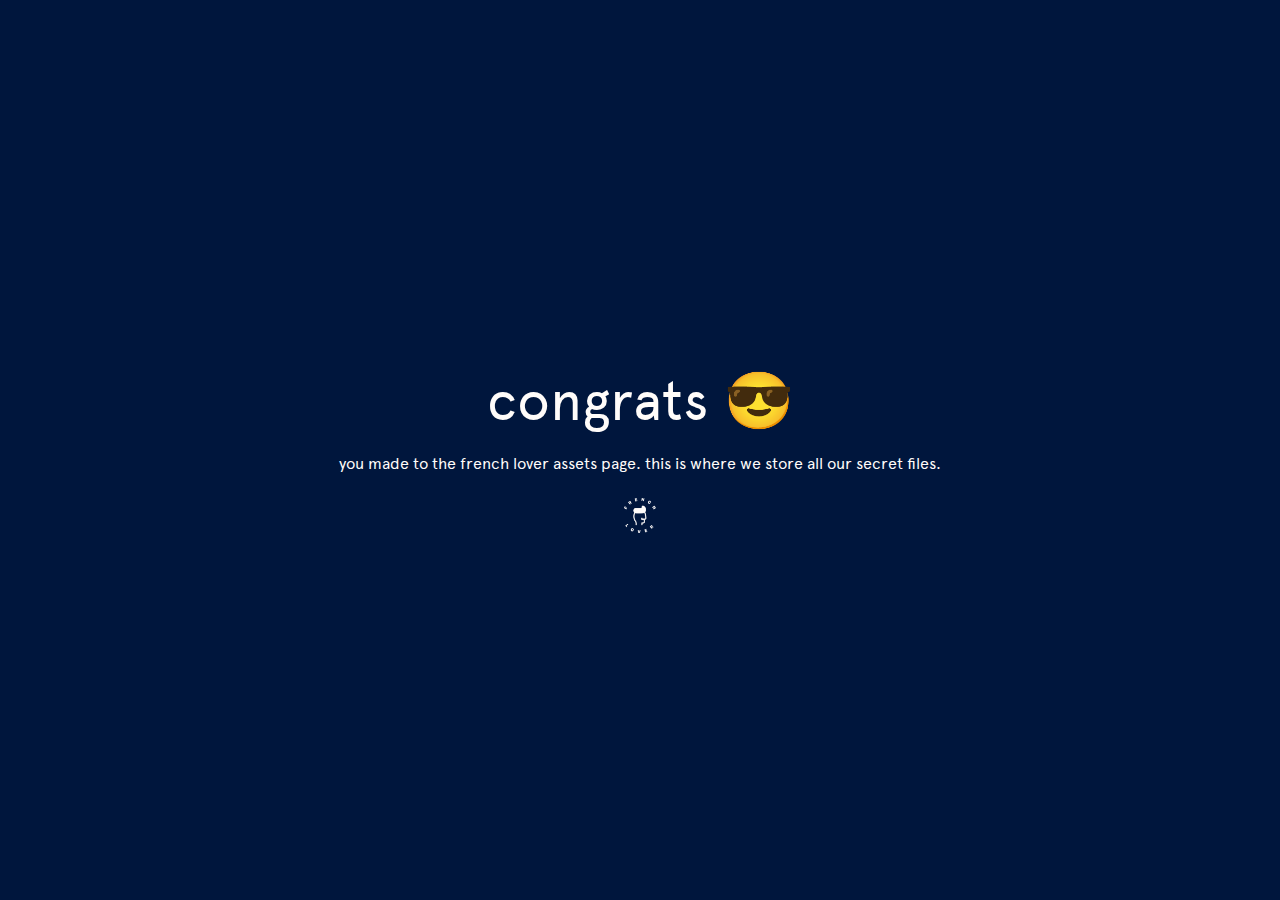
<file: index.html>
<!DOCTYPE html>
<html>
<title>Assests French Lover</title>
<meta name="viewport" content="width=device-width, initial-scale=1.0, user-scalable=no">
<link rel="stylesheet" type="text/css" href="indexstyle/indexcss.css" />
<link rel="shortcut icon" type="image/ico" href="favicon.ico" />
<META NAME="ROBOTS" CONTENT="NOINDEX, NOFOLLOW">
</head>

<body>
<ul class="flex-container">
  <li class="flex-item"><h1>congrats 😎</h1><p>you made to the french lover assets page. this is where we store all our secret files.<br><img class="githublogo" alt="" src="indexstyle/fl.png"></p></li>
</ul>
<!-- twemoji  -->
<script src="//twemoji.maxcdn.com/twemoji.min.js">
</script>
<script>var emojis = function () {
    twemoji.size = '72x72';
    twemoji.parse(document.body);
}(window, twemoji);
function ready(cb) {
    if (document.readyState != 'loading') {
        cb();
    } else {
        document.addEventListener('DOMContentLoaded', cb);
    }
}
ready(emojis);
//# sourceURL=pen.js
</script>
<style type="text/css">
	img.emoji {
  display: inline !important;
  border: none !important;
  box-shadow: none !important;
  height: 1em !important;
  width: 1em !important;
  margin: 0 .07em !important;
  vertical-align: -0.1em !important;
  background: none !important;
  padding: 0 !important;
}

.emojis {
  margin-bottom: 20px;
  font-size: 32px;
}
</style>
</body>
</html>
</file>
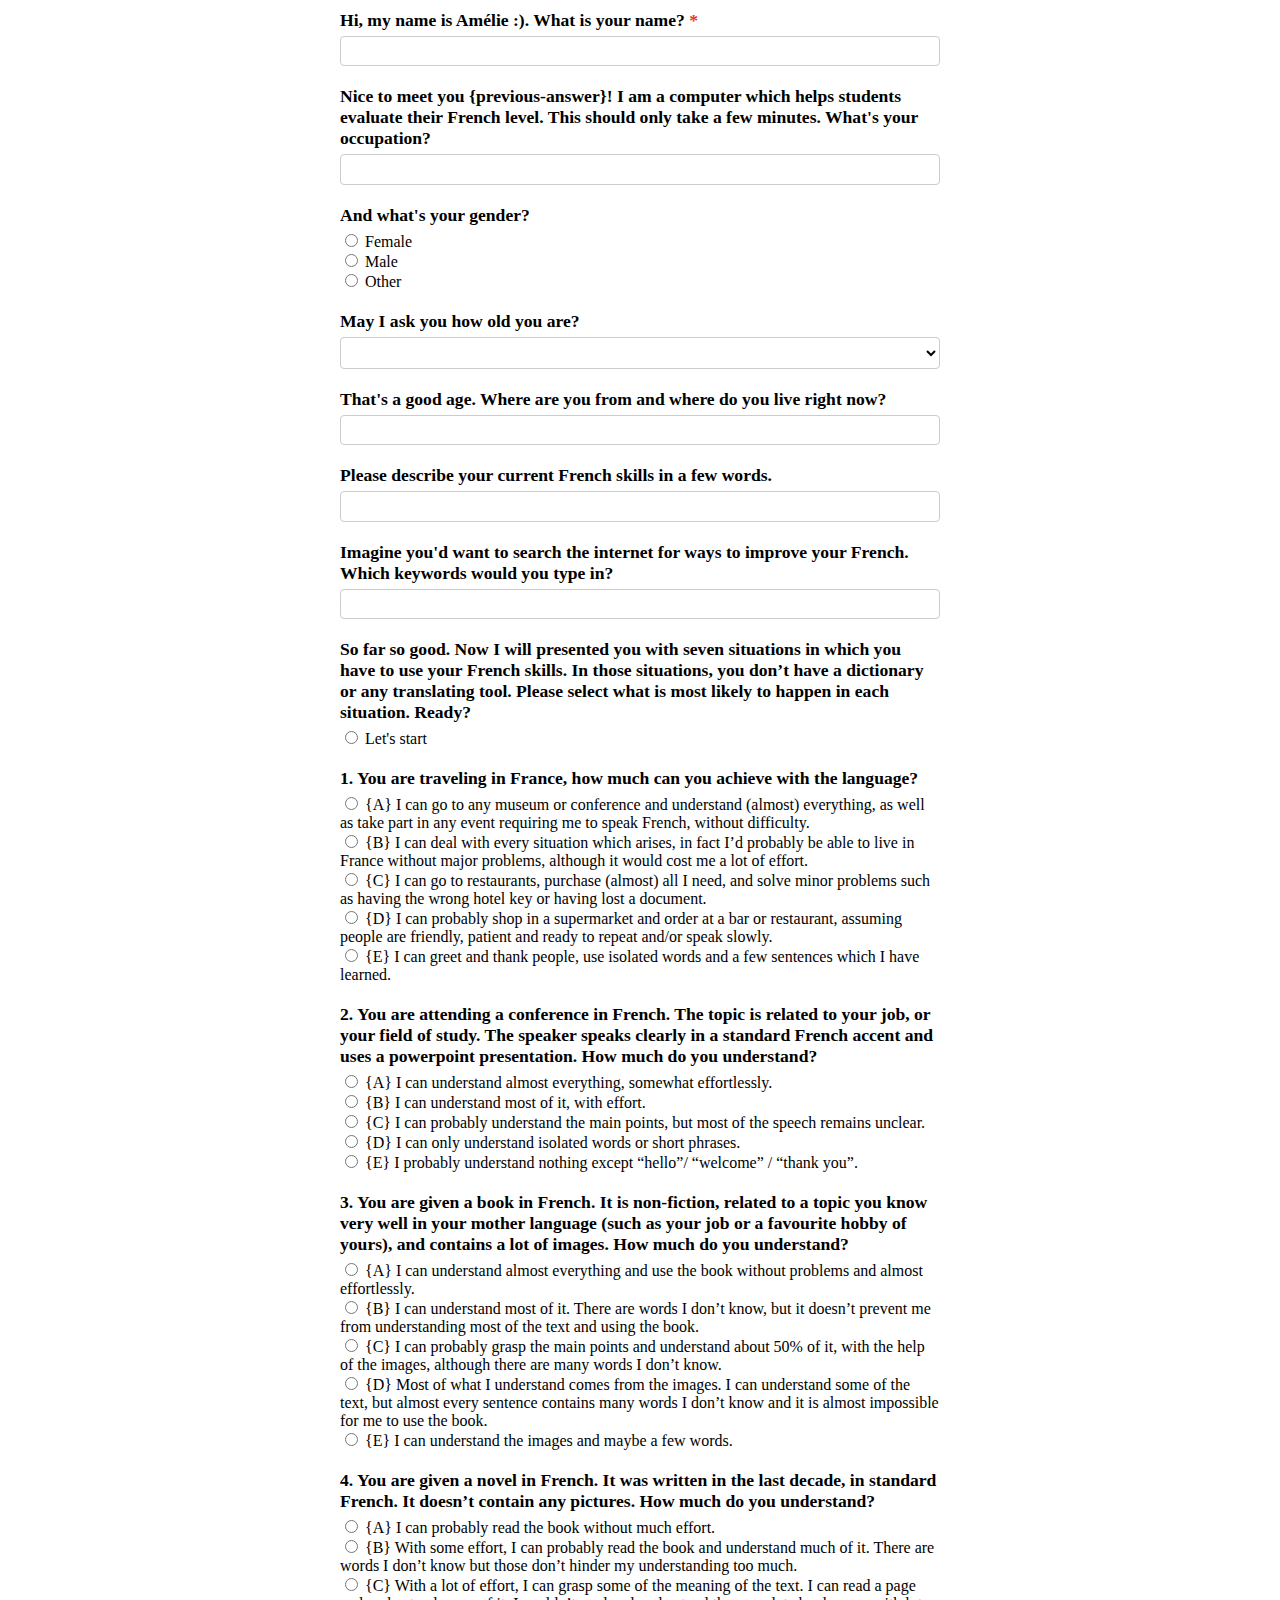
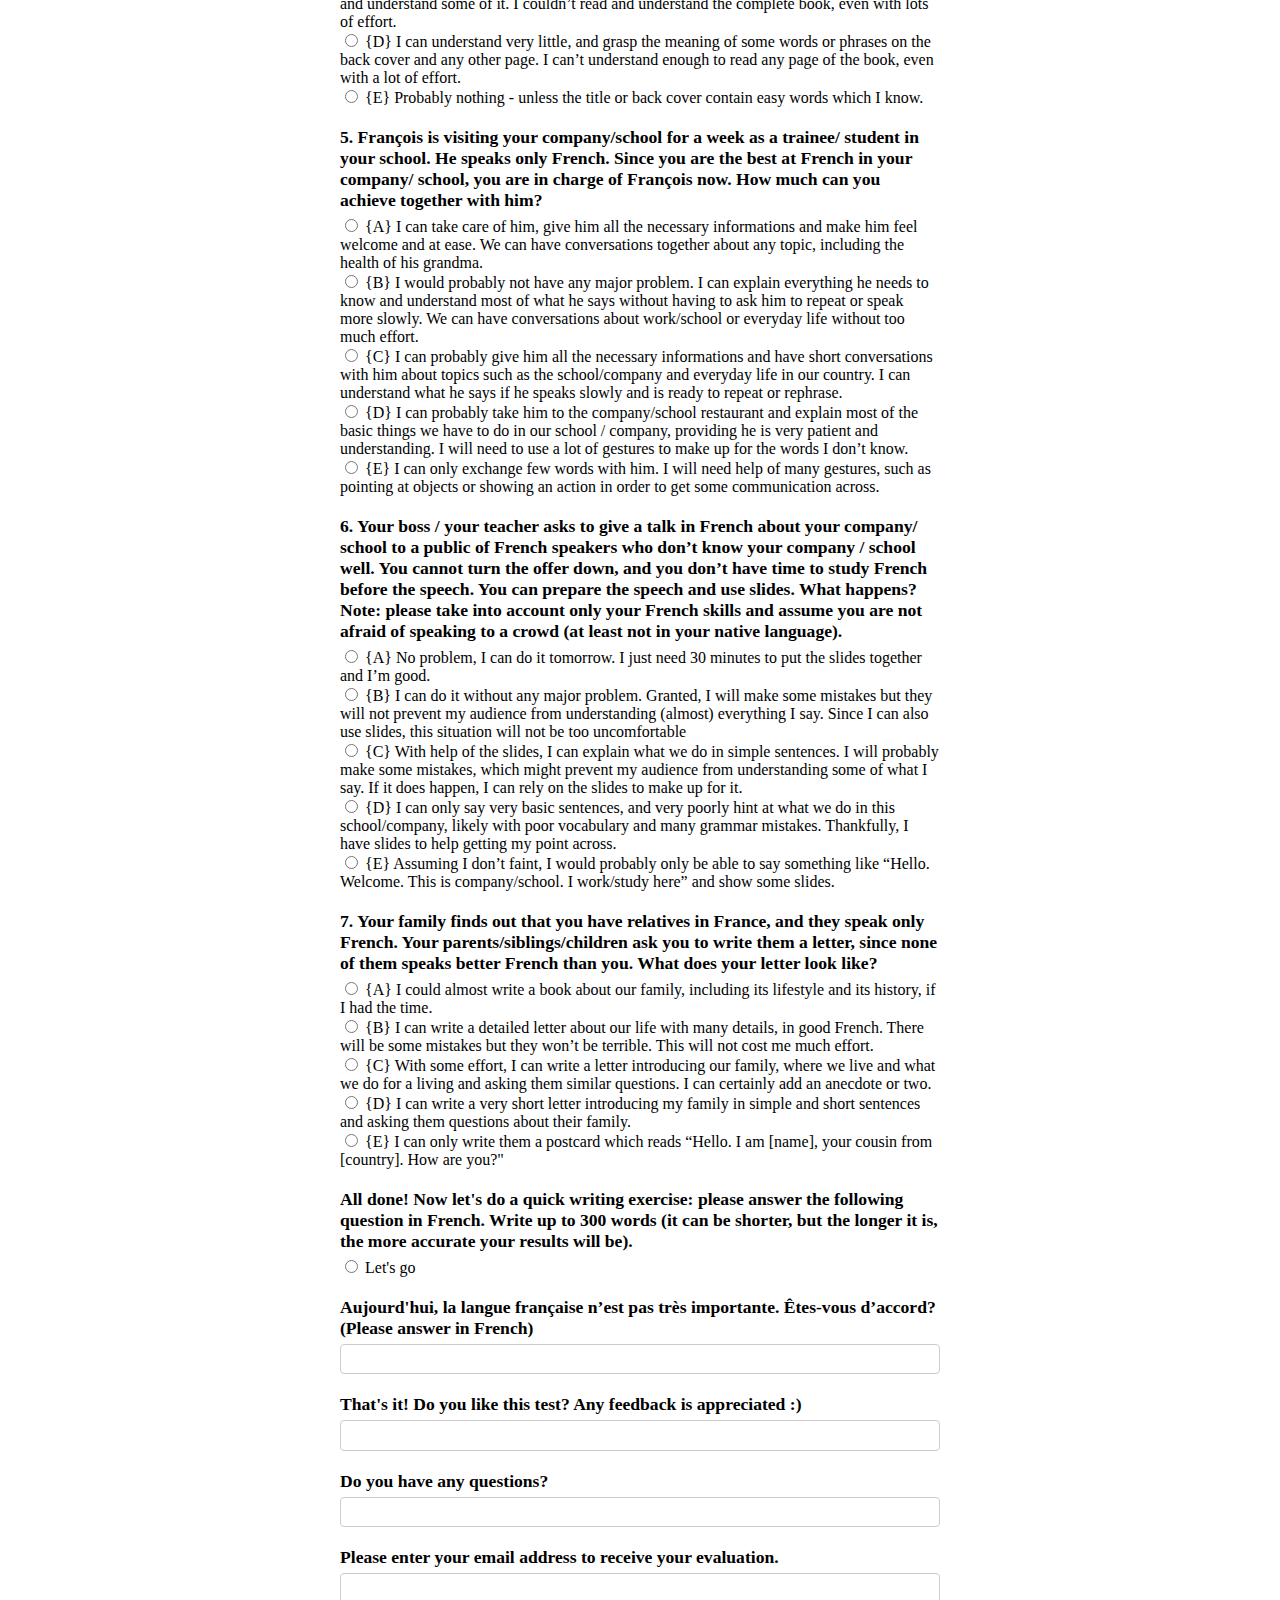
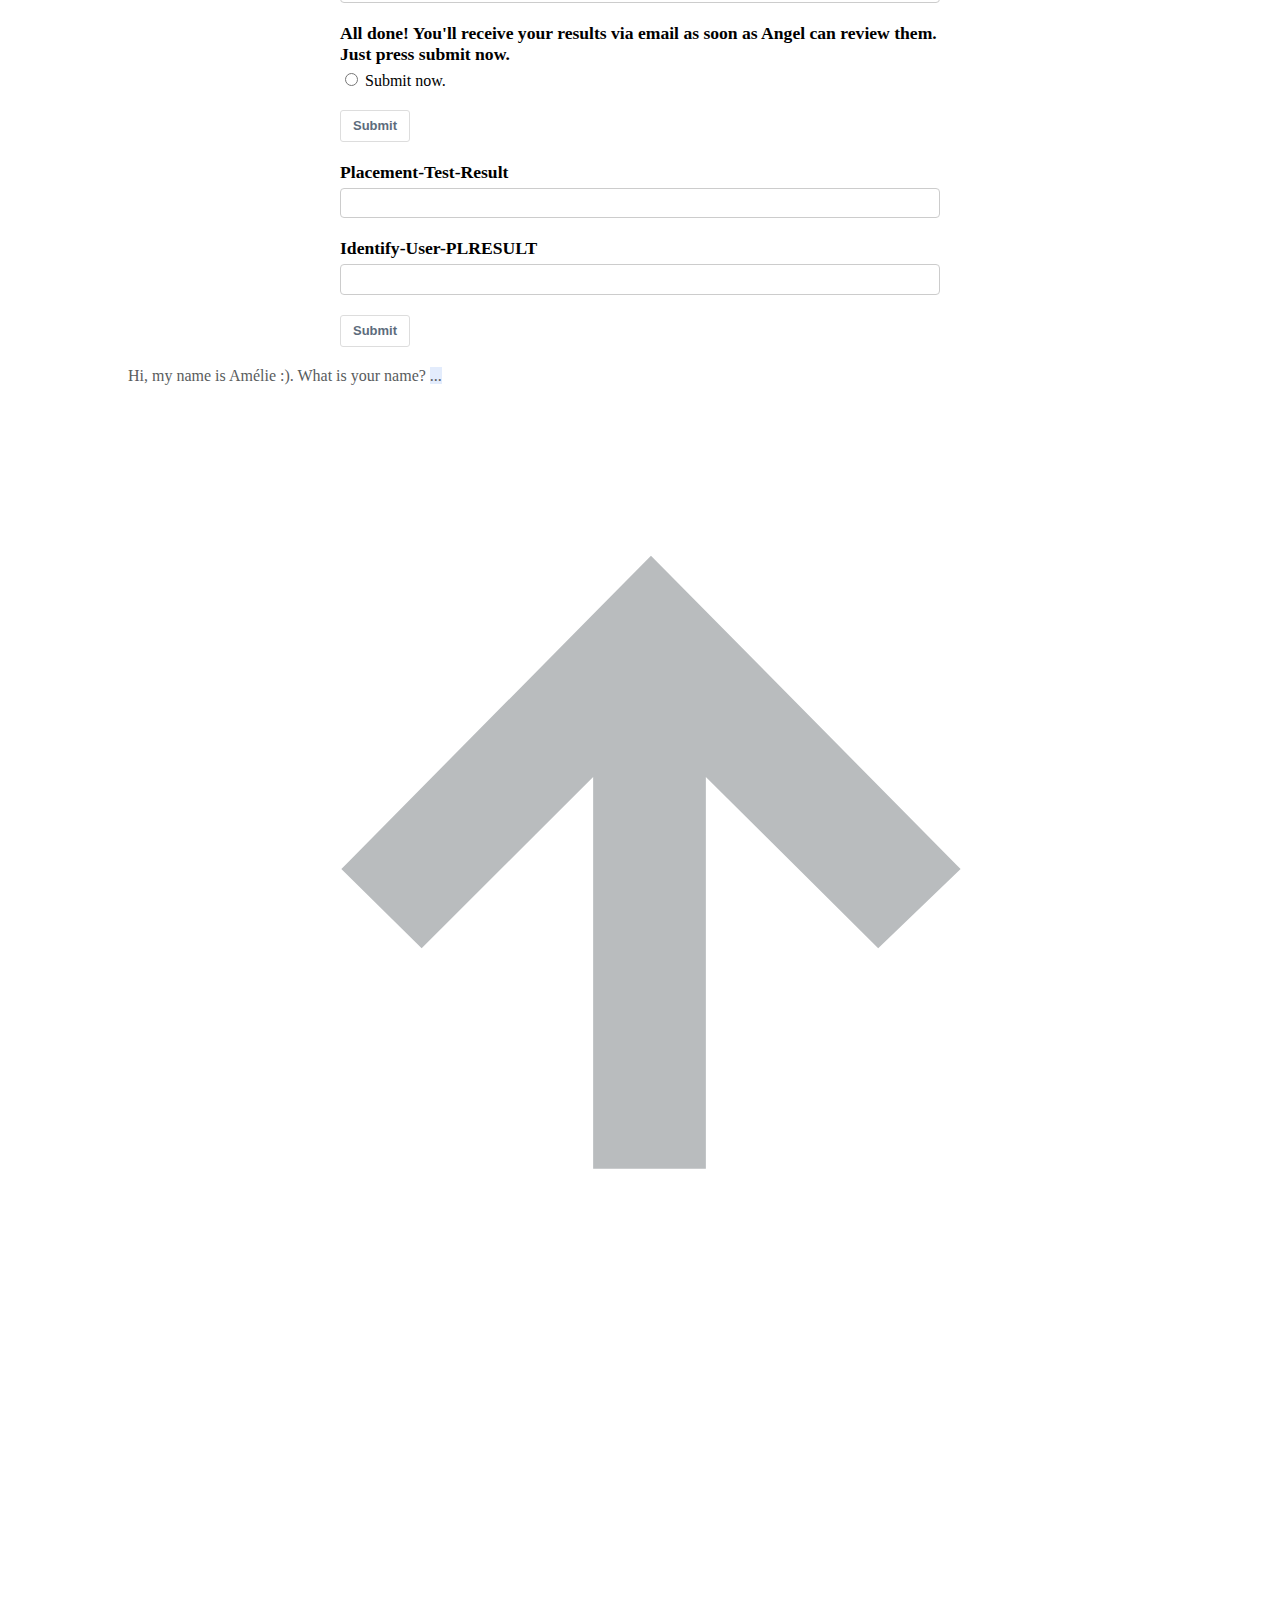
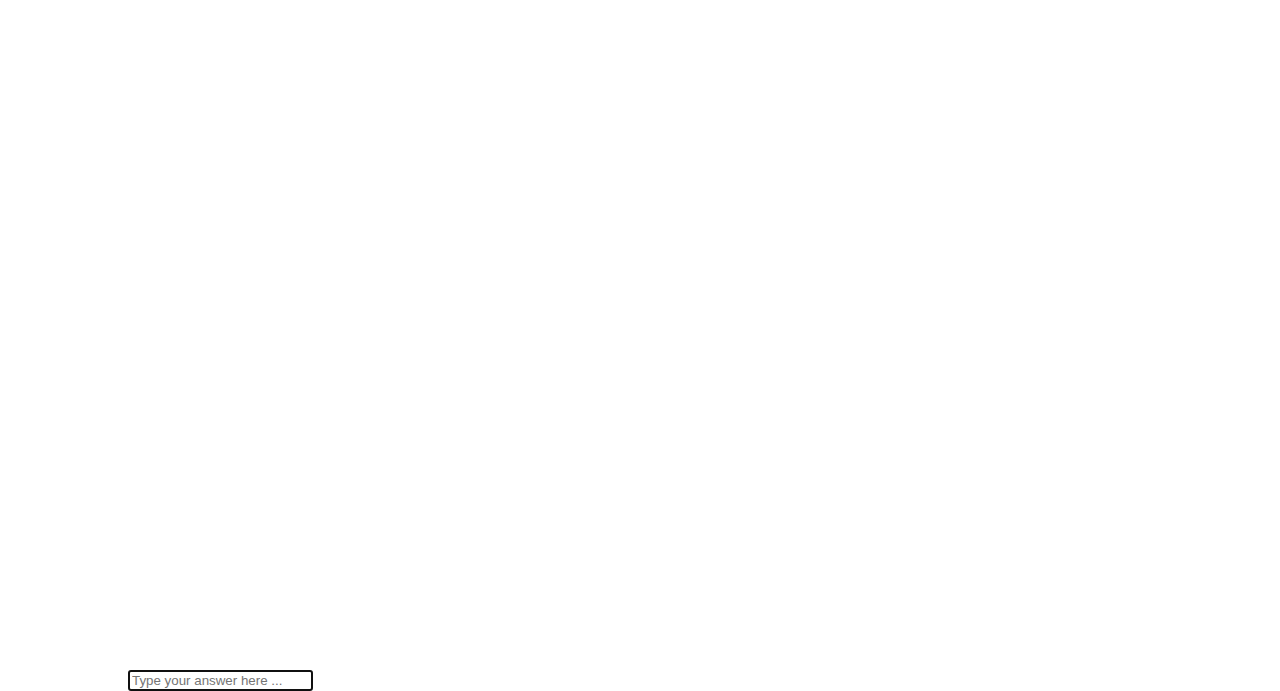
<file: conversationalform/index.html>
<!DOCTYPE html>
<html>
<head>
<meta http-equiv="Content-Type" content="text/html;charset=UTF-8"> 
<!-- 
    ________     _                                                                      _                      
   /  ____  \   | |                                                  /\                | |                     
  /  / ___|  \  | |     __ _ _ __   __ _ _   _  __ _  __ _  ___     /  \   ___ __ _  __| | ___ _ __ ___  _   _ 
 |  | |       | | |    / _` | '_ \ / _` | | | |/ _` |/ _` |/ _ \   / /\ \ / __/ _` |/ _` |/ _ \ '_ ` _ \| | | |
 |  | |___    | | |___| (_| | | | | (_| | |_| | (_| | (_| |  __/  / ____ \ (_| (_| | (_| |  __/ | | | | | |_| |
  \  \____|  /  |______\__,_|_| |_|\__, |\__,_|\__,_|\__, |\___| /_/    \_\___\__,_|\__,_|\___|_| |_| |_|\__, |
   \________/                       __/ |             __/ |                                               __/ |
                                   |___/             |___/                                               |___/ 
-->
<title>French Placement Test</title>
<meta name="viewport" content="width=device-width, initial-scale=1.0, user-scalable=no">
<link rel="apple-touch-icon" sizes="57x57" href="/conversationalform/favicon/apple-icon-57x57.png">
<link rel="apple-touch-icon" sizes="60x60" href="/conversationalform/favicon/apple-icon-60x60.png">
<link rel="apple-touch-icon" sizes="72x72" href="/conversationalform/favicon/apple-icon-72x72.png">
<link rel="apple-touch-icon" sizes="76x76" href="/conversationalform/favicon/apple-icon-76x76.png">
<link rel="apple-touch-icon" sizes="114x114" href="/conversationalform/favicon/apple-icon-114x114.png">
<link rel="apple-touch-icon" sizes="120x120" href="/conversationalform/favicon/apple-icon-120x120.png">
<link rel="apple-touch-icon" sizes="144x144" href="/conversationalform/favicon/apple-icon-144x144.png">
<link rel="apple-touch-icon" sizes="152x152" href="/conversationalform/favicon/apple-icon-152x152.png">
<link rel="apple-touch-icon" sizes="180x180" href="/conversationalform/favicon/apple-icon-180x180.png">
<link rel="icon" type="image/png" sizes="192x192"  href="/conversationalform/favicon/android-icon-192x192.png">
<link rel="icon" type="image/png" sizes="32x32" href="/conversationalform/favicon/favicon-32x32.png">
<link rel="icon" type="image/png" sizes="96x96" href="/conversationalform/favicon/favicon-96x96.png">
<link rel="icon" type="image/png" sizes="16x16" href="/conversationalform/favicon/favicon-16x16.png">
<link rel="manifest" href="/conversationalform/favicon/manifest.json">
<meta name="msapplication-TileColor" content="#ffffff">
<meta name="msapplication-TileImage" content="/conversationalform/favicon/ms-icon-144x144.png">
<meta name="theme-color" content="#ffffff">
<script src="https://ajax.googleapis.com/ajax/libs/jquery/3.1.1/jquery.min.js"></script>
<script src="calcamelie.js"></script>
<style>

</style>
<script type="text/javascript" src="conversational-form.min.js"></script>
</head>


<body>
<div id="mautic">


<style type="text/css" scoped>
    .mauticform_wrapper { max-width: 600px; margin: 10px auto; }
    .mauticform-innerform {}
    .mauticform-post-success {}
    .mauticform-name { font-weight: bold; font-size: 1.5em; margin-bottom: 3px; }
    .mauticform-description { margin-top: 2px; margin-bottom: 10px; }
    .mauticform-error { margin-bottom: 10px; color: red; }
    .mauticform-message { margin-bottom: 10px;color: green; }
    .mauticform-row { display: block; margin-bottom: 20px; }
    .mauticform-label { font-size: 1.1em; display: block; font-weight: bold; margin-bottom: 5px; }
    .mauticform-row.mauticform-required .mauticform-label:after { color: #e32; content: " *"; display: inline; }
    .mauticform-helpmessage { display: block; font-size: 0.9em; margin-bottom: 3px; }
    .mauticform-errormsg { display: block; color: red; margin-top: 2px; }
    .mauticform-selectbox, .mauticform-input, .mauticform-textarea { width: 100%; padding: 0.5em 0.5em; border: 1px solid #CCC; background: #fff; box-shadow: 0px 0px 0px #fff inset; border-radius: 4px; box-sizing: border-box; }
    .mauticform-checkboxgrp-row {}
    .mauticform-checkboxgrp-label { font-weight: normal; }
    .mauticform-checkboxgrp-checkbox {}
    .mauticform-radiogrp-row {}
    .mauticform-radiogrp-label { font-weight: normal; }
    .mauticform-radiogrp-radio {}
    .mauticform-button-wrapper .mauticform-button.btn-default, .mauticform-pagebreak-wrapper .mauticform-pagebreak.btn-default { color: #5d6c7c;background-color: #ffffff;border-color: #dddddd;}
    .mauticform-button-wrapper .mauticform-button, .mauticform-pagebreak-wrapper .mauticform-pagebreak { display: inline-block;margin-bottom: 0;font-weight: 600;text-align: center;vertical-align: middle;cursor: pointer;background-image: none;border: 1px solid transparent;white-space: nowrap;padding: 6px 12px;font-size: 13px;line-height: 1.3856;border-radius: 3px;-webkit-user-select: none;-moz-user-select: none;-ms-user-select: none;user-select: none;}
    .mauticform-button-wrapper .mauticform-button.btn-default[disabled], .mauticform-pagebreak-wrapper .mauticform-pagebreak.btn-default[disabled] { background-color: #ffffff; border-color: #dddddd; opacity: 0.75; cursor: not-allowed; }
    .mauticform-pagebreak-wrapper .mauticform-button-wrapper {  display: inline; }
</style>

<style type="text/css">

body {
  max-width: 1024px;
  margin: 0 auto;
  padding: 0!important;
}

cf-input {
	bottom: 10px!important;
}

.conversational-form img.emoji {
    margin-top: -5px;
    margin-left: 0px;
    margin-right: 0;
}

cf-chat-response, cf-input input {
    color: #595c5d!important;
}

cf-list:hover {
	cursor: auto!important;
}

/* custom styles french lover */

cf-chat-response:nth-of-type(2n+2) text {
    background: #e3ecfc!important;
}

/* hide last chat head */

cf-chat-response:last-child.peak-thumb.show text {
    visibility: hidden!important;
}

/* desktop style sheet, stacks suggested replies */


cf-input-control-elements cf-list {
     width: 100%!important;
    transform: none!important;
}

cf-list-button {
    display: none;
}

cf-chat {
    margin-top: 30px;
}



/* mobile style sheet, suggested replies with horizontal scrolling */

@media screen and (max-width: 800px) {

cf-chat-response {
    display: table;
    max-width: 80%;
    min-width: 120px;
    width: auto;
    position: relative;
    -webkit-backface-visibility: hidden;
    -moz-backface-visibility: hidden;
    -ms-backface-visibility: hidden;
    backface-visibility: hidden;
    padding-left: 34px;
    padding-top: 16px;
    color: #aaafb0;
    margin-left: 0;
    margin-right: auto;
}

}



</style>

<script type="text/javascript">

    /** This section is only needed once per page if manually copying **/
    if (typeof MauticSDKLoaded == 'undefined') {
        var MauticSDKLoaded = true;
        var head            = document.getElementsByTagName('head')[0];
        var script          = document.createElement('script');
        script.type         = 'text/javascript';
        script.src          = 'https://frenchlover.mautic.net/mautic/media/js/mautic-form.js';
        script.onload       = function() {
            MauticSDK.onLoad();
        };
        head.appendChild(script);
        var MauticDomain = 'https://frenchlover.mautic.net';
        var MauticLang   = {
            'submittingMessage': "Please wait..."
        }
    }
</script>

<style type="text/css" scoped>
    .mauticform_wrapper { max-width: 600px; margin: 10px auto; }
    .mauticform-innerform {}
    .mauticform-post-success {}
    .mauticform-name { font-weight: bold; font-size: 1.5em; margin-bottom: 3px; }
    .mauticform-description { margin-top: 2px; margin-bottom: 10px; }
    .mauticform-error { margin-bottom: 10px; color: red; }
    .mauticform-message { margin-bottom: 10px;color: green; }
    .mauticform-row { display: block; margin-bottom: 20px; }
    .mauticform-label { font-size: 1.1em; display: block; font-weight: bold; margin-bottom: 5px; }
    .mauticform-row.mauticform-required .mauticform-label:after { color: #e32; content: " *"; display: inline; }
    .mauticform-helpmessage { display: block; font-size: 0.9em; margin-bottom: 3px; }
    .mauticform-errormsg { display: block; color: red; margin-top: 2px; }
    .mauticform-selectbox, .mauticform-input, .mauticform-textarea { width: 100%; padding: 0.5em 0.5em; border: 1px solid #CCC; background: #fff; box-shadow: 0px 0px 0px #fff inset; border-radius: 4px; box-sizing: border-box; }
    .mauticform-checkboxgrp-row {}
    .mauticform-checkboxgrp-label { font-weight: normal; }
    .mauticform-checkboxgrp-checkbox {}
    .mauticform-radiogrp-row {}
    .mauticform-radiogrp-label { font-weight: normal; }
    .mauticform-radiogrp-radio {}
    .mauticform-button-wrapper .mauticform-button.btn-default, .mauticform-pagebreak-wrapper .mauticform-pagebreak.btn-default { color: #5d6c7c;background-color: #ffffff;border-color: #dddddd;}
    .mauticform-button-wrapper .mauticform-button, .mauticform-pagebreak-wrapper .mauticform-pagebreak { display: inline-block;margin-bottom: 0;font-weight: 600;text-align: center;vertical-align: middle;cursor: pointer;background-image: none;border: 1px solid transparent;white-space: nowrap;padding: 6px 12px;font-size: 13px;line-height: 1.3856;border-radius: 3px;-webkit-user-select: none;-moz-user-select: none;-ms-user-select: none;user-select: none;}
    .mauticform-button-wrapper .mauticform-button.btn-default[disabled], .mauticform-pagebreak-wrapper .mauticform-pagebreak.btn-default[disabled] { background-color: #ffffff; border-color: #dddddd; opacity: 0.75; cursor: not-allowed; }
    .mauticform-pagebreak-wrapper .mauticform-button-wrapper {  display: inline; }
</style>
<div id="mauticform_wrapper_placementtest" class="mauticform_wrapper">
    <form autocomplete="false" role="form" method="post" action="https://frenchlover.mautic.net/form/submit?formId=13" id="mauticform_placementtest" data-mautic-form="placementtest">
        <div class="mauticform-error" id="mauticform_placementtest_error"></div>
        <div class="mauticform-message" id="mauticform_placementtest_message"></div>
        <div class="mauticform-innerform">

            
          <div class="mauticform-page-wrapper mauticform-page-1" data-mautic-form-page="1">

            <div id="mauticform_placementtest_hi_i_am_angel_whats_your"  data-validate="hi_i_am_angel_whats_your" data-validation-type="text" class="mauticform-row mauticform-text mauticform-field-1 mauticform-required">
                <label id="mauticform_label_placementtest_hi_i_am_angel_whats_your" for="mauticform_input_placementtest_hi_i_am_angel_whats_your" class="mauticform-label">Hi, my name is Amélie :). What is your name?</label>
                <input id="mauticform_input_placementtest_hi_i_am_angel_whats_your" name="mauticform[hi_i_am_angel_whats_your]" value="" class="mauticform-input" type="text" />
                <span class="mauticform-errormsg" style="display: none;">This is required.</span>
            </div>

            <div id="mauticform_placementtest_whats_your_occupation"  class="mauticform-row mauticform-text mauticform-field-2">
                <label id="mauticform_label_placementtest_whats_your_occupation" for="mauticform_input_placementtest_whats_your_occupation" class="mauticform-label">Nice to meet you {previous-answer}! I am a computer which helps students evaluate their French level. This should only take a few minutes. What's your occupation?</label>
                <input id="mauticform_input_placementtest_whats_your_occupation" name="mauticform[whats_your_occupation]" value="" class="mauticform-input" type="text" />
                <span class="mauticform-errormsg" style="display: none;"></span>
            </div>

            <div id="mauticform_placementtest_whats_your_gender"  class="mauticform-row mauticform-radiogrp mauticform-field-3">
                <label  class="mauticform-label" for="mauticform_radiogrp_radio_whats_your_gender_Female1">And what's your gender?</label>
                <div class="mauticform-radiogrp-row">
                    <label id="mauticform_radiogrp_label_whats_your_gender_female0" for="mauticform_radiogrp_radio_whats_your_gender_female0"  class="mauticform-radiogrp-label">
                        <input cf-questions="And what's your gender?" name="mauticform[whats_your_gender]" class="mauticform-radiogrp-radio gender" name="mauticform[whats_your_gender]" id="mauticform_radiogrp_radio_whats_your_gender_female0" type="radio" value="female" />
                        Female
                    </label>
                </div>
                <div class="mauticform-radiogrp-row">
                    <label id="mauticform_radiogrp_label_whats_your_gender_male1" for="mauticform_radiogrp_radio_whats_your_gender_male1"  class="mauticform-radiogrp-label">
                        <input  name="mauticform[whats_your_gender]" class="mauticform-radiogrp-radio gender" name="mauticform[whats_your_gender]" id="mauticform_radiogrp_radio_whats_your_gender_male1" type="radio" value="male" />
                        Male
                    </label>
                </div>
                <div class="mauticform-radiogrp-row">
                    <label id="mauticform_radiogrp_label_whats_your_gender_othergender2" for="mauticform_radiogrp_radio_whats_your_gender_othergender2"  class="mauticform-radiogrp-label">
                        <input  name="mauticform[whats_your_gender]" class="mauticform-radiogrp-radio gender" name="mauticform[whats_your_gender]" id="mauticform_radiogrp_radio_whats_your_gender_othergender2" type="radio" value="othergender" />
                        Other
                    </label>
                </div>
                <span class="mauticform-errormsg" style="display: none;"></span>
            </div>

            <div id="mauticform_placementtest_how_old_are_you"  class="mauticform-row mauticform-select mauticform-field-4">
                <label id="mauticform_label_placementtest_how_old_are_you" for="mauticform_input_placementtest_how_old_are_you" class="mauticform-label">May I ask you how old you are?</label>
                <select id="mauticform_input_placementtest_how_old_are_you" name="mauticform[how_old_are_you]" value="" class="mauticform-selectbox">
                    <option value=""></option>
                    <option value="Under14">Under 14</option>
                    <option value="14-18">14-18</option>
                    <option value="18-25">18-25</option>
                    <option value="25-35">25-35</option>
                    <option value="35-45">35-45</option>
                    <option value="45-55">45-55</option>
                    <option value="55-65">55-65</option>
                    <option value="65+">65+</option>
                </select>
                <span class="mauticform-errormsg" style="display: none;"></span>
            </div>

            <div id="mauticform_placementtest_where_are_you_from__where"  class="mauticform-row mauticform-text mauticform-field-5">
                <label id="mauticform_label_placementtest_where_are_you_from__where" for="mauticform_input_placementtest_where_are_you_from__where" class="mauticform-label">That's a good age. Where are you from and where do you live right now?</label>
                <input id="mauticform_input_placementtest_where_are_you_from__where" name="mauticform[where_are_you_from__where]" value="" class="mauticform-input" type="text" />
                <span class="mauticform-errormsg" style="display: none;"></span>
            </div>

            <div id="mauticform_placementtest_please_describe_your_curr1"  class="mauticform-row mauticform-text mauticform-field-6">
                <label id="mauticform_label_placementtest_please_describe_your_curr1" for="mauticform_input_placementtest_please_describe_your_curr1" class="mauticform-label">Please describe your current French skills in a few words.</label>
                <input id="mauticform_input_placementtest_please_describe_your_curr1" name="mauticform[please_describe_your_curr1]" value="" class="mauticform-input" type="text" />
                <span class="mauticform-errormsg" style="display: none;"></span>
            </div>

            <div id="mauticform_placementtest_you_want_to_search_the_in1"  class="mauticform-row mauticform-text mauticform-field-7">
                <label id="mauticform_label_placementtest_you_want_to_search_the_in1" for="mauticform_input_placementtest_you_want_to_search_the_in1" class="mauticform-label">Imagine you'd want to search the internet for ways to improve your French. Which keywords would you type in?</label>
                <input id="mauticform_input_placementtest_you_want_to_search_the_in1" name="mauticform[you_want_to_search_the_in1]" value="" class="mauticform-input" type="text" />
                <span class="mauticform-errormsg" style="display: none;"></span>
            </div>

            <div id="mauticform_placementtest_so_far_so_good_now_i_will"  class="mauticform-row mauticform-radiogrp mauticform-field-8">
                <label  class="mauticform-label" for="mauticform_radiogrp_radio_so_far_so_good_now_i_will_Letsstart1">So far so good. Now I will presented you with seven situations in which you have to use your French skills. In those situations, you don’t have a dictionary or any translating tool. Please select what is most likely to happen in each situation. Ready?</label>
                <div class="mauticform-radiogrp-row">
                    <label id="mauticform_radiogrp_label_so_far_so_good_now_i_will_ok0" for="mauticform_radiogrp_radio_so_far_so_good_now_i_will_ok0"  class="mauticform-radiogrp-label">
                        <input cf-questions="So far so good. Now I will presented you with seven situations in which you have to use your French skills. In those situations, you don’t have a dictionary or any translating tool. Please select what is most likely to happen in each situation. Ready?" name="mauticform[so_far_so_good_now_i_will]" class="mauticform-radiogrp-radio" name="mauticform[so_far_so_good_now_i_will]" id="mauticform_radiogrp_radio_so_far_so_good_now_i_will_ok0" type="radio" value="ok" />
                        Let's start
                    </label>
                </div>
                <span class="mauticform-errormsg" style="display: none;"></span>
            </div>

            <div id="mauticform_placementtest_1_you_are_traveling_in_fr2"  class="mauticform-row mauticform-radiogrp mauticform-field-9">
                <label  class="mauticform-label" for="mauticform_radiogrp_radio_1_you_are_traveling_in_fr2_AIcangotoanymuseumorconferenceandunderstandalmosteverythingaswellastakepartinanyeventrequiringmetospeakFrenchwithoutdifficulty1">1. You are traveling in France, how much can you achieve with the language?</label>
                <div class="mauticform-radiogrp-row">
                    <label id="mauticform_radiogrp_label_1_you_are_traveling_in_fr2_A0" for="mauticform_radiogrp_radio_1_you_are_traveling_in_fr2_A0"  class="mauticform-radiogrp-label">
                        <input cf-questions="1. You are traveling in France, how much can you achieve with the language?" name="mauticform[1_you_are_traveling_in_fr2]" class="mauticform-radiogrp-radio q1" name="mauticform[1_you_are_traveling_in_fr2]" id="mauticform_radiogrp_radio_1_you_are_traveling_in_fr2_A0" type="radio" value="A" />
                        {A} I can go to any museum or conference and understand (almost) everything, as well as take part in any event requiring me to speak French, without difficulty.
                    </label>
                </div>
                <div class="mauticform-radiogrp-row">
                    <label id="mauticform_radiogrp_label_1_you_are_traveling_in_fr2_B1" for="mauticform_radiogrp_radio_1_you_are_traveling_in_fr2_B1"  class="mauticform-radiogrp-label">
                        <input  name="mauticform[1_you_are_traveling_in_fr2]" class="mauticform-radiogrp-radionq1" name="mauticform[1_you_are_traveling_in_fr2]" id="mauticform_radiogrp_radio_1_you_are_traveling_in_fr2_B1" type="radio" value="B" />
                        {B} I can deal with every situation which arises, in fact I’d probably be able to live in France without major problems, although it would cost me a lot of effort.
                    </label>
                </div>
                <div class="mauticform-radiogrp-row">
                    <label id="mauticform_radiogrp_label_1_you_are_traveling_in_fr2_C2" for="mauticform_radiogrp_radio_1_you_are_traveling_in_fr2_C2"  class="mauticform-radiogrp-label">
                        <input  name="mauticform[1_you_are_traveling_in_fr2]" class="mauticform-radiogrp-radio q1" name="mauticform[1_you_are_traveling_in_fr2]" id="mauticform_radiogrp_radio_1_you_are_traveling_in_fr2_C2" type="radio" value="C" />
                        {C} I can go to restaurants, purchase (almost) all I need, and solve minor problems such as having the wrong hotel key or having lost a document.
                    </label>
                </div>
                <div class="mauticform-radiogrp-row">
                    <label id="mauticform_radiogrp_label_1_you_are_traveling_in_fr2_D3" for="mauticform_radiogrp_radio_1_you_are_traveling_in_fr2_D3"  class="mauticform-radiogrp-label">
                        <input  name="mauticform[1_you_are_traveling_in_fr2]" class="mauticform-radiogrp-radio q1" name="mauticform[1_you_are_traveling_in_fr2]" id="mauticform_radiogrp_radio_1_you_are_traveling_in_fr2_D3" type="radio" value="D" />
                        {D} I can probably shop in a supermarket and order at a bar or restaurant, assuming people are friendly, patient and ready to repeat and/or speak slowly.
                    </label>
                </div>
                <div class="mauticform-radiogrp-row">
                    <label id="mauticform_radiogrp_label_1_you_are_traveling_in_fr2_E4" for="mauticform_radiogrp_radio_1_you_are_traveling_in_fr2_E4"  class="mauticform-radiogrp-label">
                        <input  name="mauticform[1_you_are_traveling_in_fr2]" class="mauticform-radiogrp-radio q1" name="mauticform[1_you_are_traveling_in_fr2]" id="mauticform_radiogrp_radio_1_you_are_traveling_in_fr2_E4" type="radio" value="E" />
                        {E} I can greet and thank people, use isolated words and a few sentences which I have learned.
                    </label>
                </div>
                <span class="mauticform-errormsg" style="display: none;"></span>
            </div>

            <div id="mauticform_placementtest_2_you_are_attending_a_con1"  class="mauticform-row mauticform-radiogrp mauticform-field-10">
                <label  class="mauticform-label" for="mauticform_radiogrp_radio_2_you_are_attending_a_con1_AIcanunderstandalmosteverythingsomewhateffortlessly1">2. You are attending a conference in French. The topic is related to your job, or your field of study. The speaker speaks clearly in a standard French accent and uses a powerpoint presentation. How much do you understand?</label>
                <div class="mauticform-radiogrp-row">
                    <label id="mauticform_radiogrp_label_2_you_are_attending_a_con1_A0" for="mauticform_radiogrp_radio_2_you_are_attending_a_con1_A0"  class="mauticform-radiogrp-label">
                        <input cf-questions="2. You are attending a conference in French. The topic is related to your job, or your field of study. The speaker speaks clearly in a standard French accent and uses a powerpoint presentation. How much do you understand?" name="mauticform[2_you_are_attending_a_con1]" class="q2 mauticform-radiogrp-radio" name="mauticform[2_you_are_attending_a_con1]" id="mauticform_radiogrp_radio_2_you_are_attending_a_con1_A0" type="radio" value="A" />
                        {A} I can understand almost everything, somewhat effortlessly.
                    </label>
                </div>
                <div class="mauticform-radiogrp-row">
                    <label id="mauticform_radiogrp_label_2_you_are_attending_a_con1_B1" for="mauticform_radiogrp_radio_2_you_are_attending_a_con1_B1"  class="mauticform-radiogrp-label">
                        <input  name="mauticform[2_you_are_attending_a_con1]" class="mauticform-radiogrp-radio q2" name="mauticform[2_you_are_attending_a_con1]" id="mauticform_radiogrp_radio_2_you_are_attending_a_con1_B1" type="radio" value="B" />
                        {B} I can understand most of it, with effort.
                    </label>
                </div>
                <div class="mauticform-radiogrp-row">
                    <label id="mauticform_radiogrp_label_2_you_are_attending_a_con1_C2" for="mauticform_radiogrp_radio_2_you_are_attending_a_con1_C2"  class="mauticform-radiogrp-label">
                        <input  name="mauticform[2_you_are_attending_a_con1]" class="mauticform-radiogrp-radio q2" name="mauticform[2_you_are_attending_a_con1]" id="mauticform_radiogrp_radio_2_you_are_attending_a_con1_C2" type="radio" value="C" />
                        {C} I can probably understand the main points, but most of the speech remains unclear.
                    </label>
                </div>
                <div class="mauticform-radiogrp-row">
                    <label id="mauticform_radiogrp_label_2_you_are_attending_a_con1_D3" for="mauticform_radiogrp_radio_2_you_are_attending_a_con1_D3"  class="mauticform-radiogrp-label">
                        <input  name="mauticform[2_you_are_attending_a_con1]" class="mauticform-radiogrp-radio q2" name="mauticform[2_you_are_attending_a_con1]" id="mauticform_radiogrp_radio_2_you_are_attending_a_con1_D3" type="radio" value="D" />
                        {D} I can only understand isolated words or short phrases.
                    </label>
                </div>
                <div class="mauticform-radiogrp-row">
                    <label id="mauticform_radiogrp_label_2_you_are_attending_a_con1_E4" for="mauticform_radiogrp_radio_2_you_are_attending_a_con1_E4"  class="mauticform-radiogrp-label">
                        <input  name="mauticform[2_you_are_attending_a_con1]" class="mauticform-radiogrp-radio q2" name="mauticform[2_you_are_attending_a_con1]" id="mauticform_radiogrp_radio_2_you_are_attending_a_con1_E4" type="radio" value="E" />
                        {E} I probably understand nothing except “hello”/ “welcome” / “thank you”.
                    </label>
                </div>
                <span class="mauticform-errormsg" style="display: none;"></span>
            </div>

            <div id="mauticform_placementtest_3_you_are_given_a_book_in"  class="mauticform-row mauticform-radiogrp mauticform-field-11">
                <label  class="mauticform-label" for="mauticform_radiogrp_radio_3_you_are_given_a_book_in_AIcanunderstandalmosteverythingandusethebookwithoutproblemsandalmosteffortlessly1">3. You are given a book in French. It is non-fiction, related to a topic you know very well in your mother language (such as your job or a favourite hobby of yours), and contains a lot of images. How much do you understand?</label>
                <div class="mauticform-radiogrp-row">
                    <label id="mauticform_radiogrp_label_3_you_are_given_a_book_in_A0" for="mauticform_radiogrp_radio_3_you_are_given_a_book_in_A0"  class="mauticform-radiogrp-label">
                        <input cf-questions="3. You are given a book in French. It is non-fiction, related to a topic you know very well in your mother language (such as your job or a favourite hobby of yours), and contains a lot of images. How much do you understand?" name="mauticform[3_you_are_given_a_book_in]" class="q3 mauticform-radiogrp-radio" name="mauticform[3_you_are_given_a_book_in]" id="mauticform_radiogrp_radio_3_you_are_given_a_book_in_A0" type="radio" value="A" />
                        {A} I can understand almost everything and use the book without problems and almost effortlessly.
                    </label>
                </div>
                <div class="mauticform-radiogrp-row">
                    <label id="mauticform_radiogrp_label_3_you_are_given_a_book_in_B1" for="mauticform_radiogrp_radio_3_you_are_given_a_book_in_B1"  class="mauticform-radiogrp-label">
                        <input  name="mauticform[3_you_are_given_a_book_in]" class="mauticform-radiogrp-radio q3" name="mauticform[3_you_are_given_a_book_in]" id="mauticform_radiogrp_radio_3_you_are_given_a_book_in_B1" type="radio" value="B" />
                        {B} I can understand most of it. There are words I don’t know, but it doesn’t prevent me from understanding most of the text and using the book.
                    </label>
                </div>
                <div class="mauticform-radiogrp-row">
                    <label id="mauticform_radiogrp_label_3_you_are_given_a_book_in_C2" for="mauticform_radiogrp_radio_3_you_are_given_a_book_in_C2"  class="mauticform-radiogrp-label">
                        <input  name="mauticform[3_you_are_given_a_book_in]" class="mauticform-radiogrp-radio q3" name="mauticform[3_you_are_given_a_book_in]" id="mauticform_radiogrp_radio_3_you_are_given_a_book_in_C2" type="radio" value="C" />
                        {C} I can probably grasp the main points and understand about 50% of it, with the help of the images, although there are many words I don’t know.
                    </label>
                </div>
                <div class="mauticform-radiogrp-row">
                    <label id="mauticform_radiogrp_label_3_you_are_given_a_book_in_D3" for="mauticform_radiogrp_radio_3_you_are_given_a_book_in_D3"  class="mauticform-radiogrp-label">
                        <input  name="mauticform[3_you_are_given_a_book_in]" class="mauticform-radiogrp-radio q3" name="mauticform[3_you_are_given_a_book_in]" id="mauticform_radiogrp_radio_3_you_are_given_a_book_in_D3" type="radio" value="D" />
                        {D} Most of what I understand comes from the images. I can understand some of the text, but almost every sentence contains many words I don’t know and it is almost impossible for me to use the book.
                    </label>
                </div>
                <div class="mauticform-radiogrp-row">
                    <label id="mauticform_radiogrp_label_3_you_are_given_a_book_in_E4" for="mauticform_radiogrp_radio_3_you_are_given_a_book_in_E4"  class="mauticform-radiogrp-label">
                        <input  name="mauticform[3_you_are_given_a_book_in]" class="mauticform-radiogrp-radio q3" name="mauticform[3_you_are_given_a_book_in]" id="mauticform_radiogrp_radio_3_you_are_given_a_book_in_E4" type="radio" value="E" />
                        {E} I can understand the images and maybe a few words.
                    </label>
                </div>
                <span class="mauticform-errormsg" style="display: none;"></span>
            </div>

            <div id="mauticform_placementtest_4_you_are_given_a_novel_i"  class="mauticform-row mauticform-radiogrp mauticform-field-12">
                <label  class="mauticform-label" for="mauticform_radiogrp_radio_4_you_are_given_a_novel_i_AIcanprobablyreadthebookwithoutmucheffort1">4. You are given a novel in French. It was written in the last decade, in standard French. It doesn’t contain any pictures. How much do you understand?</label>
                <div class="mauticform-radiogrp-row">
                    <label id="mauticform_radiogrp_label_4_you_are_given_a_novel_i_A0" for="mauticform_radiogrp_radio_4_you_are_given_a_novel_i_A0"  class="mauticform-radiogrp-label">
                        <input cf-questions="4. You are given a novel in French. It was written in the last decade, in standard French. It doesn’t contain any pictures. How much do you understand?" name="mauticform[4_you_are_given_a_novel_i]" class="mauticform-radiogrp-radio q4" name="mauticform[4_you_are_given_a_novel_i]" id="mauticform_radiogrp_radio_4_you_are_given_a_novel_i_A0" type="radio" value="A" />
                        {A} I can probably read the book without much effort.
                    </label>
                </div>
                <div class="mauticform-radiogrp-row">
                    <label id="mauticform_radiogrp_label_4_you_are_given_a_novel_i_B1" for="mauticform_radiogrp_radio_4_you_are_given_a_novel_i_B1"  class="mauticform-radiogrp-label">
                        <input  name="mauticform[4_you_are_given_a_novel_i]" class="mauticform-radiogrp-radio q4" name="mauticform[4_you_are_given_a_novel_i]" id="mauticform_radiogrp_radio_4_you_are_given_a_novel_i_B1" type="radio" value="B" />
                        {B} With some effort, I can probably read the book and understand much of it. There are words I don’t know but those don’t hinder my understanding too much.
                    </label>
                </div>
                <div class="mauticform-radiogrp-row">
                    <label id="mauticform_radiogrp_label_4_you_are_given_a_novel_i_C2" for="mauticform_radiogrp_radio_4_you_are_given_a_novel_i_C2"  class="mauticform-radiogrp-label">
                        <input  name="mauticform[4_you_are_given_a_novel_i]" class="mauticform-radiogrp-radio q4" name="mauticform[4_you_are_given_a_novel_i]" id="mauticform_radiogrp_radio_4_you_are_given_a_novel_i_C2" type="radio" value="C" />
                        {C} With a lot of effort, I can grasp some of the meaning of the text. I can read a page and understand some of it. I couldn’t read and understand the complete book, even with lots of effort.
                    </label>
                </div>
                <div class="mauticform-radiogrp-row">
                    <label id="mauticform_radiogrp_label_4_you_are_given_a_novel_i_D3" for="mauticform_radiogrp_radio_4_you_are_given_a_novel_i_D3"  class="mauticform-radiogrp-label">
                        <input  name="mauticform[4_you_are_given_a_novel_i]" class="mauticform-radiogrp-radio q4" name="mauticform[4_you_are_given_a_novel_i]" id="mauticform_radiogrp_radio_4_you_are_given_a_novel_i_D3" type="radio" value="D" />
                        {D} I can understand very little, and grasp the meaning of some words or phrases on the back cover and any other page. I can’t understand enough to read any page of the book, even with a lot of effort.
                    </label>
                </div>
                <div class="mauticform-radiogrp-row">
                    <label id="mauticform_radiogrp_label_4_you_are_given_a_novel_i_E4" for="mauticform_radiogrp_radio_4_you_are_given_a_novel_i_E4"  class="mauticform-radiogrp-label">
                        <input  name="mauticform[4_you_are_given_a_novel_i]" class="mauticform-radiogrp-radio q4" name="mauticform[4_you_are_given_a_novel_i]" id="mauticform_radiogrp_radio_4_you_are_given_a_novel_i_E4" type="radio" value="E" />
                        {E} Probably nothing - unless the title or back cover contain easy words which I know.
                    </label>
                </div>
                <span class="mauticform-errormsg" style="display: none;"></span>
            </div>

            <div id="mauticform_placementtest_5_this_is_francois_he_is"  class="mauticform-row mauticform-radiogrp mauticform-field-13">
                <label  class="mauticform-label" for="[base64]">5. François is visiting your company/school for a week as a trainee/ student in your school. He speaks only French. Since you are the best at French in your company/ school, you are in charge of François now. How much can you achieve together with him?</label>
                <div class="mauticform-radiogrp-row">
                    <label id="mauticform_radiogrp_label_5_this_is_francois_he_is_A0" for="mauticform_radiogrp_radio_5_this_is_francois_he_is_A0"  class="mauticform-radiogrp-label">
                        <input cf-questions="5. François is visiting your company/school for a week as a trainee/ student in your school. He speaks only French. Since you are the best at French in your company/ school, you are in charge of François now. How much can you achieve together with him?" name="mauticform[5_this_is_francois_he_is]" class="mauticform-radiogrp-radio q5" name="mauticform[5_this_is_francois_he_is]" id="mauticform_radiogrp_radio_5_this_is_francois_he_is_A0" type="radio" value="A" />
                        {A} I can take care of him, give him all the necessary informations and make him feel welcome and at ease. We can have conversations together about any topic, including the health of his grandma.
                    </label>
                </div>
                <div class="mauticform-radiogrp-row">
                    <label id="mauticform_radiogrp_label_5_this_is_francois_he_is_B1" for="mauticform_radiogrp_radio_5_this_is_francois_he_is_B1"  class="mauticform-radiogrp-label">
                        <input  name="mauticform[5_this_is_francois_he_is]" class="mauticform-radiogrp-radio q5" name="mauticform[5_this_is_francois_he_is]" id="mauticform_radiogrp_radio_5_this_is_francois_he_is_B1" type="radio" value="B" />
                        {B} I would probably not have any major problem. I can explain everything he needs to know and understand most of what he says without having to ask him to repeat or speak more slowly. We can have conversations about work/school or everyday life without too much effort.
                    </label>
                </div>
                <div class="mauticform-radiogrp-row">
                    <label id="mauticform_radiogrp_label_5_this_is_francois_he_is_C2" for="mauticform_radiogrp_radio_5_this_is_francois_he_is_C2"  class="mauticform-radiogrp-label">
                        <input  name="mauticform[5_this_is_francois_he_is]" class="mauticform-radiogrp-radio q5" name="mauticform[5_this_is_francois_he_is]" id="mauticform_radiogrp_radio_5_this_is_francois_he_is_C2" type="radio" value="C" />
                        {C} I can probably give him all the necessary informations and have short conversations with him about topics such as the school/company and everyday life in our country. I can understand what he says if he speaks slowly and is ready to repeat or rephrase.
                    </label>
                </div>
                <div class="mauticform-radiogrp-row">
                    <label id="mauticform_radiogrp_label_5_this_is_francois_he_is_D3" for="mauticform_radiogrp_radio_5_this_is_francois_he_is_D3"  class="mauticform-radiogrp-label">
                        <input  name="mauticform[5_this_is_francois_he_is]" class="mauticform-radiogrp-radio q5" name="mauticform[5_this_is_francois_he_is]" id="mauticform_radiogrp_radio_5_this_is_francois_he_is_D3" type="radio" value="D" />
                        {D} I can probably take him to the company/school restaurant and explain most of the basic things we have to do in our school / company, providing he is very patient and understanding. I will need to use a lot of gestures to make up for the words I don’t know.
                    </label>
                </div>
                <div class="mauticform-radiogrp-row">
                    <label id="mauticform_radiogrp_label_5_this_is_francois_he_is_E4" for="mauticform_radiogrp_radio_5_this_is_francois_he_is_E4"  class="mauticform-radiogrp-label">
                        <input  name="mauticform[5_this_is_francois_he_is]" class="mauticform-radiogrp-radio q5" name="mauticform[5_this_is_francois_he_is]" id="mauticform_radiogrp_radio_5_this_is_francois_he_is_E4" type="radio" value="E" />
                        {E} I can only exchange few words with him. I will need help of many gestures, such as pointing at objects or showing an action in order to get some communication across.
                    </label>
                </div>
                <span class="mauticform-errormsg" style="display: none;"></span>
            </div>

            <div id="mauticform_placementtest_6_your_boss__your_teacher"  class="mauticform-row mauticform-radiogrp mauticform-field-14">
                <label  class="mauticform-label" for="mauticform_radiogrp_radio_6_your_boss__your_teacher_ANoproblemIcandoittomorrowIjustneed30minutestoputtheslidestogetherandImgood1">6. Your boss / your teacher asks to give a talk in French about your company/ school to a public of French speakers who don’t know your company / school well. You cannot turn the offer down, and you don’t have time to study French before the speech. You can prepare the speech and use slides. What happens? Note: please take into account only your French skills and assume you are not afraid of speaking to a crowd (at least not in your native language).</label>
                <div class="mauticform-radiogrp-row">
                    <label id="mauticform_radiogrp_label_6_your_boss__your_teacher_A0" for="mauticform_radiogrp_radio_6_your_boss__your_teacher_A0"  class="mauticform-radiogrp-label">
                        <input cf-questions="6. Your boss / your teacher asks to give a talk in French about your company/ school to a public of French speakers who don’t know your company / school well. You cannot turn the offer down, and you don’t have time to study French before the speech. You can prepare the speech and use slides. What happens? Note: please take into account only your French skills and assume you are not afraid of speaking to a crowd (at least not in your native language)." name="mauticform[6_your_boss__your_teacher]" class="mauticform-radiogrp-radio q6" name="mauticform[6_your_boss__your_teacher]" id="mauticform_radiogrp_radio_6_your_boss__your_teacher_A0" type="radio" value="A" />
                        {A} No problem, I can do it tomorrow. I just need 30 minutes to put the slides together and I’m good.
                    </label>
                </div>
                <div class="mauticform-radiogrp-row">
                    <label id="mauticform_radiogrp_label_6_your_boss__your_teacher_B1" for="mauticform_radiogrp_radio_6_your_boss__your_teacher_B1"  class="mauticform-radiogrp-label">
                        <input  name="mauticform[6_your_boss__your_teacher]" class="mauticform-radiogrp-radio q6" name="mauticform[6_your_boss__your_teacher]" id="mauticform_radiogrp_radio_6_your_boss__your_teacher_B1" type="radio" value="B" />
                        {B} I can do it without any major problem. Granted, I will make some mistakes but they will not prevent my audience from understanding (almost) everything I say. Since I can also use slides, this situation will not be too uncomfortable
                    </label>
                </div>
                <div class="mauticform-radiogrp-row">
                    <label id="mauticform_radiogrp_label_6_your_boss__your_teacher_C2" for="mauticform_radiogrp_radio_6_your_boss__your_teacher_C2"  class="mauticform-radiogrp-label">
                        <input  name="mauticform[6_your_boss__your_teacher]" class="mauticform-radiogrp-radio q6" name="mauticform[6_your_boss__your_teacher]" id="mauticform_radiogrp_radio_6_your_boss__your_teacher_C2" type="radio" value="C" />
                        {C} With help of the slides, I can explain what we do in simple sentences. I will probably make some mistakes, which might prevent my audience from understanding some of what I say. If it does happen, I can rely on the slides to make up for it.
                    </label>
                </div>
                <div class="mauticform-radiogrp-row">
                    <label id="mauticform_radiogrp_label_6_your_boss__your_teacher_D3" for="mauticform_radiogrp_radio_6_your_boss__your_teacher_D3"  class="mauticform-radiogrp-label">
                        <input  name="mauticform[6_your_boss__your_teacher]" class="mauticform-radiogrp-radio q6" name="mauticform[6_your_boss__your_teacher]" id="mauticform_radiogrp_radio_6_your_boss__your_teacher_D3" type="radio" value="D" />
                        {D} I can only say very basic sentences, and very poorly hint at what we do in this school/company, likely with poor vocabulary and many grammar mistakes. Thankfully, I have slides to help getting my point across.
                    </label>
                </div>
                <div class="mauticform-radiogrp-row">
                    <label id="mauticform_radiogrp_label_6_your_boss__your_teacher_E4" for="mauticform_radiogrp_radio_6_your_boss__your_teacher_E4"  class="mauticform-radiogrp-label">
                        <input  name="mauticform[6_your_boss__your_teacher]" class="mauticform-radiogrp-radio q6" name="mauticform[6_your_boss__your_teacher]" id="mauticform_radiogrp_radio_6_your_boss__your_teacher_E4" type="radio" value="E" />
                        {E} Assuming I don’t faint, I would probably only be able to say something like “Hello. Welcome. This is company/school. I work/study here” and show some slides.
                    </label>
                </div>
                <span class="mauticform-errormsg" style="display: none;"></span>
            </div>

            <div id="mauticform_placementtest_7_your_family_finds_out_t"  class="mauticform-row mauticform-radiogrp mauticform-field-15">
                <label  class="mauticform-label" for="mauticform_radiogrp_radio_7_your_family_finds_out_t_AIcouldalmostwriteabookaboutourfamilyincludingitslifestyleanditshistoryifIhadthetime1">7. Your family finds out that you have relatives in France, and they speak only French. Your parents/siblings/children ask you to write them a letter, since none of them speaks better French than you. What does your letter look like?</label>
                <div class="mauticform-radiogrp-row">
                    <label id="mauticform_radiogrp_label_7_your_family_finds_out_t_A0" for="mauticform_radiogrp_radio_7_your_family_finds_out_t_A0"  class="mauticform-radiogrp-label">
                        <input cf-questions="7. Your family finds out that you have relatives in France, and they speak only French. Your parents/siblings/children ask you to write them a letter, since none of them speaks better French than you. What does your letter look like?" name="mauticform[7_your_family_finds_out_t]" class="mauticform-radiogrp-radio q7" name="mauticform[7_your_family_finds_out_t]" id="mauticform_radiogrp_radio_7_your_family_finds_out_t_A0" type="radio" value="A" />
                        {A} I could almost write a book about our family, including its lifestyle and its history, if I had the time.
                    </label>
                </div>
                <div class="mauticform-radiogrp-row">
                    <label id="mauticform_radiogrp_label_7_your_family_finds_out_t_B1" for="mauticform_radiogrp_radio_7_your_family_finds_out_t_B1"  class="mauticform-radiogrp-label">
                        <input  name="mauticform[7_your_family_finds_out_t]" class="mauticform-radiogrp-radio q7" name="mauticform[7_your_family_finds_out_t]" id="mauticform_radiogrp_radio_7_your_family_finds_out_t_B1" type="radio" value="B" />
                        {B} I can write a detailed letter about our life with many details, in good French. There will be some mistakes but they won’t be terrible. This will not cost me much effort.
                    </label>
                </div>
                <div class="mauticform-radiogrp-row">
                    <label id="mauticform_radiogrp_label_7_your_family_finds_out_t_C2" for="mauticform_radiogrp_radio_7_your_family_finds_out_t_C2"  class="mauticform-radiogrp-label">
                        <input  name="mauticform[7_your_family_finds_out_t]" class="mauticform-radiogrp-radio q7" name="mauticform[7_your_family_finds_out_t]" id="mauticform_radiogrp_radio_7_your_family_finds_out_t_C2" type="radio" value="C" />
                        {C} With some effort, I can write a letter introducing our family, where we live and what we do for a living and asking them similar questions. I can certainly add an anecdote or two.
                    </label>
                </div>
                <div class="mauticform-radiogrp-row">
                    <label id="mauticform_radiogrp_label_7_your_family_finds_out_t_D3" for="mauticform_radiogrp_radio_7_your_family_finds_out_t_D3"  class="mauticform-radiogrp-label">
                        <input  name="mauticform[7_your_family_finds_out_t]" class="mauticform-radiogrp-radio q7" name="mauticform[7_your_family_finds_out_t]" id="mauticform_radiogrp_radio_7_your_family_finds_out_t_D3" type="radio" value="D" />
                        {D} I can write a very short letter introducing my family in simple and short sentences and asking them questions about their family.
                    </label>
                </div>
                <div class="mauticform-radiogrp-row">
                    <label id="mauticform_radiogrp_label_7_your_family_finds_out_t_E4" for="mauticform_radiogrp_radio_7_your_family_finds_out_t_E4"  class="mauticform-radiogrp-label">
                        <input  name="mauticform[7_your_family_finds_out_t]" class="mauticform-radiogrp-radio q7" name="mauticform[7_your_family_finds_out_t]" id="mauticform_radiogrp_radio_7_your_family_finds_out_t_E4" type="radio" value="E" />
                        {E} I can only write them a postcard which reads “Hello. I am [name], your cousin from [country]. How are you?"
                    </label>
                </div>
                <span class="mauticform-errormsg" style="display: none;"></span>
            </div>

            <div id="mauticform_placementtest_writing_please_answer_the"  class="mauticform-row mauticform-radiogrp mauticform-field-16">
                <label  class="mauticform-label" for="mauticform_radiogrp_radio_writing_please_answer_the_Letsgo1">All done! Now let's do a quick writing exercise: please answer the following question in French. Write up to 300 words (it can be shorter, but the longer it is, the more accurate your results will be).</label>
                <div class="mauticform-radiogrp-row">
                    <label id="mauticform_radiogrp_label_writing_please_answer_the_ok0" for="mauticform_radiogrp_radio_writing_please_answer_the_ok0"  class="mauticform-radiogrp-label">
                        <input cf-questions="All done! Now let's do a quick writing exercise: please answer the following question in French. Write up to 300 words (it can be shorter, but the longer it is, the more accurate your results will be)." name="mauticform[writing_please_answer_the]" class="mauticform-radiogrp-radio" name="mauticform[writing_please_answer_the]" id="mauticform_radiogrp_radio_writing_please_answer_the_ok0" type="radio" value="ok" />
                        Let's go
                    </label>
                </div>
                <span class="mauticform-errormsg" style="display: none;"></span>
            </div>

            <div id="mauticform_placementtest_aujourdhui_la_langue_fran"  class="mauticform-row mauticform-text mauticform-field-17">
                <label id="mauticform_label_placementtest_aujourdhui_la_langue_fran" for="mauticform_input_placementtest_aujourdhui_la_langue_fran" class="mauticform-label">Aujourd'hui, la langue française n’est pas très importante. Êtes-vous d’accord? (Please answer in French)</label>
                <input id="mauticform_input_placementtest_aujourdhui_la_langue_fran" name="mauticform[aujourdhui_la_langue_fran]" value="" class="mauticform-input" type="text" />
                <span class="mauticform-errormsg" style="display: none;"></span>
            </div>

            <div id="mauticform_placementtest_how_do_you_like_this_test"  class="mauticform-row mauticform-text mauticform-field-18">
                <label id="mauticform_label_placementtest_how_do_you_like_this_test" for="mauticform_input_placementtest_how_do_you_like_this_test" class="mauticform-label">That's it! Do you like this test? Any feedback is appreciated :)</label>
                <input id="mauticform_input_placementtest_how_do_you_like_this_test" name="mauticform[how_do_you_like_this_test]" value="" class="mauticform-input" type="text" />
                <span class="mauticform-errormsg" style="display: none;"></span>
            </div>

            <div id="mauticform_placementtest_do_you_have_any_questions"  class="mauticform-row mauticform-text mauticform-field-19">
                <label id="mauticform_label_placementtest_do_you_have_any_questions" for="mauticform_input_placementtest_do_you_have_any_questions" class="mauticform-label">Do you have any questions?</label>
                <input id="mauticform_input_placementtest_do_you_have_any_questions" name="mauticform[do_you_have_any_questions]" value="" class="mauticform-input" type="text" />
                <span class="mauticform-errormsg" style="display: none;"></span>
            </div>

            <div id="mauticform_placementtest_please_enter_your_email_a"  class="mauticform-row mauticform-email mauticform-field-20">
                <label id="mauticform_label_placementtest_please_enter_your_email_a" for="mauticform_input_placementtest_please_enter_your_email_a" class="mauticform-label">Please enter your email address to receive your evaluation.</label>
                <input id="mauticform_input_placementtest_please_enter_your_email_a" name="mauticform[please_enter_your_email_a]" value="" class="mauticform-input" type="email" />
                <span class="mauticform-errormsg" style="display: none;"></span>
            </div>

            <div id="mauticform_placementtest_all_done_youll_receive_yo"  class="mauticform-row mauticform-radiogrp mauticform-field-21">
                <label  class="mauticform-label" for="mauticform_radiogrp_radio_all_done_youll_receive_yo_Thankyou1">All done! You'll receive your results via email as soon as Angel can review them. Just press submit now.️</label>
                <div class="mauticform-radiogrp-row">
                    <label id="mauticform_radiogrp_label_all_done_youll_receive_yo_thanks0" for="mauticform_radiogrp_radio_all_done_youll_receive_yo_thanks0"  class="mauticform-radiogrp-label">
                        <input cf-questions="All done! You'll receive your results via email as soon as Angel can review them. Just press submit now.️" name="mauticform[all_done_youll_receive_yo]" class="mauticform-radiogrp-radio" name="mauticform[all_done_youll_receive_yo]" id="mauticform_radiogrp_radio_all_done_youll_receive_yo_thanks0" type="radio" value="thanks" />
                        Submit now.
                    </label>
                </div>
                <span class="mauticform-errormsg" style="display: none;"></span>
            </div>

            <div id="mauticform_placementtest_submit"  class="mauticform-row mauticform-button-wrapper mauticform-field-22">
                <button type="submit" name="mauticform[submit]" id="mauticform_input_placementtest_submit" name="mauticform[submit]" value="" class="mauticform-button btn btn-default" value="1">Submit</button>
            </div>
            </div>
        </div>

        <input type="hidden" name="mauticform[formId]" id="mauticform_placementtest_id" value="13"/>
        <input type="hidden" name="mauticform[return]" id="mauticform_placementtest_return" value=""/>
        <input type="hidden" name="mauticform[formName]" id="mauticform_placementtest_name" value="placementtest"/>
</form>
</div>


<!-- Js enters result into this field. -->
<div id="mauticform_wrapper_placementtestresults" class="mauticform_wrapper">
    <form autocomplete="false" role="form" method="post" action="https://frenchlover.mautic.net/form/submit?formId=14" id="mauticform_placementtestresults" data-mautic-form="placementtestresults">
        <div class="mauticform-error" id="mauticform_placementtestresults_error"></div>
        <div class="mauticform-message" id="mauticform_placementtestresults_message"></div>
        <div class="mauticform-innerform">

            
          <div class="mauticform-page-wrapper mauticform-page-1" data-mautic-form-page="1">

            <div id="mauticform_placementtestresults_placementtestresult"  class="mauticform-row mauticform-text mauticform-field-1">
                <label id="mauticform_label_placementtestresults_placementtestresult" for="mauticform_input_placementtestresults_placementtestresult" class="mauticform-label">Placement-Test-Result</label>
                <input id="mauticform_input_placementtestresults_placementtestresult" name="mauticform[placementtestresult]" value="" class="mauticform-input" type="text" />
                <span class="mauticform-errormsg" style="display: none;"></span>
            </div>

            <div id="mauticform_placementtestresults_identifyuserplresult"  class="mauticform-row mauticform-email mauticform-field-2">
                <label id="mauticform_label_placementtestresults_identifyuserplresult" for="mauticform_input_placementtestresults_identifyuserplresult" class="mauticform-label">Identify-User-PLRESULT</label>
                <input id="mauticform_input_placementtestresults_identifyuserplresult" name="mauticform[identifyuserplresult]" value="" class="mauticform-input" type="email" />
                <span class="mauticform-errormsg" style="display: none;"></span>
            </div>

            <div id="mauticform_placementtestresults_submit"  class="mauticform-row mauticform-button-wrapper mauticform-field-3">
                <button type="submit" name="mauticform[submit]" id="mauticform_input_placementtestresults_submit" name="mauticform[submit]" value="" class="mauticform-button btn btn-default" value="1">Submit</button>
            </div>
            </div>
        </div>

        <input type="hidden" name="mauticform[formId]" id="mauticform_placementtestresults_id" value="14"/>
        <input type="hidden" name="mauticform[return]" id="mauticform_placementtestresults_return" value=""/>
        <input type="hidden" name="mauticform[formName]" id="mauticform_placementtestresults_name" value="placementtestresults"/>
</form>
</div>

<!-- Submit Action -->
<script type="text/javascript">
window.ConversationalForm = new cf.ConversationalForm({
                formEl: document.getElementById("mauticform_placementtest"),
                submitCallback: function(){
						console.log("custom submit callback reached");
						calculateamelieresult();
						$("#mauticform_input_placementtest_submit").click();
						window.ConversationalForm.remove();
						console.log("endofsubmitformreached");
                        document.write("<style>body, html {  height: 100%;  min-width: 100%;  padding: 0;  margin: 0;  overflow: hidden;}.outer-container {    position : absolute;    display: table;    width: 100%;    height: 100%;    background-color: #fff;  z-index: 999999999999999999999999999;}.inner-container {    display: table-cell;    vertical-align: middle;    text-align: center;}.centered-content {    display: inline-block;    position: relative;}<\/style><div class=\"outer-container\">    <div class=\"inner-container\">       <div class=\"centered-content\">          Thank you! Your results should arrive by email soon.       <\/div>  <\/div><\/div>");
					}
});
document.body.scrollTop = document.body.scrollHeight - document.body.clientHeight;
</script>
</body>
</html>
</file>
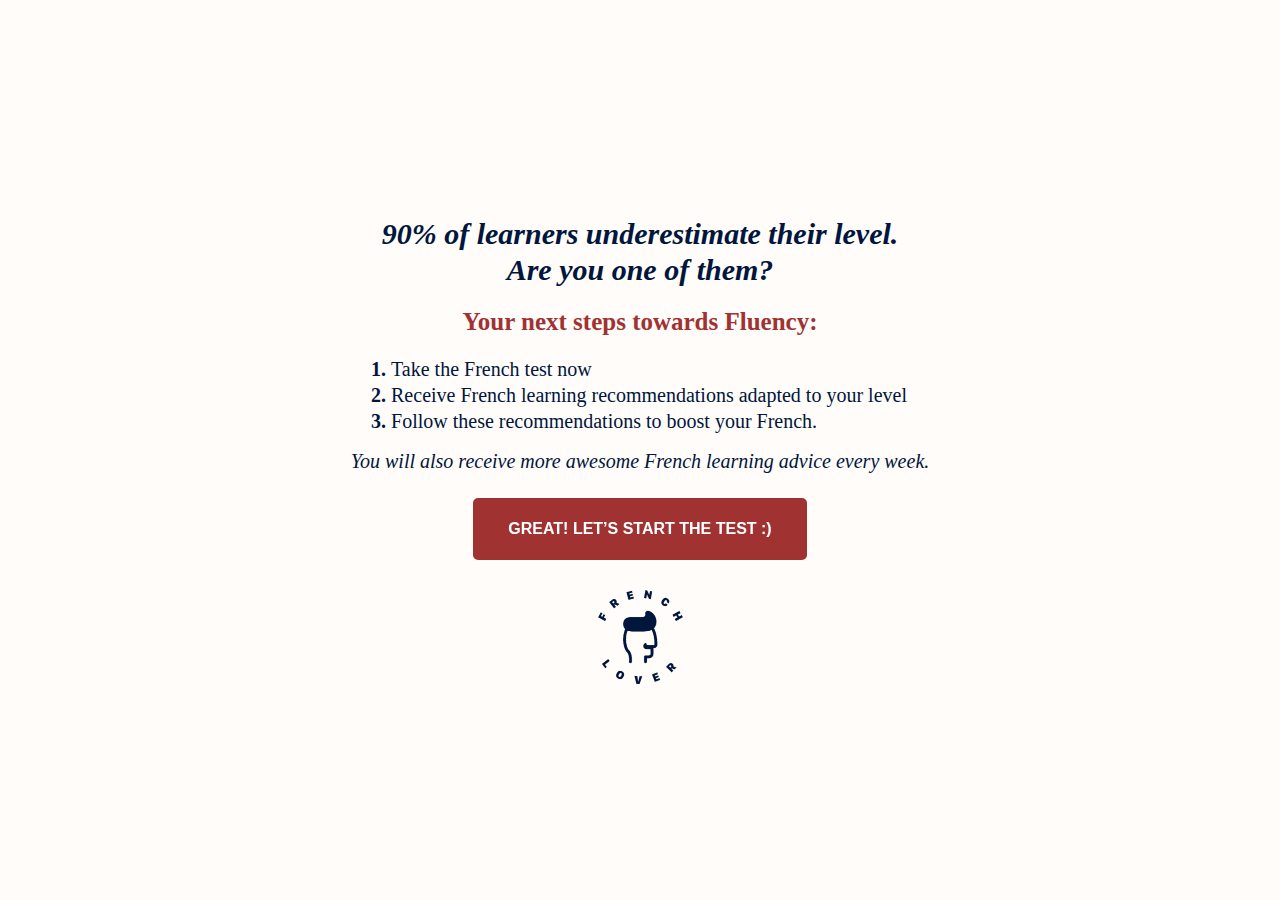
<file: assets/ameliedrip/index.html>
<!DOCTYPE html>
<html>
<head>
<meta http-equiv="Content-Type" content="text/html;charset=UTF-8"> 
<!-- 
    ________     _                                                                      _                      
   /  ____  \   | |                                                  /\                | |                     
  /  / ___|  \  | |     __ _ _ __   __ _ _   _  __ _  __ _  ___     /  \   ___ __ _  __| | ___ _ __ ___  _   _ 
 |  | |       | | |    / _` | '_ \ / _` | | | |/ _` |/ _` |/ _ \   / /\ \ / __/ _` |/ _` |/ _ \ '_ ` _ \| | | |
 |  | |___    | | |___| (_| | | | | (_| | |_| | (_| | (_| |  __/  / ____ \ (_| (_| | (_| |  __/ | | | | | |_| |
  \  \____|  /  |______\__,_|_| |_|\__, |\__,_|\__,_|\__, |\___| /_/    \_\___\__,_|\__,_|\___|_| |_| |_|\__, |
   \________/                       __/ |             __/ |                                               __/ |
                                   |___/             |___/                                               |___/ 
-->
<title>French Placement Test</title>
<meta name="viewport" content="width=device-width, initial-scale=1.0, user-scalable=no">
<link rel="apple-touch-icon" sizes="57x57" href="favicon/apple-icon-57x57.png">
<link rel="apple-touch-icon" sizes="60x60" href="favicon/apple-icon-60x60.png">
<link rel="apple-touch-icon" sizes="72x72" href="favicon/apple-icon-72x72.png">
<link rel="apple-touch-icon" sizes="76x76" href="favicon/apple-icon-76x76.png">
<link rel="apple-touch-icon" sizes="114x114" href="favicon/apple-icon-114x114.png">
<link rel="apple-touch-icon" sizes="120x120" href="favicon/apple-icon-120x120.png">
<link rel="apple-touch-icon" sizes="144x144" href="favicon/apple-icon-144x144.png">
<link rel="apple-touch-icon" sizes="152x152" href="favicon/apple-icon-152x152.png">
<link rel="apple-touch-icon" sizes="180x180" href="favicon/apple-icon-180x180.png">
<link rel="icon" type="image/png" sizes="192x192"  href="favicon/android-icon-192x192.png">
<link rel="icon" type="image/png" sizes="32x32" href="favicon/favicon-32x32.png">
<link rel="icon" type="image/png" sizes="96x96" href="favicon/favicon-96x96.png">
<link rel="icon" type="image/png" sizes="16x16" href="favicon/favicon-16x16.png">
<link rel="manifest" href="favicon/manifest.json">
<meta name="msapplication-TileColor" content="#ffffff">
<meta name="msapplication-TileImage" content="favicon/ms-icon-144x144.png">
<style>
/* start main.css */

html, body {
	width: 100%;
	height: 100%;
	margin: 0;
	padding: 0;
}


body {
	background-color: #fffcfa;
	color: #00163d;
	font-family: Georgia, 'Times New Roman', Times, serif;
	font-size: 20px;
	margin: 0;
	padding: 0;
	line-height: 1.2em;
}

span, i, a, p {
    display: inline-block;
}

h1 {
	font-size: 30px;
	line-height: 1.2em;
	font-style: italic;
}

.title {
	font-weight: bold;
	max-width: 500px;
	margin-left: auto;
	margin-right: auto;
}

h2 {
	font-size: 25px;
	margin: 0;
	margin-bottom: 22px;
	color: #A03232;
}

h3 {
	font-weight: bold;
}

a {
	color: inherit;
	text-decoration: inherit;
	cursor: pointer;
	transition-delay: 0s;
	transition-duration: 0.16s;
	transition-property: all;
	transition-timing-function: cubic-bezier(0, 0, 0.25, 1);
}

a:hover {
}

a img {
    border: 0;
}

.link {
	border-bottom: 1px solid;
	transition-delay: 0s;
	transition-duration: 0.16s;
	transition-property: all;
	transition-timing-function: cubic-bezier(0, 0, 0.25, 1);
}

.link:hover {
	text-decoration: none;
	color: #4f4f4f;
	border-bottom: none;
	border-bottom: 1px dotted;
}

.google {
	display: none;
}



@media screen and (max-width: 800px) {

h1 {
	font-size: 26px;
}

h2 {
	font-size: 22px;
}


}


/* Common button styles */
.button {
	float: left;
	min-width: 150px;
	max-width: 290px;
	display: block;
	margin: 1em;
	padding: 1em 2em;
	border: none;
	background: none;
	color: inherit;
	vertical-align: middle;
	position: relative;
	z-index: 1;
	-webkit-backface-visibility: hidden;
	-moz-osx-font-smoothing: grayscale;
}
.button:focus {
	outline: none;
}
.button > span {
	vertical-align: middle;
}

/* Sizes */
.button--size-s {
	font-size: 14px;
}
.button--size-m {
	font-size: 16px;
}
.button--size-l {
	font-size: 18px;
}

/* Typography and Roundedness */
.button--text-upper {
	letter-spacing: 2px;
	text-transform: uppercase;
}
.button--text-thin {
	font-weight: 300;
}
.button--text-medium {
	font-weight: 500;
}
.button--text-thick {
	font-weight: 600;
}
.button--round-s {
	border-radius: 5px;
}
.button--round-m {
	border-radius: 15px;
}
.button--round-l {
	border-radius: 40px;
}

/* Borders */
.button--border-thin {
	border: 1px solid;
}
.button--border-medium {
	border: 2px solid;
}
.button--border-thick {
	border: 3px solid;
}

/* Individual button styles */

/* Ujarak */
.button--ujarak {
	-webkit-transition: border-color 0.4s, color 0.4s;
	transition: border-color 0.4s, color 0.4s;
}
.button--ujarak::before {
	content: '';
	position: absolute;
	top: 0;
	left: 0;
	width: 100%;
	height: 100%;
	background: #fff;
	z-index: -1;
	opacity: 0;
	-webkit-transform: scale3d(0.7, 1, 1);
	transform: scale3d(0.7, 1, 1);
	-webkit-transition: -webkit-transform 0.4s, opacity 0.4s;
	transition: transform 0.4s, opacity 0.4s;
	-webkit-transition-timing-function: cubic-bezier(0.2, 1, 0.3, 1);
	transition-timing-function: cubic-bezier(0.2, 1, 0.3, 1);
}
.button--ujarak.button--round-s::before {
	border-radius: 2px;
}
.button--ujarak.button--inverted::before {
	background: #fff;
}
.button--ujarak,
.button--ujarak::before {
	-webkit-transition-timing-function: cubic-bezier(0.2, 1, 0.3, 1);
	transition-timing-function: cubic-bezier(0.2, 1, 0.3, 1);
}
.button--ujarak:hover {
	color: #A03232;
	border-color: #A03232;
}
.button--ujarak.button--inverted:hover {
	color: #A03232;
	border-color: #A03232;
}
.button--ujarak:hover::before {
	opacity: 1;
	-webkit-transform: translate3d(0, 0, 0);
	transform: translate3d(0, 0, 0);
}


/* CUSTOM */

.startbutton {
	color: #fff;
	background-color: #A03232;
	float: none;
	margin: 0 auto;
	font-family: -apple-system,BlinkMacSystemFont,"Segoe UI",Roboto,Oxygen,Ubuntu,Cantarell,"Open Sans","Helvetica Neue",sans-serif;
	text-transform: uppercase;
	font-weight: bold;
	font-size: 16px;
	margin: 0;
	margin-top: 25px;
	border: 3px #A03232 solid;
	display: inline-block;
}

/* end main.css */

body, html {
  height: 100%;
  min-width: 100%;
  padding: 0;
  margin: 0;
}

.outer-container {
    position : relative;
    display: table;
    width: 100%;
    height: 100%;
}

.inner-container {
    display: table-cell;
    vertical-align: middle;
    text-align: center;
}

.centered-content {
    display: inline-block;
    position: relative;
    max-width: 700px;
    margin: 30px;
}

.description {
    text-align: center;
}

ol {
    text-align: left;
    padding-left: 18px;
    text-align: left;
    margin: 0 auto;
    margin-bottom: 15px;
    font-weight: bold;
    line-height: 1.3em;
    display: inline-block;
}

li span {
    font-weight: normal;
    display: -webkit-inline-flex
}

.topquote {
    margin: 0;
    margin-bottom: 22px;
    display: block;
}

.logo {
    margin: 0 auto;
    margin-top: 30px;
    display: block;
    max-width: 120px;
    float: none;
}


</style>
</head>
<body>

<div class="outer-container">  
  <div class="inner-container">
       <div class="centered-content description">
                <h1 class="topquote">90% of learners underestimate their level.<br>Are you one of them?</h1>
                <h2>Your next steps towards Fluency:</h2>
                <ol>
                <li><span>Take the French test now</span></li>
                <li><span>Receive French learning recommendations adapted to your level</span></li>
                <li><span>Follow these recommendations to boost your French.</span></li>
                </ol>
                <i>You will also receive more awesome French learning advice every week.</i>
                <a href="amelie.html" class="button startbutton button--ujarak button--border-medium button--round-s button--text-thick">Great! Let’s start the test :)</a>
                <img src="logo.png" alt="frenchloverlogo" class="logo">
       </div>
  </div>
</div>

</body>
</html>
</file>
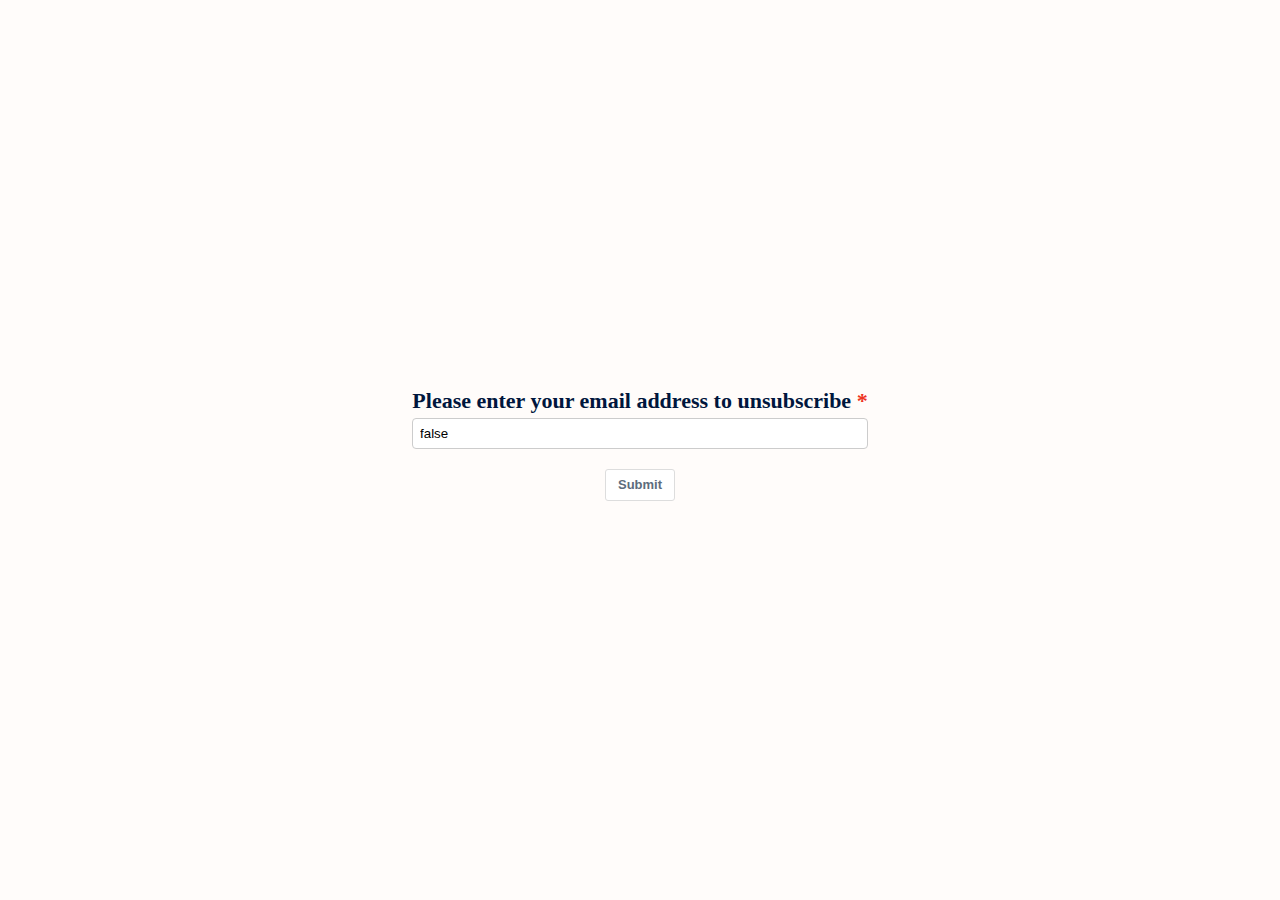
<file: assets/unsubscribe/index.html>
<!DOCTYPE html>
<html>
<head>
<meta http-equiv="Content-Type" content="text/html;charset=UTF-8"> 
<!-- 
    ________     _                                                                      _                      
   /  ____  \   | |                                                  /\                | |                     
  /  / ___|  \  | |     __ _ _ __   __ _ _   _  __ _  __ _  ___     /  \   ___ __ _  __| | ___ _ __ ___  _   _ 
 |  | |       | | |    / _` | '_ \ / _` | | | |/ _` |/ _` |/ _ \   / /\ \ / __/ _` |/ _` |/ _ \ '_ ` _ \| | | |
 |  | |___    | | |___| (_| | | | | (_| | |_| | (_| | (_| |  __/  / ____ \ (_| (_| | (_| |  __/ | | | | | |_| |
  \  \____|  /  |______\__,_|_| |_|\__, |\__,_|\__,_|\__, |\___| /_/    \_\___\__,_|\__,_|\___|_| |_| |_|\__, |
   \________/                       __/ |             __/ |                                               __/ |
                                   |___/             |___/                                               |___/ 
-->
<title>French Placement Test</title>
<meta name="viewport" content="width=device-width, initial-scale=1.0, user-scalable=no">
<style>
/* start main.css */

html, body {
	width: 100%;
	height: 100%;
	margin: 0;
	padding: 0;
}


body {
	background-color: #fffcfa;
	color: #00163d;
	font-family: Georgia, 'Times New Roman', Times, serif;
	font-size: 20px;
	margin: 0;
	padding: 0;
	line-height: 1.2em;
}

span, i, a, p {
    display: inline-block;
}

h1 {
	font-size: 30px;
	line-height: 1.2em;
	font-style: italic;
}

.title {
	font-weight: bold;
	max-width: 500px;
	margin-left: auto;
	margin-right: auto;
}

h2 {
	font-size: 25px;
	margin: 0;
	margin-bottom: 22px;
	color: #A03232;
}

h3 {
	font-weight: bold;
}

a {
	color: inherit;
	text-decoration: inherit;
	cursor: pointer;
	transition-delay: 0s;
	transition-duration: 0.16s;
	transition-property: all;
	transition-timing-function: cubic-bezier(0, 0, 0.25, 1);
}

a:hover {
}

a img {
    border: 0;
}

.link {
	border-bottom: 1px solid;
	transition-delay: 0s;
	transition-duration: 0.16s;
	transition-property: all;
	transition-timing-function: cubic-bezier(0, 0, 0.25, 1);
}

.link:hover {
	text-decoration: none;
	color: #4f4f4f;
	border-bottom: none;
	border-bottom: 1px dotted;
}

.google {
	display: none;
}



@media screen and (max-width: 800px) {

h1 {
	font-size: 26px;
}

h2 {
	font-size: 22px;
}


}


/* Common button styles */
.button {
	float: left;
	min-width: 150px;
	max-width: 290px;
	display: block;
	margin: 1em;
	padding: 1em 2em;
	border: none;
	background: none;
	color: inherit;
	vertical-align: middle;
	position: relative;
	z-index: 1;
	-webkit-backface-visibility: hidden;
	-moz-osx-font-smoothing: grayscale;
}
.button:focus {
	outline: none;
}
.button > span {
	vertical-align: middle;
}

/* Sizes */
.button--size-s {
	font-size: 14px;
}
.button--size-m {
	font-size: 16px;
}
.button--size-l {
	font-size: 18px;
}

/* Typography and Roundedness */
.button--text-upper {
	letter-spacing: 2px;
	text-transform: uppercase;
}
.button--text-thin {
	font-weight: 300;
}
.button--text-medium {
	font-weight: 500;
}
.button--text-thick {
	font-weight: 600;
}
.button--round-s {
	border-radius: 5px;
}
.button--round-m {
	border-radius: 15px;
}
.button--round-l {
	border-radius: 40px;
}

/* Borders */
.button--border-thin {
	border: 1px solid;
}
.button--border-medium {
	border: 2px solid;
}
.button--border-thick {
	border: 3px solid;
}

/* Individual button styles */

/* Ujarak */
.button--ujarak {
	-webkit-transition: border-color 0.4s, color 0.4s;
	transition: border-color 0.4s, color 0.4s;
}
.button--ujarak::before {
	content: '';
	position: absolute;
	top: 0;
	left: 0;
	width: 100%;
	height: 100%;
	background: #fff;
	z-index: -1;
	opacity: 0;
	-webkit-transform: scale3d(0.7, 1, 1);
	transform: scale3d(0.7, 1, 1);
	-webkit-transition: -webkit-transform 0.4s, opacity 0.4s;
	transition: transform 0.4s, opacity 0.4s;
	-webkit-transition-timing-function: cubic-bezier(0.2, 1, 0.3, 1);
	transition-timing-function: cubic-bezier(0.2, 1, 0.3, 1);
}
.button--ujarak.button--round-s::before {
	border-radius: 2px;
}
.button--ujarak.button--inverted::before {
	background: #fff;
}
.button--ujarak,
.button--ujarak::before {
	-webkit-transition-timing-function: cubic-bezier(0.2, 1, 0.3, 1);
	transition-timing-function: cubic-bezier(0.2, 1, 0.3, 1);
}
.button--ujarak:hover {
	color: #A03232;
	border-color: #A03232;
}
.button--ujarak.button--inverted:hover {
	color: #A03232;
	border-color: #A03232;
}
.button--ujarak:hover::before {
	opacity: 1;
	-webkit-transform: translate3d(0, 0, 0);
	transform: translate3d(0, 0, 0);
}


/* CUSTOM */

.startbutton {
	color: #fff;
	background-color: #A03232;
	float: none;
	margin: 0 auto;
	font-family: -apple-system,BlinkMacSystemFont,"Segoe UI",Roboto,Oxygen,Ubuntu,Cantarell,"Open Sans","Helvetica Neue",sans-serif;
	text-transform: uppercase;
	font-weight: bold;
	font-size: 16px;
	margin: 0;
	margin-top: 25px;
	border: 3px #A03232 solid;
	display: inline-block;
}

/* end main.css */

body, html {
  height: 100%;
  min-width: 100%;
  padding: 0;
  margin: 0;
}

.outer-container {
    position : relative;
    display: table;
    width: 100%;
    height: 100%;
}

.inner-container {
    display: table-cell;
    vertical-align: middle;
    text-align: center;
}

.centered-content {
    display: inline-block;
    position: relative;
    max-width: 700px;
    margin: 30px;
}

.description {
    text-align: center;
}

ol {
    text-align: left;
    padding-left: 18px;
    text-align: left;
    margin: 0 auto;
    margin-bottom: 15px;
    font-weight: bold;
    line-height: 1.3em;
    display: inline-block;
}

li span {
    font-weight: normal;
    display: -webkit-inline-flex
}

.topquote {
    margin: 0;
    margin-bottom: 22px;
    display: block;
}

.logo {
    margin: 0 auto;
    margin-top: 30px;
    display: block;
    max-width: 120px;
    float: none;
}


</style>
<script type="text/javascript">

    /** This section is only needed once per page if manually copying **/
    if (typeof MauticSDKLoaded == 'undefined') {
        var MauticSDKLoaded = true;
        var head            = document.getElementsByTagName('head')[0];
        var script          = document.createElement('script');
        script.type         = 'text/javascript';
        script.src          = 'https://frenchlover.mautic.net/mautic/media/js/mautic-form.js';
        script.onload       = function() {
            MauticSDK.onLoad();
        };
        head.appendChild(script);
        var MauticDomain = 'https://frenchlover.mautic.net';
        var MauticLang   = {
            'submittingMessage': "Please wait..."
        }
    }
</script>

</head>
<body>
<div class="outer-container">  
  <div class="inner-container">
       <div class="centered-content description">
                
			<style type="text/css" scoped>
				.mauticform_wrapper { max-width: 600px; margin: 10px auto; }
				.mauticform-innerform {}
				.mauticform-post-success {}
				.mauticform-name { font-weight: bold; font-size: 1.5em; margin-bottom: 3px; }
				.mauticform-description { margin-top: 2px; margin-bottom: 10px; }
				.mauticform-error { margin-bottom: 10px; color: red; }
				.mauticform-message { margin-bottom: 10px;color: green; }
				.mauticform-row { display: block; margin-bottom: 20px; }
				.mauticform-label { font-size: 1.1em; display: block; font-weight: bold; margin-bottom: 5px; }
				.mauticform-row.mauticform-required .mauticform-label:after { color: #e32; content: " *"; display: inline; }
				.mauticform-helpmessage { display: block; font-size: 0.9em; margin-bottom: 3px; }
				.mauticform-errormsg { display: block; color: red; margin-top: 2px; }
				.mauticform-selectbox, .mauticform-input, .mauticform-textarea { width: 100%; padding: 0.5em 0.5em; border: 1px solid #CCC; background: #fff; box-shadow: 0px 0px 0px #fff inset; border-radius: 4px; box-sizing: border-box; }
				.mauticform-checkboxgrp-row {}
				.mauticform-checkboxgrp-label { font-weight: normal; }
				.mauticform-checkboxgrp-checkbox {}
				.mauticform-radiogrp-row {}
				.mauticform-radiogrp-label { font-weight: normal; }
				.mauticform-radiogrp-radio {}
				.mauticform-button-wrapper .mauticform-button.btn-default, .mauticform-pagebreak-wrapper .mauticform-pagebreak.btn-default { color: #5d6c7c;background-color: #ffffff;border-color: #dddddd;}
				.mauticform-button-wrapper .mauticform-button, .mauticform-pagebreak-wrapper .mauticform-pagebreak { display: inline-block;margin-bottom: 0;font-weight: 600;text-align: center;vertical-align: middle;cursor: pointer;background-image: none;border: 1px solid transparent;white-space: nowrap;padding: 6px 12px;font-size: 13px;line-height: 1.3856;border-radius: 3px;-webkit-user-select: none;-moz-user-select: none;-ms-user-select: none;user-select: none;}
				.mauticform-button-wrapper .mauticform-button.btn-default[disabled], .mauticform-pagebreak-wrapper .mauticform-pagebreak.btn-default[disabled] { background-color: #ffffff; border-color: #dddddd; opacity: 0.75; cursor: not-allowed; }
				.mauticform-pagebreak-wrapper .mauticform-button-wrapper {  display: inline; }
			</style>
			<div id="mauticform_wrapper_unsubscribefromyoutubeupdates" class="mauticform_wrapper">
				<form autocomplete="false" role="form" method="post" action="https://frenchlover.mautic.net/form/submit?formId=27" id="mauticform_unsubscribefromyoutubeupdates" data-mautic-form="unsubscribefromyoutubeupdates">
					<div class="mauticform-error" id="mauticform_unsubscribefromyoutubeupdates_error"></div>
					<div class="mauticform-message" id="mauticform_unsubscribefromyoutubeupdates_message"></div>
					<div class="mauticform-innerform">

						
					<div class="mauticform-page-wrapper mauticform-page-1" data-mautic-form-page="1">

						<div id="mauticform_unsubscribefromyoutubeupdates_please_enter_your_email_a"  data-validate="please_enter_your_email_a" data-validation-type="email" class="mauticform-row mauticform-email mauticform-field-1 mauticform-required">
							<label id="mauticform_label_unsubscribefromyoutubeupdates_please_enter_your_email_a" for="mauticform_input_unsubscribefromyoutubeupdates_please_enter_your_email_a" class="mauticform-label">Please enter your email address to unsubscribe</label>
							<input id="mauticform_input_unsubscribefromyoutubeupdates_please_enter_your_email_a" name="mauticform[please_enter_your_email_a]" value="" class="mauticform-input" type="email" />
							<span class="mauticform-errormsg" style="display: none;">This is required.</span>
						</div>

						<div id="mauticform_unsubscribefromyoutubeupdates_submit"  class="mauticform-row mauticform-button-wrapper mauticform-field-2">
							<button type="submit" name="mauticform[submit]" id="mauticform_input_unsubscribefromyoutubeupdates_submit" name="mauticform[submit]" value="" class="mauticform-button btn btn-default" value="1">Submit</button>
						</div>
						</div>
					</div>

					<input type="hidden" name="mauticform[formId]" id="mauticform_unsubscribefromyoutubeupdates_id" value="27"/>
					<input type="hidden" name="mauticform[return]" id="mauticform_unsubscribefromyoutubeupdates_return" value=""/>
					<input type="hidden" name="mauticform[formName]" id="mauticform_unsubscribefromyoutubeupdates_name" value="unsubscribefromyoutubeupdates"/>
			</form>
			</div>

       </div>
  </div>
</div>

<script>
var MauticFormCallback = {
    unsubscribefromyoutubeupdates: {
        onValidateEnd: function () {
             alert("before form submit");
        },
        onResponse: function (response) { 
             alert("after form submit");
        }
    }
};
</script>

<script>

function getQueryVariable(variable)
{
       var query = window.location.search.substring(1);
       var vars = query.split("&");
       for (var i=0;i<vars.length;i++) {
               var pair = vars[i].split("=");
               if(pair[0] == variable){return pair[1];}
       }
       return(false);
}	

var email = getQueryVariable("email");
document.getElementById('mauticform_input_unsubscribefromyoutubeupdates_please_enter_your_email_a').value = email;
</script>

</body>
</html>
</file>
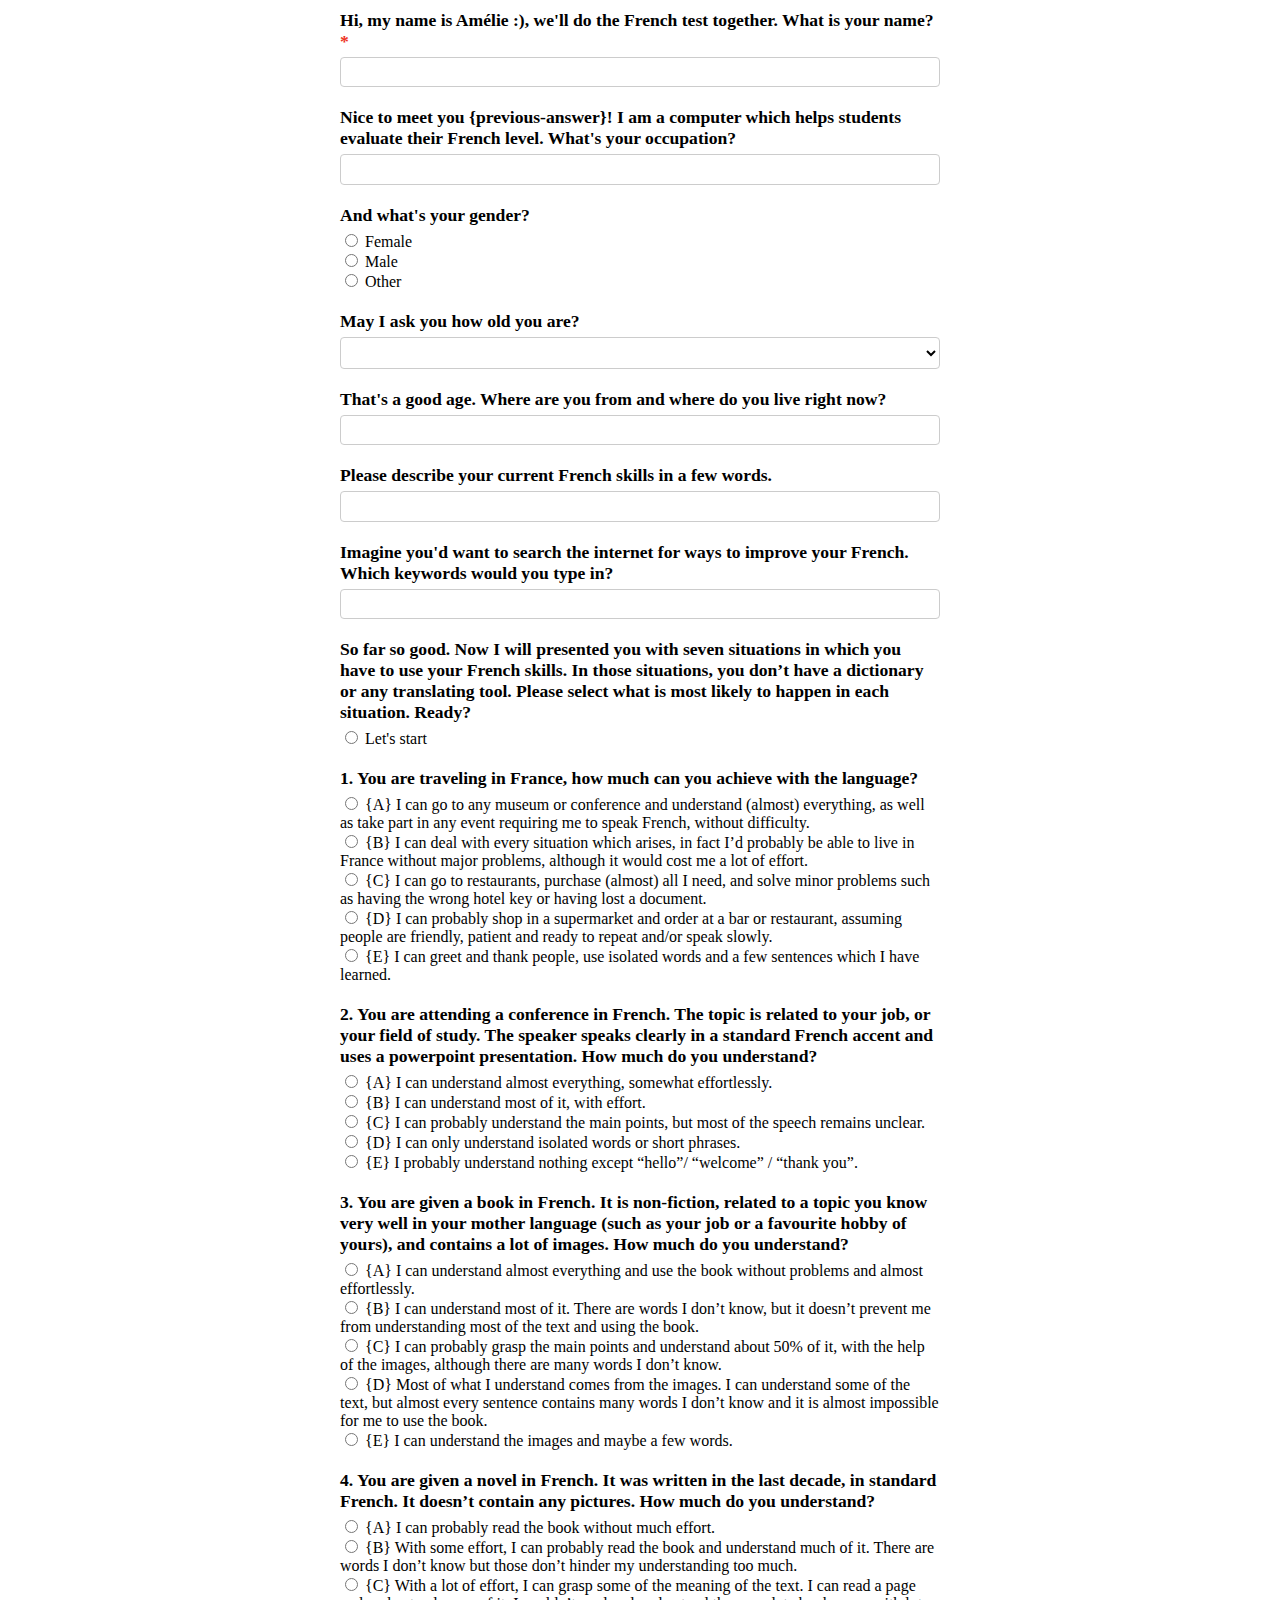
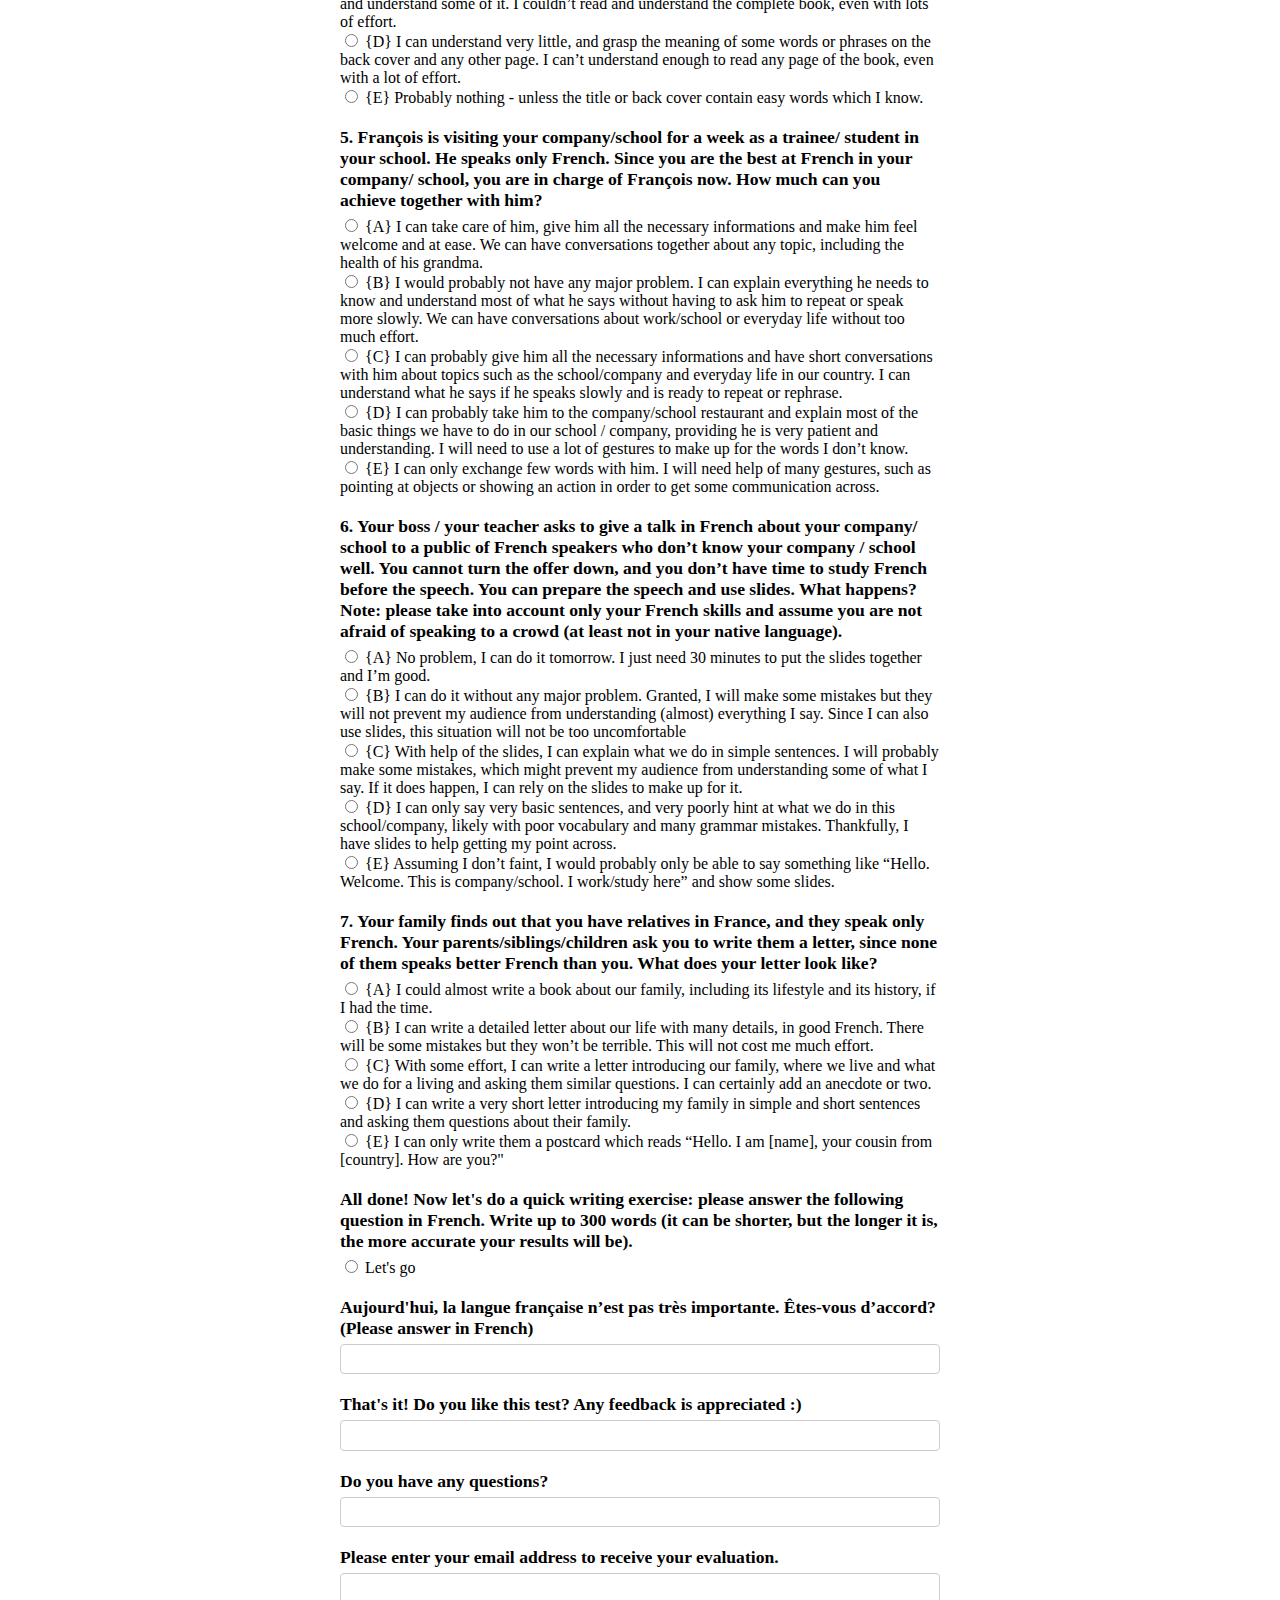
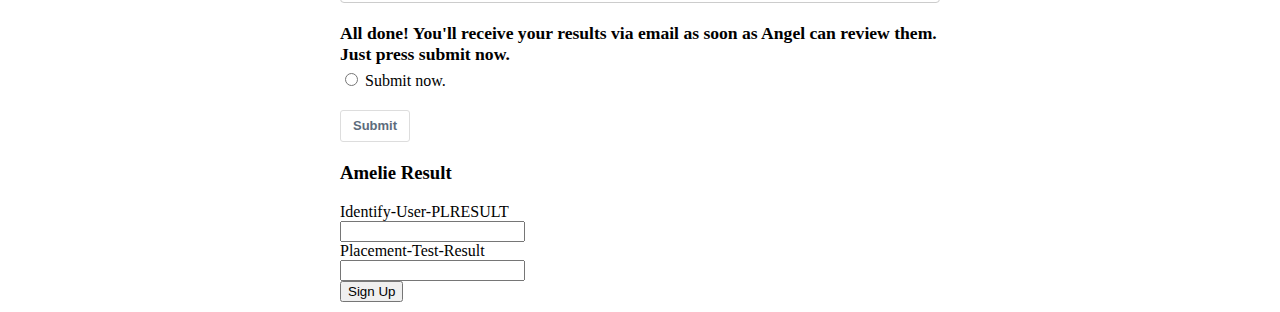
<file: assets/ameliedrip/amelie copy.html>
<!DOCTYPE html>
<html>
<head>
<meta http-equiv="Content-Type" content="text/html;charset=UTF-8"> 
<!-- 
    ________     _                                                                      _                      
   /  ____  \   | |                                                  /\                | |                     
  /  / ___|  \  | |     __ _ _ __   __ _ _   _  __ _  __ _  ___     /  \   ___ __ _  __| | ___ _ __ ___  _   _ 
 |  | |       | | |    / _` | '_ \ / _` | | | |/ _` |/ _` |/ _ \   / /\ \ / __/ _` |/ _` |/ _ \ '_ ` _ \| | | |
 |  | |___    | | |___| (_| | | | | (_| | |_| | (_| | (_| |  __/  / ____ \ (_| (_| | (_| |  __/ | | | | | |_| |
  \  \____|  /  |______\__,_|_| |_|\__, |\__,_|\__,_|\__, |\___| /_/    \_\___\__,_|\__,_|\___|_| |_| |_|\__, |
   \________/                       __/ |             __/ |                                               __/ |
                                   |___/             |___/                                               |___/ 
-->
<title>French Placement Test</title>
<meta name="viewport" content="width=device-width, initial-scale=1.0, user-scalable=no">
<link rel="apple-touch-icon" sizes="57x57" href="favicon/apple-icon-57x57.png">
<link rel="apple-touch-icon" sizes="60x60" href="favicon/apple-icon-60x60.png">
<link rel="apple-touch-icon" sizes="72x72" href="favicon/apple-icon-72x72.png">
<link rel="apple-touch-icon" sizes="76x76" href="favicon/apple-icon-76x76.png">
<link rel="apple-touch-icon" sizes="114x114" href="favicon/apple-icon-114x114.png">
<link rel="apple-touch-icon" sizes="120x120" href="favicon/apple-icon-120x120.png">
<link rel="apple-touch-icon" sizes="144x144" href="favicon/apple-icon-144x144.png">
<link rel="apple-touch-icon" sizes="152x152" href="favicon/apple-icon-152x152.png">
<link rel="apple-touch-icon" sizes="180x180" href="favicon/apple-icon-180x180.png">
<link rel="icon" type="image/png" sizes="192x192"  href="favicon/android-icon-192x192.png">
<link rel="icon" type="image/png" sizes="32x32" href="favicon/favicon-32x32.png">
<link rel="icon" type="image/png" sizes="96x96" href="favicon/favicon-96x96.png">
<link rel="icon" type="image/png" sizes="16x16" href="favicon/favicon-16x16.png">
<link rel="manifest" href="favicon/manifest.json">
<meta name="msapplication-TileColor" content="#ffffff">
<meta name="msapplication-TileImage" content="favicon/ms-icon-144x144.png">
<meta name="theme-color" content="#ffffff">
<script src="https://ajax.googleapis.com/ajax/libs/jquery/3.1.1/jquery.min.js"></script>
<style>

</style>
</head>


<body>
<div id="mautic">


<style type="text/css" scoped>
    .mauticform_wrapper { max-width: 600px; margin: 10px auto; }
    .mauticform-innerform {}
    .mauticform-post-success {}
    .mauticform-name { font-weight: bold; font-size: 1.5em; margin-bottom: 3px; }
    .mauticform-description { margin-top: 2px; margin-bottom: 10px; }
    .mauticform-error { margin-bottom: 10px; color: red; }
    .mauticform-message { margin-bottom: 10px;color: green; }
    .mauticform-row { display: block; margin-bottom: 20px; }
    .mauticform-label { font-size: 1.1em; display: block; font-weight: bold; margin-bottom: 5px; }
    .mauticform-row.mauticform-required .mauticform-label:after { color: #e32; content: " *"; display: inline; }
    .mauticform-helpmessage { display: block; font-size: 0.9em; margin-bottom: 3px; }
    .mauticform-errormsg { display: block; color: red; margin-top: 2px; }
    .mauticform-selectbox, .mauticform-input, .mauticform-textarea { width: 100%; padding: 0.5em 0.5em; border: 1px solid #CCC; background: #fff; box-shadow: 0px 0px 0px #fff inset; border-radius: 4px; box-sizing: border-box; }
    .mauticform-checkboxgrp-row {}
    .mauticform-checkboxgrp-label { font-weight: normal; }
    .mauticform-checkboxgrp-checkbox {}
    .mauticform-radiogrp-row {}
    .mauticform-radiogrp-label { font-weight: normal; }
    .mauticform-radiogrp-radio {}
    .mauticform-button-wrapper .mauticform-button.btn-default, .mauticform-pagebreak-wrapper .mauticform-pagebreak.btn-default { color: #5d6c7c;background-color: #ffffff;border-color: #dddddd;}
    .mauticform-button-wrapper .mauticform-button, .mauticform-pagebreak-wrapper .mauticform-pagebreak { display: inline-block;margin-bottom: 0;font-weight: 600;text-align: center;vertical-align: middle;cursor: pointer;background-image: none;border: 1px solid transparent;white-space: nowrap;padding: 6px 12px;font-size: 13px;line-height: 1.3856;border-radius: 3px;-webkit-user-select: none;-moz-user-select: none;-ms-user-select: none;user-select: none;}
    .mauticform-button-wrapper .mauticform-button.btn-default[disabled], .mauticform-pagebreak-wrapper .mauticform-pagebreak.btn-default[disabled] { background-color: #ffffff; border-color: #dddddd; opacity: 0.75; cursor: not-allowed; }
    .mauticform-pagebreak-wrapper .mauticform-button-wrapper {  display: inline; }
</style>


<div id="mauticform_wrapper_placementtest" class="mauticform_wrapper">
    <form autocomplete="false" role="form" method="post" action="https://frenchlover.mautic.net/form/submit?formId=13" id="mauticform_placementtest" data-mautic-form="placementtest">
        <div class="mauticform-error" id="mauticform_placementtest_error"></div>
        <div class="mauticform-message" id="mauticform_placementtest_message"></div>
        <div class="mauticform-innerform">

            
          <div class="mauticform-page-wrapper mauticform-page-1" data-mautic-form-page="1">

            <div id="mauticform_placementtest_hi_i_am_angel_whats_your"  data-validate="hi_i_am_angel_whats_your" data-validation-type="text" class="mauticform-row mauticform-text mauticform-field-1 mauticform-required">
                <label id="mauticform_label_placementtest_hi_i_am_angel_whats_your" for="mauticform_input_placementtest_hi_i_am_angel_whats_your" class="mauticform-label">Hi, my name is Amélie :), we'll do the French test together. What is your name?</label>
                <input id="mauticform_input_placementtest_hi_i_am_angel_whats_your" name="mauticform[hi_i_am_angel_whats_your]" value="" class="mauticform-input" type="text" />
                <span class="mauticform-errormsg" style="display: none;">This is required.</span>
            </div>

            <div id="mauticform_placementtest_whats_your_occupation"  class="mauticform-row mauticform-text mauticform-field-2">
                <label id="mauticform_label_placementtest_whats_your_occupation" for="mauticform_input_placementtest_whats_your_occupation" class="mauticform-label">Nice to meet you {previous-answer}! I am a computer which helps students evaluate their French level. What's your occupation?</label>
                <input id="mauticform_input_placementtest_whats_your_occupation" name="mauticform[whats_your_occupation]" value="" class="mauticform-input" type="text" />
                <span class="mauticform-errormsg" style="display: none;"></span>
            </div>

            <div id="mauticform_placementtest_whats_your_gender"  class="mauticform-row mauticform-radiogrp mauticform-field-3">
                <label  class="mauticform-label" for="mauticform_radiogrp_radio_whats_your_gender_Female1">And what's your gender?</label>
                <div class="mauticform-radiogrp-row">
                    <label id="mauticform_radiogrp_label_whats_your_gender_female0" for="mauticform_radiogrp_radio_whats_your_gender_female0"  class="mauticform-radiogrp-label">
                        <input cf-questions="And what's your gender?" name="mauticform[whats_your_gender]" class="mauticform-radiogrp-radio gender" name="mauticform[whats_your_gender]" id="mauticform_radiogrp_radio_whats_your_gender_female0" type="radio" value="female" />
                        Female
                    </label>
                </div>
                <div class="mauticform-radiogrp-row">
                    <label id="mauticform_radiogrp_label_whats_your_gender_male1" for="mauticform_radiogrp_radio_whats_your_gender_male1"  class="mauticform-radiogrp-label">
                        <input  name="mauticform[whats_your_gender]" class="mauticform-radiogrp-radio gender" name="mauticform[whats_your_gender]" id="mauticform_radiogrp_radio_whats_your_gender_male1" type="radio" value="male" />
                        Male
                    </label>
                </div>
                <div class="mauticform-radiogrp-row">
                    <label id="mauticform_radiogrp_label_whats_your_gender_othergender2" for="mauticform_radiogrp_radio_whats_your_gender_othergender2"  class="mauticform-radiogrp-label">
                        <input  name="mauticform[whats_your_gender]" class="mauticform-radiogrp-radio gender" name="mauticform[whats_your_gender]" id="mauticform_radiogrp_radio_whats_your_gender_othergender2" type="radio" value="othergender" />
                        Other
                    </label>
                </div>
                <span class="mauticform-errormsg" style="display: none;"></span>
            </div>

            <div id="mauticform_placementtest_how_old_are_you"  class="mauticform-row mauticform-select mauticform-field-4">
                <label id="mauticform_label_placementtest_how_old_are_you" for="mauticform_input_placementtest_how_old_are_you" class="mauticform-label">May I ask you how old you are?</label>
                <select id="mauticform_input_placementtest_how_old_are_you" name="mauticform[how_old_are_you]" value="" class="mauticform-selectbox">
                    <option value=""></option>
                    <option value="Under14">Under 14</option>
                    <option value="14-18">14-18</option>
                    <option value="18-25">18-25</option>
                    <option value="25-35">25-35</option>
                    <option value="35-45">35-45</option>
                    <option value="45-55">45-55</option>
                    <option value="55-65">55-65</option>
                    <option value="65+">65+</option>
                </select>
                <span class="mauticform-errormsg" style="display: none;"></span>
            </div>

            <div id="mauticform_placementtest_where_are_you_from__where"  class="mauticform-row mauticform-text mauticform-field-5">
                <label id="mauticform_label_placementtest_where_are_you_from__where" for="mauticform_input_placementtest_where_are_you_from__where" class="mauticform-label">That's a good age. Where are you from and where do you live right now?</label>
                <input id="mauticform_input_placementtest_where_are_you_from__where" name="mauticform[where_are_you_from__where]" value="" class="mauticform-input" type="text" />
                <span class="mauticform-errormsg" style="display: none;"></span>
            </div>

            <div id="mauticform_placementtest_please_describe_your_curr1"  class="mauticform-row mauticform-text mauticform-field-6">
                <label id="mauticform_label_placementtest_please_describe_your_curr1" for="mauticform_input_placementtest_please_describe_your_curr1" class="mauticform-label">Please describe your current French skills in a few words.</label>
                <input id="mauticform_input_placementtest_please_describe_your_curr1" name="mauticform[please_describe_your_curr1]" value="" class="mauticform-input" type="text" />
                <span class="mauticform-errormsg" style="display: none;"></span>
            </div>

            <div id="mauticform_placementtest_you_want_to_search_the_in1"  class="mauticform-row mauticform-text mauticform-field-7">
                <label id="mauticform_label_placementtest_you_want_to_search_the_in1" for="mauticform_input_placementtest_you_want_to_search_the_in1" class="mauticform-label">Imagine you'd want to search the internet for ways to improve your French. Which keywords would you type in?</label>
                <input id="mauticform_input_placementtest_you_want_to_search_the_in1" name="mauticform[you_want_to_search_the_in1]" value="" class="mauticform-input" type="text" />
                <span class="mauticform-errormsg" style="display: none;"></span>
            </div>

            <div id="mauticform_placementtest_so_far_so_good_now_i_will"  class="mauticform-row mauticform-radiogrp mauticform-field-8">
                <label  class="mauticform-label" for="mauticform_radiogrp_radio_so_far_so_good_now_i_will_Letsstart1">So far so good. Now I will presented you with seven situations in which you have to use your French skills. In those situations, you don’t have a dictionary or any translating tool. Please select what is most likely to happen in each situation. Ready?</label>
                <div class="mauticform-radiogrp-row">
                    <label id="mauticform_radiogrp_label_so_far_so_good_now_i_will_ok0" for="mauticform_radiogrp_radio_so_far_so_good_now_i_will_ok0"  class="mauticform-radiogrp-label">
                        <input cf-questions="So far so good. Now I will presented you with seven situations in which you have to use your French skills. In those situations, you don’t have a dictionary or any translating tool. Please select what is most likely to happen in each situation. Ready?" name="mauticform[so_far_so_good_now_i_will]" class="mauticform-radiogrp-radio" name="mauticform[so_far_so_good_now_i_will]" id="mauticform_radiogrp_radio_so_far_so_good_now_i_will_ok0" type="radio" value="ok" />
                        Let's start
                    </label>
                </div>
                <span class="mauticform-errormsg" style="display: none;"></span>
            </div>

            <div id="mauticform_placementtest_1_you_are_traveling_in_fr2"  class="mauticform-row mauticform-radiogrp mauticform-field-9">
                <label  class="mauticform-label" for="mauticform_radiogrp_radio_1_you_are_traveling_in_fr2_AIcangotoanymuseumorconferenceandunderstandalmosteverythingaswellastakepartinanyeventrequiringmetospeakFrenchwithoutdifficulty1">1. You are traveling in France, how much can you achieve with the language?</label>
                <div class="mauticform-radiogrp-row">
                    <label id="mauticform_radiogrp_label_1_you_are_traveling_in_fr2_A0" for="mauticform_radiogrp_radio_1_you_are_traveling_in_fr2_A0"  class="mauticform-radiogrp-label">
                        <input cf-questions="1. You are traveling in France, how much can you achieve with the language?" name="mauticform[1_you_are_traveling_in_fr2]" class="mauticform-radiogrp-radio q1" name="mauticform[1_you_are_traveling_in_fr2]" id="mauticform_radiogrp_radio_1_you_are_traveling_in_fr2_A0" type="radio" value="A" />
                        {A} I can go to any museum or conference and understand (almost) everything, as well as take part in any event requiring me to speak French, without difficulty.
                    </label>
                </div>
                <div class="mauticform-radiogrp-row">
                    <label id="mauticform_radiogrp_label_1_you_are_traveling_in_fr2_B1" for="mauticform_radiogrp_radio_1_you_are_traveling_in_fr2_B1"  class="mauticform-radiogrp-label">
                        <input  name="mauticform[1_you_are_traveling_in_fr2]" class="mauticform-radiogrp-radionq1" name="mauticform[1_you_are_traveling_in_fr2]" id="mauticform_radiogrp_radio_1_you_are_traveling_in_fr2_B1" type="radio" value="B" />
                        {B} I can deal with every situation which arises, in fact I’d probably be able to live in France without major problems, although it would cost me a lot of effort.
                    </label>
                </div>
                <div class="mauticform-radiogrp-row">
                    <label id="mauticform_radiogrp_label_1_you_are_traveling_in_fr2_C2" for="mauticform_radiogrp_radio_1_you_are_traveling_in_fr2_C2"  class="mauticform-radiogrp-label">
                        <input  name="mauticform[1_you_are_traveling_in_fr2]" class="mauticform-radiogrp-radio q1" name="mauticform[1_you_are_traveling_in_fr2]" id="mauticform_radiogrp_radio_1_you_are_traveling_in_fr2_C2" type="radio" value="C" />
                        {C} I can go to restaurants, purchase (almost) all I need, and solve minor problems such as having the wrong hotel key or having lost a document.
                    </label>
                </div>
                <div class="mauticform-radiogrp-row">
                    <label id="mauticform_radiogrp_label_1_you_are_traveling_in_fr2_D3" for="mauticform_radiogrp_radio_1_you_are_traveling_in_fr2_D3"  class="mauticform-radiogrp-label">
                        <input  name="mauticform[1_you_are_traveling_in_fr2]" class="mauticform-radiogrp-radio q1" name="mauticform[1_you_are_traveling_in_fr2]" id="mauticform_radiogrp_radio_1_you_are_traveling_in_fr2_D3" type="radio" value="D" />
                        {D} I can probably shop in a supermarket and order at a bar or restaurant, assuming people are friendly, patient and ready to repeat and/or speak slowly.
                    </label>
                </div>
                <div class="mauticform-radiogrp-row">
                    <label id="mauticform_radiogrp_label_1_you_are_traveling_in_fr2_E4" for="mauticform_radiogrp_radio_1_you_are_traveling_in_fr2_E4"  class="mauticform-radiogrp-label">
                        <input  name="mauticform[1_you_are_traveling_in_fr2]" class="mauticform-radiogrp-radio q1" name="mauticform[1_you_are_traveling_in_fr2]" id="mauticform_radiogrp_radio_1_you_are_traveling_in_fr2_E4" type="radio" value="E" />
                        {E} I can greet and thank people, use isolated words and a few sentences which I have learned.
                    </label>
                </div>
                <span class="mauticform-errormsg" style="display: none;"></span>
            </div>

            <div id="mauticform_placementtest_2_you_are_attending_a_con1"  class="mauticform-row mauticform-radiogrp mauticform-field-10">
                <label  class="mauticform-label" for="mauticform_radiogrp_radio_2_you_are_attending_a_con1_AIcanunderstandalmosteverythingsomewhateffortlessly1">2. You are attending a conference in French. The topic is related to your job, or your field of study. The speaker speaks clearly in a standard French accent and uses a powerpoint presentation. How much do you understand?</label>
                <div class="mauticform-radiogrp-row">
                    <label id="mauticform_radiogrp_label_2_you_are_attending_a_con1_A0" for="mauticform_radiogrp_radio_2_you_are_attending_a_con1_A0"  class="mauticform-radiogrp-label">
                        <input cf-questions="2. You are attending a conference in French. The topic is related to your job, or your field of study. The speaker speaks clearly in a standard French accent and uses a powerpoint presentation. How much do you understand?" name="mauticform[2_you_are_attending_a_con1]" class="q2 mauticform-radiogrp-radio" name="mauticform[2_you_are_attending_a_con1]" id="mauticform_radiogrp_radio_2_you_are_attending_a_con1_A0" type="radio" value="A" />
                        {A} I can understand almost everything, somewhat effortlessly.
                    </label>
                </div>
                <div class="mauticform-radiogrp-row">
                    <label id="mauticform_radiogrp_label_2_you_are_attending_a_con1_B1" for="mauticform_radiogrp_radio_2_you_are_attending_a_con1_B1"  class="mauticform-radiogrp-label">
                        <input  name="mauticform[2_you_are_attending_a_con1]" class="mauticform-radiogrp-radio q2" name="mauticform[2_you_are_attending_a_con1]" id="mauticform_radiogrp_radio_2_you_are_attending_a_con1_B1" type="radio" value="B" />
                        {B} I can understand most of it, with effort.
                    </label>
                </div>
                <div class="mauticform-radiogrp-row">
                    <label id="mauticform_radiogrp_label_2_you_are_attending_a_con1_C2" for="mauticform_radiogrp_radio_2_you_are_attending_a_con1_C2"  class="mauticform-radiogrp-label">
                        <input  name="mauticform[2_you_are_attending_a_con1]" class="mauticform-radiogrp-radio q2" name="mauticform[2_you_are_attending_a_con1]" id="mauticform_radiogrp_radio_2_you_are_attending_a_con1_C2" type="radio" value="C" />
                        {C} I can probably understand the main points, but most of the speech remains unclear.
                    </label>
                </div>
                <div class="mauticform-radiogrp-row">
                    <label id="mauticform_radiogrp_label_2_you_are_attending_a_con1_D3" for="mauticform_radiogrp_radio_2_you_are_attending_a_con1_D3"  class="mauticform-radiogrp-label">
                        <input  name="mauticform[2_you_are_attending_a_con1]" class="mauticform-radiogrp-radio q2" name="mauticform[2_you_are_attending_a_con1]" id="mauticform_radiogrp_radio_2_you_are_attending_a_con1_D3" type="radio" value="D" />
                        {D} I can only understand isolated words or short phrases.
                    </label>
                </div>
                <div class="mauticform-radiogrp-row">
                    <label id="mauticform_radiogrp_label_2_you_are_attending_a_con1_E4" for="mauticform_radiogrp_radio_2_you_are_attending_a_con1_E4"  class="mauticform-radiogrp-label">
                        <input  name="mauticform[2_you_are_attending_a_con1]" class="mauticform-radiogrp-radio q2" name="mauticform[2_you_are_attending_a_con1]" id="mauticform_radiogrp_radio_2_you_are_attending_a_con1_E4" type="radio" value="E" />
                        {E} I probably understand nothing except “hello”/ “welcome” / “thank you”.
                    </label>
                </div>
                <span class="mauticform-errormsg" style="display: none;"></span>
            </div>

            <div id="mauticform_placementtest_3_you_are_given_a_book_in"  class="mauticform-row mauticform-radiogrp mauticform-field-11">
                <label  class="mauticform-label" for="mauticform_radiogrp_radio_3_you_are_given_a_book_in_AIcanunderstandalmosteverythingandusethebookwithoutproblemsandalmosteffortlessly1">3. You are given a book in French. It is non-fiction, related to a topic you know very well in your mother language (such as your job or a favourite hobby of yours), and contains a lot of images. How much do you understand?</label>
                <div class="mauticform-radiogrp-row">
                    <label id="mauticform_radiogrp_label_3_you_are_given_a_book_in_A0" for="mauticform_radiogrp_radio_3_you_are_given_a_book_in_A0"  class="mauticform-radiogrp-label">
                        <input cf-questions="3. You are given a book in French. It is non-fiction, related to a topic you know very well in your mother language (such as your job or a favourite hobby of yours), and contains a lot of images. How much do you understand?" name="mauticform[3_you_are_given_a_book_in]" class="q3 mauticform-radiogrp-radio" name="mauticform[3_you_are_given_a_book_in]" id="mauticform_radiogrp_radio_3_you_are_given_a_book_in_A0" type="radio" value="A" />
                        {A} I can understand almost everything and use the book without problems and almost effortlessly.
                    </label>
                </div>
                <div class="mauticform-radiogrp-row">
                    <label id="mauticform_radiogrp_label_3_you_are_given_a_book_in_B1" for="mauticform_radiogrp_radio_3_you_are_given_a_book_in_B1"  class="mauticform-radiogrp-label">
                        <input  name="mauticform[3_you_are_given_a_book_in]" class="mauticform-radiogrp-radio q3" name="mauticform[3_you_are_given_a_book_in]" id="mauticform_radiogrp_radio_3_you_are_given_a_book_in_B1" type="radio" value="B" />
                        {B} I can understand most of it. There are words I don’t know, but it doesn’t prevent me from understanding most of the text and using the book.
                    </label>
                </div>
                <div class="mauticform-radiogrp-row">
                    <label id="mauticform_radiogrp_label_3_you_are_given_a_book_in_C2" for="mauticform_radiogrp_radio_3_you_are_given_a_book_in_C2"  class="mauticform-radiogrp-label">
                        <input  name="mauticform[3_you_are_given_a_book_in]" class="mauticform-radiogrp-radio q3" name="mauticform[3_you_are_given_a_book_in]" id="mauticform_radiogrp_radio_3_you_are_given_a_book_in_C2" type="radio" value="C" />
                        {C} I can probably grasp the main points and understand about 50% of it, with the help of the images, although there are many words I don’t know.
                    </label>
                </div>
                <div class="mauticform-radiogrp-row">
                    <label id="mauticform_radiogrp_label_3_you_are_given_a_book_in_D3" for="mauticform_radiogrp_radio_3_you_are_given_a_book_in_D3"  class="mauticform-radiogrp-label">
                        <input  name="mauticform[3_you_are_given_a_book_in]" class="mauticform-radiogrp-radio q3" name="mauticform[3_you_are_given_a_book_in]" id="mauticform_radiogrp_radio_3_you_are_given_a_book_in_D3" type="radio" value="D" />
                        {D} Most of what I understand comes from the images. I can understand some of the text, but almost every sentence contains many words I don’t know and it is almost impossible for me to use the book.
                    </label>
                </div>
                <div class="mauticform-radiogrp-row">
                    <label id="mauticform_radiogrp_label_3_you_are_given_a_book_in_E4" for="mauticform_radiogrp_radio_3_you_are_given_a_book_in_E4"  class="mauticform-radiogrp-label">
                        <input  name="mauticform[3_you_are_given_a_book_in]" class="mauticform-radiogrp-radio q3" name="mauticform[3_you_are_given_a_book_in]" id="mauticform_radiogrp_radio_3_you_are_given_a_book_in_E4" type="radio" value="E" />
                        {E} I can understand the images and maybe a few words.
                    </label>
                </div>
                <span class="mauticform-errormsg" style="display: none;"></span>
            </div>

            <div id="mauticform_placementtest_4_you_are_given_a_novel_i"  class="mauticform-row mauticform-radiogrp mauticform-field-12">
                <label  class="mauticform-label" for="mauticform_radiogrp_radio_4_you_are_given_a_novel_i_AIcanprobablyreadthebookwithoutmucheffort1">4. You are given a novel in French. It was written in the last decade, in standard French. It doesn’t contain any pictures. How much do you understand?</label>
                <div class="mauticform-radiogrp-row">
                    <label id="mauticform_radiogrp_label_4_you_are_given_a_novel_i_A0" for="mauticform_radiogrp_radio_4_you_are_given_a_novel_i_A0"  class="mauticform-radiogrp-label">
                        <input cf-questions="4. You are given a novel in French. It was written in the last decade, in standard French. It doesn’t contain any pictures. How much do you understand?" name="mauticform[4_you_are_given_a_novel_i]" class="mauticform-radiogrp-radio q4" name="mauticform[4_you_are_given_a_novel_i]" id="mauticform_radiogrp_radio_4_you_are_given_a_novel_i_A0" type="radio" value="A" />
                        {A} I can probably read the book without much effort.
                    </label>
                </div>
                <div class="mauticform-radiogrp-row">
                    <label id="mauticform_radiogrp_label_4_you_are_given_a_novel_i_B1" for="mauticform_radiogrp_radio_4_you_are_given_a_novel_i_B1"  class="mauticform-radiogrp-label">
                        <input  name="mauticform[4_you_are_given_a_novel_i]" class="mauticform-radiogrp-radio q4" name="mauticform[4_you_are_given_a_novel_i]" id="mauticform_radiogrp_radio_4_you_are_given_a_novel_i_B1" type="radio" value="B" />
                        {B} With some effort, I can probably read the book and understand much of it. There are words I don’t know but those don’t hinder my understanding too much.
                    </label>
                </div>
                <div class="mauticform-radiogrp-row">
                    <label id="mauticform_radiogrp_label_4_you_are_given_a_novel_i_C2" for="mauticform_radiogrp_radio_4_you_are_given_a_novel_i_C2"  class="mauticform-radiogrp-label">
                        <input  name="mauticform[4_you_are_given_a_novel_i]" class="mauticform-radiogrp-radio q4" name="mauticform[4_you_are_given_a_novel_i]" id="mauticform_radiogrp_radio_4_you_are_given_a_novel_i_C2" type="radio" value="C" />
                        {C} With a lot of effort, I can grasp some of the meaning of the text. I can read a page and understand some of it. I couldn’t read and understand the complete book, even with lots of effort.
                    </label>
                </div>
                <div class="mauticform-radiogrp-row">
                    <label id="mauticform_radiogrp_label_4_you_are_given_a_novel_i_D3" for="mauticform_radiogrp_radio_4_you_are_given_a_novel_i_D3"  class="mauticform-radiogrp-label">
                        <input  name="mauticform[4_you_are_given_a_novel_i]" class="mauticform-radiogrp-radio q4" name="mauticform[4_you_are_given_a_novel_i]" id="mauticform_radiogrp_radio_4_you_are_given_a_novel_i_D3" type="radio" value="D" />
                        {D} I can understand very little, and grasp the meaning of some words or phrases on the back cover and any other page. I can’t understand enough to read any page of the book, even with a lot of effort.
                    </label>
                </div>
                <div class="mauticform-radiogrp-row">
                    <label id="mauticform_radiogrp_label_4_you_are_given_a_novel_i_E4" for="mauticform_radiogrp_radio_4_you_are_given_a_novel_i_E4"  class="mauticform-radiogrp-label">
                        <input  name="mauticform[4_you_are_given_a_novel_i]" class="mauticform-radiogrp-radio q4" name="mauticform[4_you_are_given_a_novel_i]" id="mauticform_radiogrp_radio_4_you_are_given_a_novel_i_E4" type="radio" value="E" />
                        {E} Probably nothing - unless the title or back cover contain easy words which I know.
                    </label>
                </div>
                <span class="mauticform-errormsg" style="display: none;"></span>
            </div>

            <div id="mauticform_placementtest_5_this_is_francois_he_is"  class="mauticform-row mauticform-radiogrp mauticform-field-13">
                <label  class="mauticform-label" for="[base64]">5. François is visiting your company/school for a week as a trainee/ student in your school. He speaks only French. Since you are the best at French in your company/ school, you are in charge of François now. How much can you achieve together with him?</label>
                <div class="mauticform-radiogrp-row">
                    <label id="mauticform_radiogrp_label_5_this_is_francois_he_is_A0" for="mauticform_radiogrp_radio_5_this_is_francois_he_is_A0"  class="mauticform-radiogrp-label">
                        <input cf-questions="5. François is visiting your company/school for a week as a trainee/ student in your school. He speaks only French. Since you are the best at French in your company/ school, you are in charge of François now. How much can you achieve together with him?" name="mauticform[5_this_is_francois_he_is]" class="mauticform-radiogrp-radio q5" name="mauticform[5_this_is_francois_he_is]" id="mauticform_radiogrp_radio_5_this_is_francois_he_is_A0" type="radio" value="A" />
                        {A} I can take care of him, give him all the necessary informations and make him feel welcome and at ease. We can have conversations together about any topic, including the health of his grandma.
                    </label>
                </div>
                <div class="mauticform-radiogrp-row">
                    <label id="mauticform_radiogrp_label_5_this_is_francois_he_is_B1" for="mauticform_radiogrp_radio_5_this_is_francois_he_is_B1"  class="mauticform-radiogrp-label">
                        <input  name="mauticform[5_this_is_francois_he_is]" class="mauticform-radiogrp-radio q5" name="mauticform[5_this_is_francois_he_is]" id="mauticform_radiogrp_radio_5_this_is_francois_he_is_B1" type="radio" value="B" />
                        {B} I would probably not have any major problem. I can explain everything he needs to know and understand most of what he says without having to ask him to repeat or speak more slowly. We can have conversations about work/school or everyday life without too much effort.
                    </label>
                </div>
                <div class="mauticform-radiogrp-row">
                    <label id="mauticform_radiogrp_label_5_this_is_francois_he_is_C2" for="mauticform_radiogrp_radio_5_this_is_francois_he_is_C2"  class="mauticform-radiogrp-label">
                        <input  name="mauticform[5_this_is_francois_he_is]" class="mauticform-radiogrp-radio q5" name="mauticform[5_this_is_francois_he_is]" id="mauticform_radiogrp_radio_5_this_is_francois_he_is_C2" type="radio" value="C" />
                        {C} I can probably give him all the necessary informations and have short conversations with him about topics such as the school/company and everyday life in our country. I can understand what he says if he speaks slowly and is ready to repeat or rephrase.
                    </label>
                </div>
                <div class="mauticform-radiogrp-row">
                    <label id="mauticform_radiogrp_label_5_this_is_francois_he_is_D3" for="mauticform_radiogrp_radio_5_this_is_francois_he_is_D3"  class="mauticform-radiogrp-label">
                        <input  name="mauticform[5_this_is_francois_he_is]" class="mauticform-radiogrp-radio q5" name="mauticform[5_this_is_francois_he_is]" id="mauticform_radiogrp_radio_5_this_is_francois_he_is_D3" type="radio" value="D" />
                        {D} I can probably take him to the company/school restaurant and explain most of the basic things we have to do in our school / company, providing he is very patient and understanding. I will need to use a lot of gestures to make up for the words I don’t know.
                    </label>
                </div>
                <div class="mauticform-radiogrp-row">
                    <label id="mauticform_radiogrp_label_5_this_is_francois_he_is_E4" for="mauticform_radiogrp_radio_5_this_is_francois_he_is_E4"  class="mauticform-radiogrp-label">
                        <input  name="mauticform[5_this_is_francois_he_is]" class="mauticform-radiogrp-radio q5" name="mauticform[5_this_is_francois_he_is]" id="mauticform_radiogrp_radio_5_this_is_francois_he_is_E4" type="radio" value="E" />
                        {E} I can only exchange few words with him. I will need help of many gestures, such as pointing at objects or showing an action in order to get some communication across.
                    </label>
                </div>
                <span class="mauticform-errormsg" style="display: none;"></span>
            </div>

            <div id="mauticform_placementtest_6_your_boss__your_teacher"  class="mauticform-row mauticform-radiogrp mauticform-field-14">
                <label  class="mauticform-label" for="mauticform_radiogrp_radio_6_your_boss__your_teacher_ANoproblemIcandoittomorrowIjustneed30minutestoputtheslidestogetherandImgood1">6. Your boss / your teacher asks to give a talk in French about your company/ school to a public of French speakers who don’t know your company / school well. You cannot turn the offer down, and you don’t have time to study French before the speech. You can prepare the speech and use slides. What happens? Note: please take into account only your French skills and assume you are not afraid of speaking to a crowd (at least not in your native language).</label>
                <div class="mauticform-radiogrp-row">
                    <label id="mauticform_radiogrp_label_6_your_boss__your_teacher_A0" for="mauticform_radiogrp_radio_6_your_boss__your_teacher_A0"  class="mauticform-radiogrp-label">
                        <input cf-questions="6. Your boss / your teacher asks to give a talk in French about your company/ school to a public of French speakers who don’t know your company / school well. You cannot turn the offer down, and you don’t have time to study French before the speech. You can prepare the speech and use slides. What happens? Note: please take into account only your French skills and assume you are not afraid of speaking to a crowd (at least not in your native language)." name="mauticform[6_your_boss__your_teacher]" class="mauticform-radiogrp-radio q6" name="mauticform[6_your_boss__your_teacher]" id="mauticform_radiogrp_radio_6_your_boss__your_teacher_A0" type="radio" value="A" />
                        {A} No problem, I can do it tomorrow. I just need 30 minutes to put the slides together and I’m good.
                    </label>
                </div>
                <div class="mauticform-radiogrp-row">
                    <label id="mauticform_radiogrp_label_6_your_boss__your_teacher_B1" for="mauticform_radiogrp_radio_6_your_boss__your_teacher_B1"  class="mauticform-radiogrp-label">
                        <input  name="mauticform[6_your_boss__your_teacher]" class="mauticform-radiogrp-radio q6" name="mauticform[6_your_boss__your_teacher]" id="mauticform_radiogrp_radio_6_your_boss__your_teacher_B1" type="radio" value="B" />
                        {B} I can do it without any major problem. Granted, I will make some mistakes but they will not prevent my audience from understanding (almost) everything I say. Since I can also use slides, this situation will not be too uncomfortable
                    </label>
                </div>
                <div class="mauticform-radiogrp-row">
                    <label id="mauticform_radiogrp_label_6_your_boss__your_teacher_C2" for="mauticform_radiogrp_radio_6_your_boss__your_teacher_C2"  class="mauticform-radiogrp-label">
                        <input  name="mauticform[6_your_boss__your_teacher]" class="mauticform-radiogrp-radio q6" name="mauticform[6_your_boss__your_teacher]" id="mauticform_radiogrp_radio_6_your_boss__your_teacher_C2" type="radio" value="C" />
                        {C} With help of the slides, I can explain what we do in simple sentences. I will probably make some mistakes, which might prevent my audience from understanding some of what I say. If it does happen, I can rely on the slides to make up for it.
                    </label>
                </div>
                <div class="mauticform-radiogrp-row">
                    <label id="mauticform_radiogrp_label_6_your_boss__your_teacher_D3" for="mauticform_radiogrp_radio_6_your_boss__your_teacher_D3"  class="mauticform-radiogrp-label">
                        <input  name="mauticform[6_your_boss__your_teacher]" class="mauticform-radiogrp-radio q6" name="mauticform[6_your_boss__your_teacher]" id="mauticform_radiogrp_radio_6_your_boss__your_teacher_D3" type="radio" value="D" />
                        {D} I can only say very basic sentences, and very poorly hint at what we do in this school/company, likely with poor vocabulary and many grammar mistakes. Thankfully, I have slides to help getting my point across.
                    </label>
                </div>
                <div class="mauticform-radiogrp-row">
                    <label id="mauticform_radiogrp_label_6_your_boss__your_teacher_E4" for="mauticform_radiogrp_radio_6_your_boss__your_teacher_E4"  class="mauticform-radiogrp-label">
                        <input  name="mauticform[6_your_boss__your_teacher]" class="mauticform-radiogrp-radio q6" name="mauticform[6_your_boss__your_teacher]" id="mauticform_radiogrp_radio_6_your_boss__your_teacher_E4" type="radio" value="E" />
                        {E} Assuming I don’t faint, I would probably only be able to say something like “Hello. Welcome. This is company/school. I work/study here” and show some slides.
                    </label>
                </div>
                <span class="mauticform-errormsg" style="display: none;"></span>
            </div>

            <div id="mauticform_placementtest_7_your_family_finds_out_t"  class="mauticform-row mauticform-radiogrp mauticform-field-15">
                <label  class="mauticform-label" for="mauticform_radiogrp_radio_7_your_family_finds_out_t_AIcouldalmostwriteabookaboutourfamilyincludingitslifestyleanditshistoryifIhadthetime1">7. Your family finds out that you have relatives in France, and they speak only French. Your parents/siblings/children ask you to write them a letter, since none of them speaks better French than you. What does your letter look like?</label>
                <div class="mauticform-radiogrp-row">
                    <label id="mauticform_radiogrp_label_7_your_family_finds_out_t_A0" for="mauticform_radiogrp_radio_7_your_family_finds_out_t_A0"  class="mauticform-radiogrp-label">
                        <input cf-questions="7. Your family finds out that you have relatives in France, and they speak only French. Your parents/siblings/children ask you to write them a letter, since none of them speaks better French than you. What does your letter look like?" name="mauticform[7_your_family_finds_out_t]" class="mauticform-radiogrp-radio q7" name="mauticform[7_your_family_finds_out_t]" id="mauticform_radiogrp_radio_7_your_family_finds_out_t_A0" type="radio" value="A" />
                        {A} I could almost write a book about our family, including its lifestyle and its history, if I had the time.
                    </label>
                </div>
                <div class="mauticform-radiogrp-row">
                    <label id="mauticform_radiogrp_label_7_your_family_finds_out_t_B1" for="mauticform_radiogrp_radio_7_your_family_finds_out_t_B1"  class="mauticform-radiogrp-label">
                        <input  name="mauticform[7_your_family_finds_out_t]" class="mauticform-radiogrp-radio q7" name="mauticform[7_your_family_finds_out_t]" id="mauticform_radiogrp_radio_7_your_family_finds_out_t_B1" type="radio" value="B" />
                        {B} I can write a detailed letter about our life with many details, in good French. There will be some mistakes but they won’t be terrible. This will not cost me much effort.
                    </label>
                </div>
                <div class="mauticform-radiogrp-row">
                    <label id="mauticform_radiogrp_label_7_your_family_finds_out_t_C2" for="mauticform_radiogrp_radio_7_your_family_finds_out_t_C2"  class="mauticform-radiogrp-label">
                        <input  name="mauticform[7_your_family_finds_out_t]" class="mauticform-radiogrp-radio q7" name="mauticform[7_your_family_finds_out_t]" id="mauticform_radiogrp_radio_7_your_family_finds_out_t_C2" type="radio" value="C" />
                        {C} With some effort, I can write a letter introducing our family, where we live and what we do for a living and asking them similar questions. I can certainly add an anecdote or two.
                    </label>
                </div>
                <div class="mauticform-radiogrp-row">
                    <label id="mauticform_radiogrp_label_7_your_family_finds_out_t_D3" for="mauticform_radiogrp_radio_7_your_family_finds_out_t_D3"  class="mauticform-radiogrp-label">
                        <input  name="mauticform[7_your_family_finds_out_t]" class="mauticform-radiogrp-radio q7" name="mauticform[7_your_family_finds_out_t]" id="mauticform_radiogrp_radio_7_your_family_finds_out_t_D3" type="radio" value="D" />
                        {D} I can write a very short letter introducing my family in simple and short sentences and asking them questions about their family.
                    </label>
                </div>
                <div class="mauticform-radiogrp-row">
                    <label id="mauticform_radiogrp_label_7_your_family_finds_out_t_E4" for="mauticform_radiogrp_radio_7_your_family_finds_out_t_E4"  class="mauticform-radiogrp-label">
                        <input  name="mauticform[7_your_family_finds_out_t]" class="mauticform-radiogrp-radio q7" name="mauticform[7_your_family_finds_out_t]" id="mauticform_radiogrp_radio_7_your_family_finds_out_t_E4" type="radio" value="E" />
                        {E} I can only write them a postcard which reads “Hello. I am [name], your cousin from [country]. How are you?"
                    </label>
                </div>
                <span class="mauticform-errormsg" style="display: none;"></span>
            </div>

            <div id="mauticform_placementtest_writing_please_answer_the"  class="mauticform-row mauticform-radiogrp mauticform-field-16">
                <label  class="mauticform-label" for="mauticform_radiogrp_radio_writing_please_answer_the_Letsgo1">All done! Now let's do a quick writing exercise: please answer the following question in French. Write up to 300 words (it can be shorter, but the longer it is, the more accurate your results will be).</label>
                <div class="mauticform-radiogrp-row">
                    <label id="mauticform_radiogrp_label_writing_please_answer_the_ok0" for="mauticform_radiogrp_radio_writing_please_answer_the_ok0"  class="mauticform-radiogrp-label">
                        <input cf-questions="All done! Now let's do a quick writing exercise: please answer the following question in French. Write up to 300 words (it can be shorter, but the longer it is, the more accurate your results will be)." name="mauticform[writing_please_answer_the]" class="mauticform-radiogrp-radio" name="mauticform[writing_please_answer_the]" id="mauticform_radiogrp_radio_writing_please_answer_the_ok0" type="radio" value="ok" />
                        Let's go
                    </label>
                </div>
                <span class="mauticform-errormsg" style="display: none;"></span>
            </div>

            <div id="mauticform_placementtest_aujourdhui_la_langue_fran"  class="mauticform-row mauticform-text mauticform-field-17">
                <label id="mauticform_label_placementtest_aujourdhui_la_langue_fran" for="mauticform_input_placementtest_aujourdhui_la_langue_fran" class="mauticform-label">Aujourd'hui, la langue française n’est pas très importante. Êtes-vous d’accord? (Please answer in French)</label>
                <input id="mauticform_input_placementtest_aujourdhui_la_langue_fran" name="mauticform[aujourdhui_la_langue_fran]" value="" class="mauticform-input" type="text" />
                <span class="mauticform-errormsg" style="display: none;"></span>
            </div>

            <div id="mauticform_placementtest_how_do_you_like_this_test"  class="mauticform-row mauticform-text mauticform-field-18">
                <label id="mauticform_label_placementtest_how_do_you_like_this_test" for="mauticform_input_placementtest_how_do_you_like_this_test" class="mauticform-label">That's it! Do you like this test? Any feedback is appreciated :)</label>
                <input id="mauticform_input_placementtest_how_do_you_like_this_test" name="mauticform[how_do_you_like_this_test]" value="" class="mauticform-input" type="text" />
                <span class="mauticform-errormsg" style="display: none;"></span>
            </div>

            <div id="mauticform_placementtest_do_you_have_any_questions"  class="mauticform-row mauticform-text mauticform-field-19">
                <label id="mauticform_label_placementtest_do_you_have_any_questions" for="mauticform_input_placementtest_do_you_have_any_questions" class="mauticform-label">Do you have any questions?</label>
                <input id="mauticform_input_placementtest_do_you_have_any_questions" name="mauticform[do_you_have_any_questions]" value="" class="mauticform-input" type="text" />
                <span class="mauticform-errormsg" style="display: none;"></span>
            </div>

            <div id="mauticform_placementtest_please_enter_your_email_a"  class="mauticform-row mauticform-email mauticform-field-20">
                <label id="mauticform_label_placementtest_please_enter_your_email_a" for="mauticform_input_placementtest_please_enter_your_email_a" class="mauticform-label">Please enter your email address to receive your evaluation.</label>
                <input id="mauticform_input_placementtest_please_enter_your_email_a" name="mauticform[please_enter_your_email_a]" value="" class="mauticform-input" type="email" />
                <span class="mauticform-errormsg" style="display: none;"></span>
            </div>

            <div id="mauticform_placementtest_all_done_youll_receive_yo"  class="mauticform-row mauticform-radiogrp mauticform-field-21">
                <label  class="mauticform-label" for="mauticform_radiogrp_radio_all_done_youll_receive_yo_Thankyou1">All done! You'll receive your results via email as soon as Angel can review them. Just press submit now.️</label>
                <div class="mauticform-radiogrp-row">
                    <label id="mauticform_radiogrp_label_all_done_youll_receive_yo_thanks0" for="mauticform_radiogrp_radio_all_done_youll_receive_yo_thanks0"  class="mauticform-radiogrp-label">
                        <input cf-questions="All done! You'll receive your results via email as soon as Angel can review them. Just press submit now.️" name="mauticform[all_done_youll_receive_yo]" class="mauticform-radiogrp-radio" name="mauticform[all_done_youll_receive_yo]" id="mauticform_radiogrp_radio_all_done_youll_receive_yo_thanks0" type="radio" value="thanks" />
                        Submit now.
                    </label>
                </div>
                <span class="mauticform-errormsg" style="display: none;"></span>
            </div>

            <div id="mauticform_placementtest_submit"  class="mauticform-row mauticform-button-wrapper mauticform-field-22">
                <button type="submit" name="mauticform[submit]" id="mauticform_input_placementtest_submit" name="mauticform[submit]" value="" class="mauticform-button btn btn-default" value="1">Submit</button>
            </div>
            </div>
        </div>

        <input type="hidden" name="mauticform[formId]" id="mauticform_placementtest_id" value="13"/>
        <input type="hidden" name="mauticform[return]" id="mauticform_placementtest_return" value=""/>
        <input type="hidden" name="mauticform[formName]" id="mauticform_placementtest_name" value="placementtest"/>
</form>
</div>


<!-- Js enters result into this field. -->
<div id="mauticform_wrapper_placementtestresults" class="mauticform_wrapper">

<form action="https://www.getdrip.com/forms/23953900/submissions" method="post" data-drip-embedded-form="23953900">
  <h3 data-drip-attribute="headline">Amelie Result</h3>
  <div data-drip-attribute="description"></div>
    <div>
        <label for="drip-email">Identify-User-PLRESULT</label><br />
        <input type="email" id="drip-email" name="fields[email]" value="" />
    </div>
    <div>
        <label for="drip-PlacementTestResult">Placement-Test-Result</label><br />
        <input type="text" id="drip-PlacementTestResult" name="fields[PlacementTestResult]" value="" />
    </div>
  <div>
    <input id="placementtestresults_submit" type="submit" name="submit" value="Sign Up" data-drip-attribute="sign-up-button" />
  </div>
</form>

</div>



<!-- Drip -->
<script type="text/javascript">
  var _dcq = _dcq || [];
  var _dcs = _dcs || {}; 
  _dcs.account = '3186016';
  
  (function() {
    var dc = document.createElement('script');
    dc.type = 'text/javascript'; dc.async = true; 
    dc.src = '//tag.getdrip.com/3186016.js';
    var s = document.getElementsByTagName('script')[0];
    s.parentNode.insertBefore(dc, s);
  })();
</script>
</body>
</html>
</file>
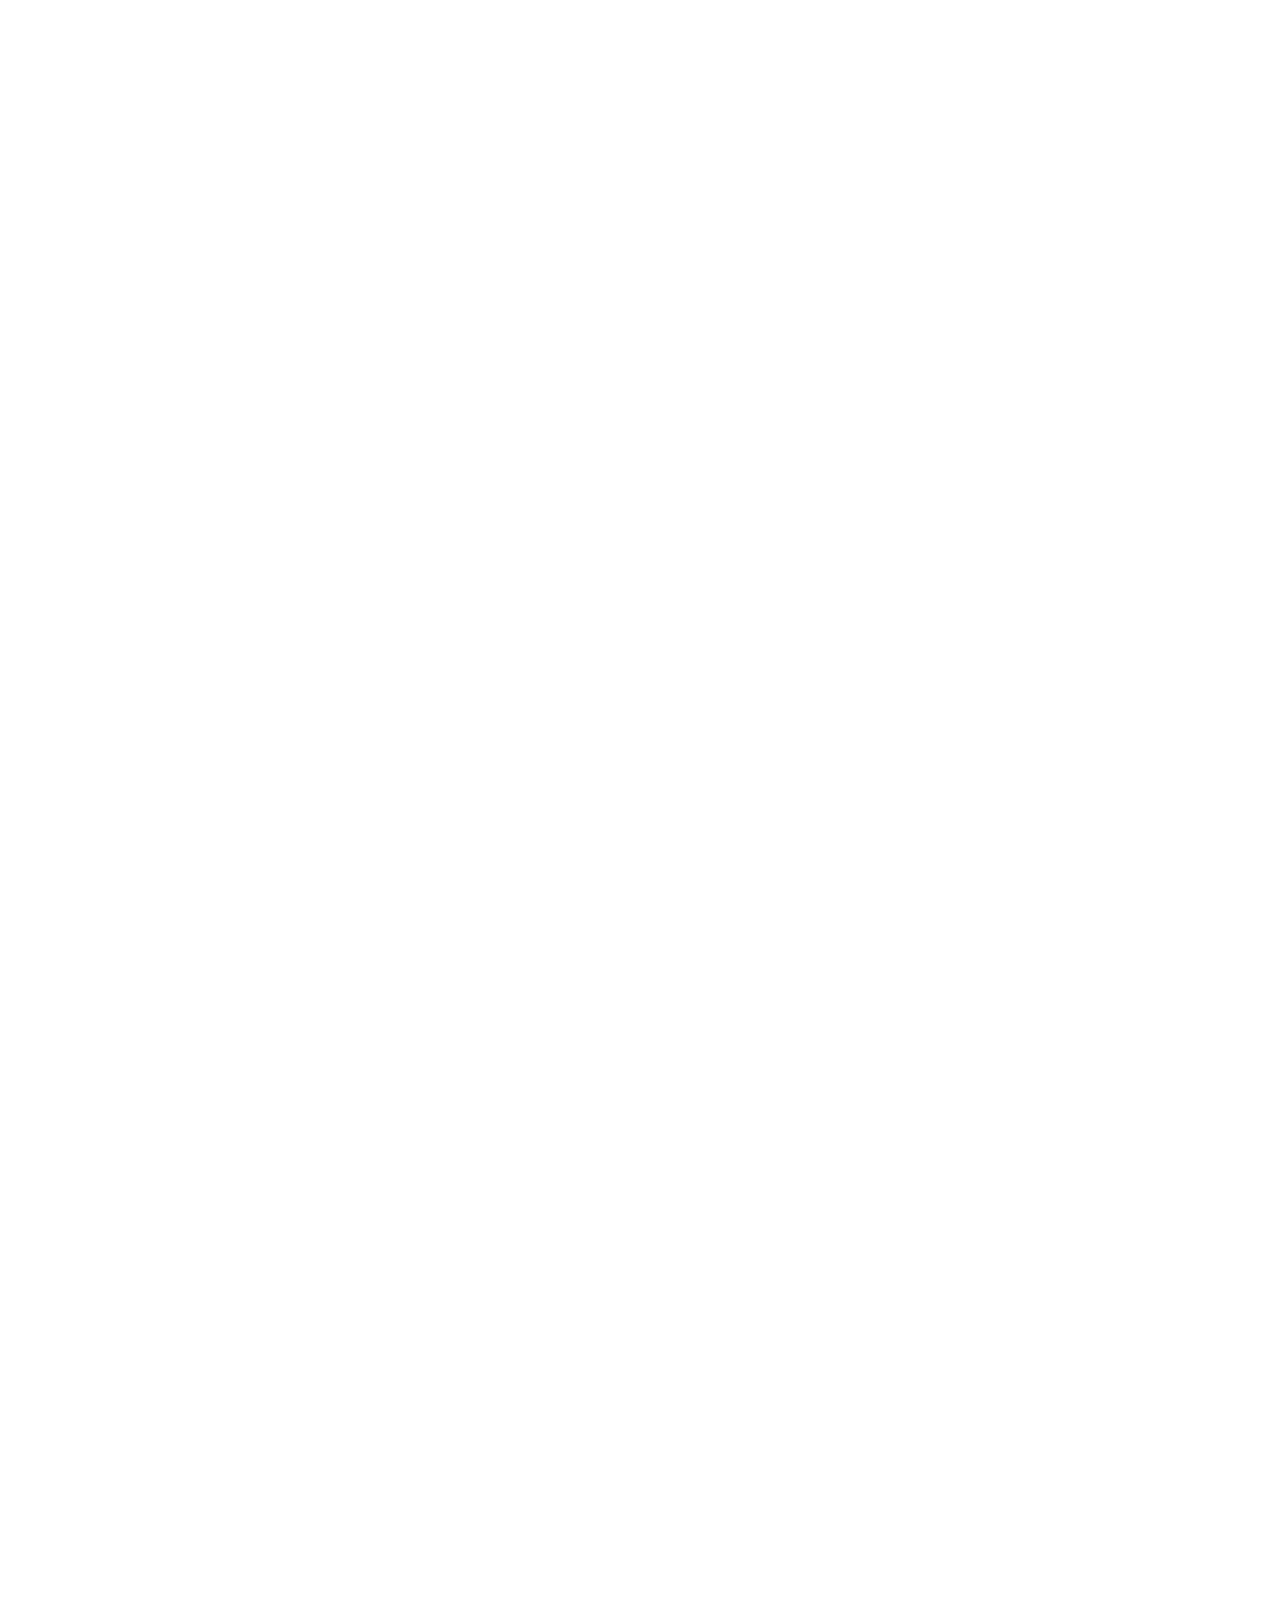
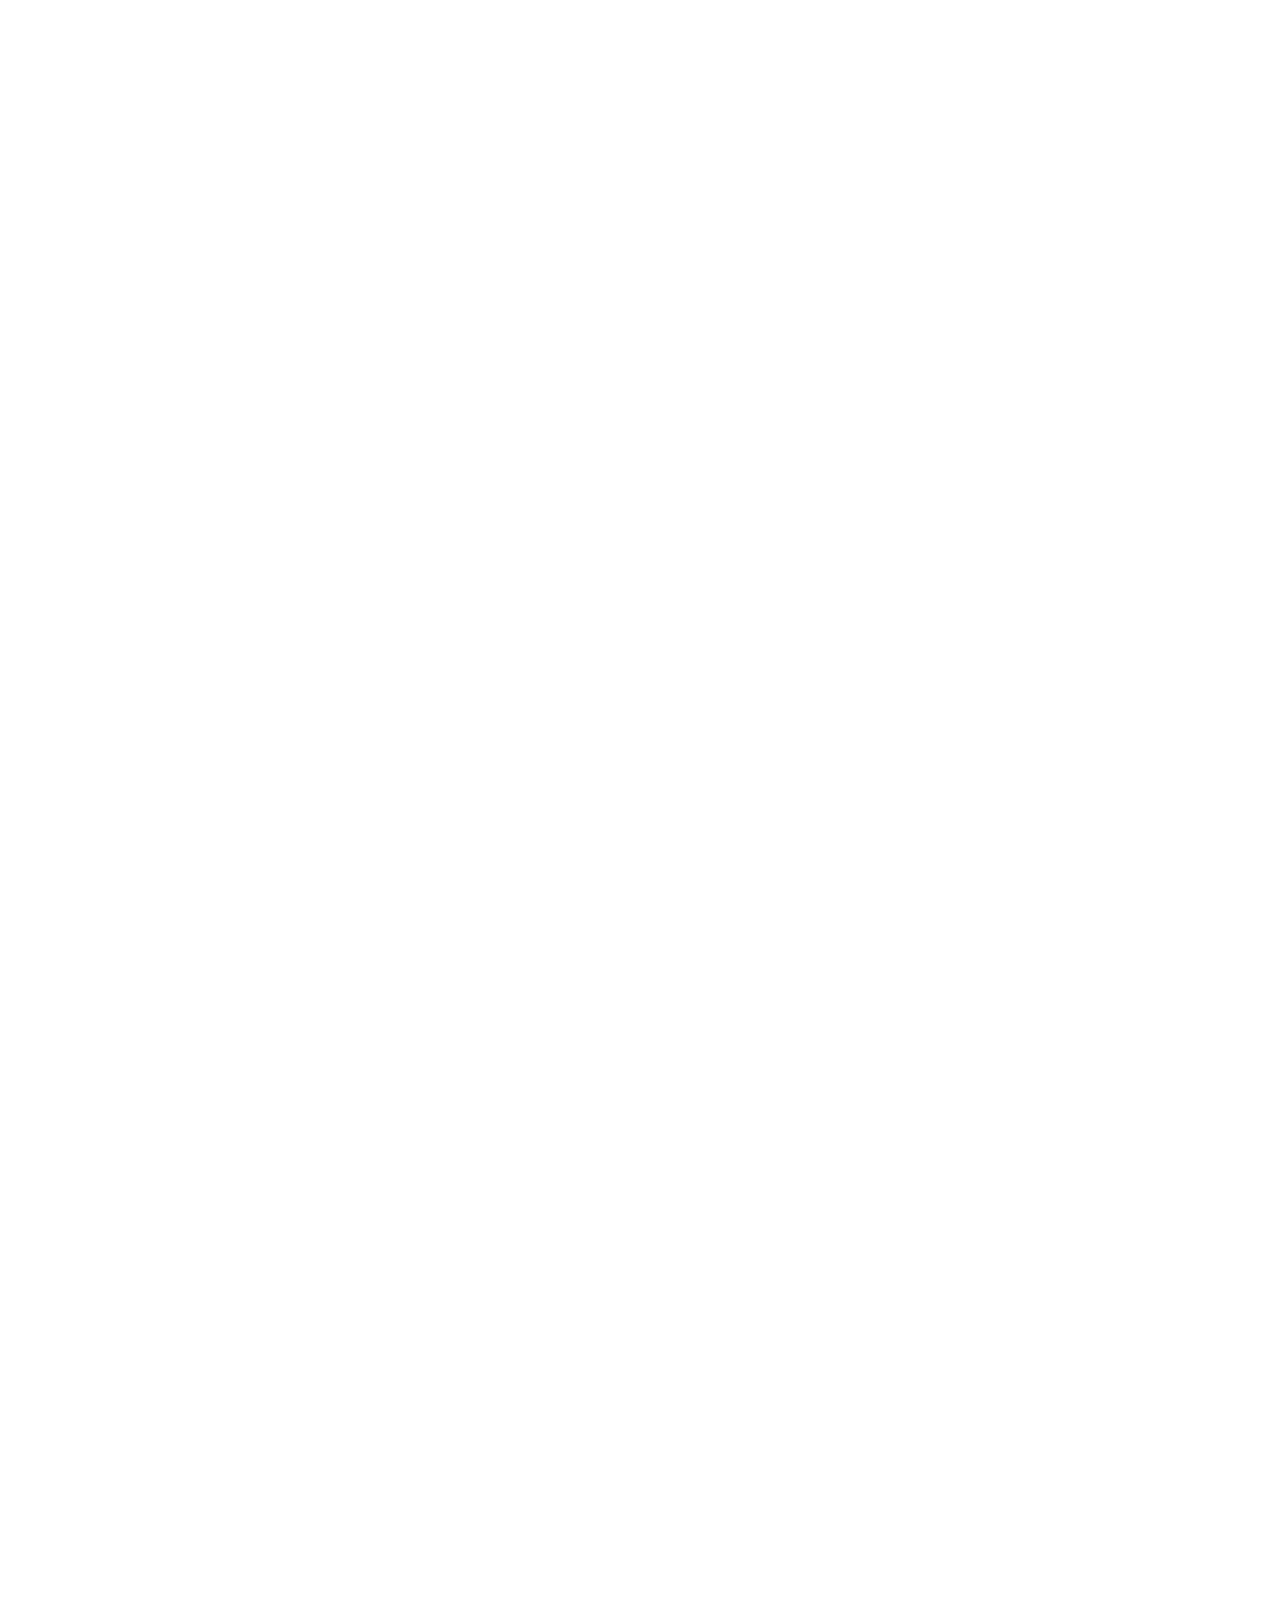
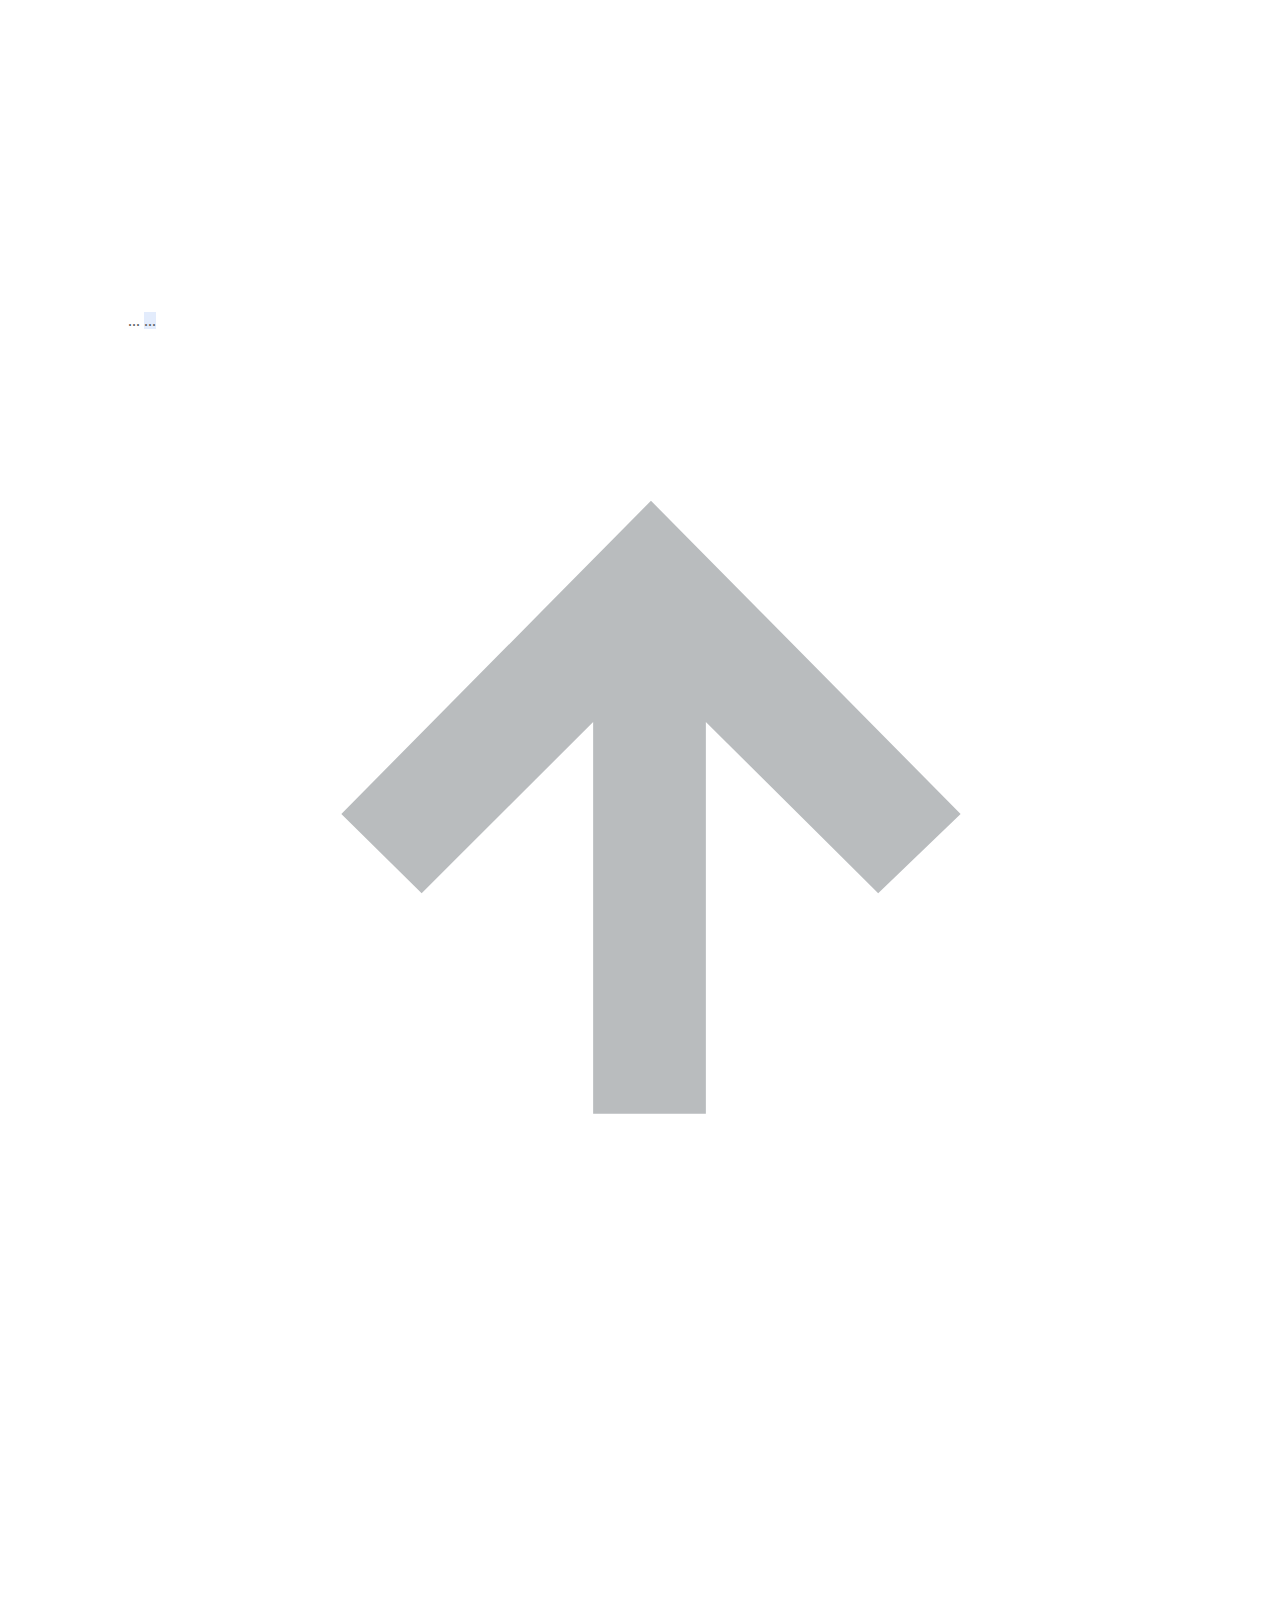
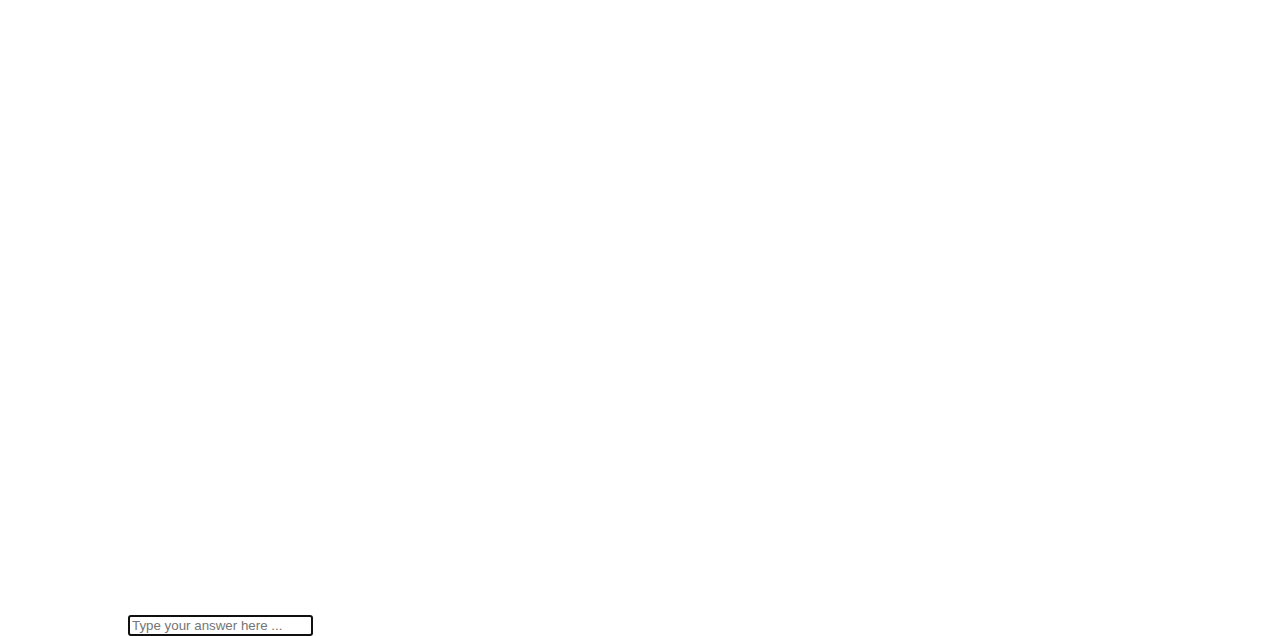
<file: assets/ameliedrip/amelie.html>
<!DOCTYPE html>
<html>
<head>
<meta http-equiv="Content-Type" content="text/html;charset=UTF-8"> 
<!-- 
    ________     _                                                                      _                      
   /  ____  \   | |                                                  /\                | |                     
  /  / ___|  \  | |     __ _ _ __   __ _ _   _  __ _  __ _  ___     /  \   ___ __ _  __| | ___ _ __ ___  _   _ 
 |  | |       | | |    / _` | '_ \ / _` | | | |/ _` |/ _` |/ _ \   / /\ \ / __/ _` |/ _` |/ _ \ '_ ` _ \| | | |
 |  | |___    | | |___| (_| | | | | (_| | |_| | (_| | (_| |  __/  / ____ \ (_| (_| | (_| |  __/ | | | | | |_| |
  \  \____|  /  |______\__,_|_| |_|\__, |\__,_|\__,_|\__, |\___| /_/    \_\___\__,_|\__,_|\___|_| |_| |_|\__, |
   \________/                       __/ |             __/ |                                               __/ |
                                   |___/             |___/                                               |___/ 
-->
<title>French Placement Test</title>
<meta name="viewport" content="width=device-width, initial-scale=1.0, user-scalable=no">
<link rel="apple-touch-icon" sizes="57x57" href="favicon/apple-icon-57x57.png">
<link rel="apple-touch-icon" sizes="60x60" href="favicon/apple-icon-60x60.png">
<link rel="apple-touch-icon" sizes="72x72" href="favicon/apple-icon-72x72.png">
<link rel="apple-touch-icon" sizes="76x76" href="favicon/apple-icon-76x76.png">
<link rel="apple-touch-icon" sizes="114x114" href="favicon/apple-icon-114x114.png">
<link rel="apple-touch-icon" sizes="120x120" href="favicon/apple-icon-120x120.png">
<link rel="apple-touch-icon" sizes="144x144" href="favicon/apple-icon-144x144.png">
<link rel="apple-touch-icon" sizes="152x152" href="favicon/apple-icon-152x152.png">
<link rel="apple-touch-icon" sizes="180x180" href="favicon/apple-icon-180x180.png">
<link rel="icon" type="image/png" sizes="192x192"  href="favicon/android-icon-192x192.png">
<link rel="icon" type="image/png" sizes="32x32" href="favicon/favicon-32x32.png">
<link rel="icon" type="image/png" sizes="96x96" href="favicon/favicon-96x96.png">
<link rel="icon" type="image/png" sizes="16x16" href="favicon/favicon-16x16.png">
<link rel="manifest" href="favicon/manifest.json">
<meta name="msapplication-TileColor" content="#ffffff">
<meta name="msapplication-TileImage" content="favicon/ms-icon-144x144.png">
<meta name="theme-color" content="#ffffff">
<script src="https://ajax.googleapis.com/ajax/libs/jquery/3.1.1/jquery.min.js"></script>
<script src="calcamelie.js"></script>
<style>

</style>
<script type="text/javascript" src="conversational-form.min.js"></script>
<script type="text/javascript">
  var _dcq = _dcq || [];
  var _dcs = _dcs || {}; 
  _dcs.account = '3186016';
  
  (function() {
    var dc = document.createElement('script');
    dc.type = 'text/javascript'; dc.async = true; 
    dc.src = '//tag.getdrip.com/3186016.js';
    var s = document.getElementsByTagName('script')[0];
    s.parentNode.insertBefore(dc, s);
  })();
</script>
</head>


<body>
<div id="mautic">


<style type="text/css">
.drip-tab-container {
    visibility: hidden;
}
</style>

<style type="text/css">

body {
  max-width: 1024px;
  margin: 0 auto;
  padding: 0!important;
}

cf-input {
	bottom: 10px!important;
}

.conversational-form img.emoji {
    margin-top: -5px;
    margin-left: 0px;
    margin-right: 0;
}

cf-chat-response, cf-input input {
    color: #595c5d!important;
}

cf-list:hover {
	cursor: auto!important;
}

/* custom styles french lover */

cf-chat-response:nth-of-type(2n+2) text {
    background: #e3ecfc!important;
}

/* hide last chat head */

cf-chat-response:last-child.peak-thumb.show text {
    visibility: hidden!important;
}

/* desktop style sheet, stacks suggested replies */


cf-input-control-elements cf-list {
     width: 100%!important;
    transform: none!important;
}

cf-list-button {
    display: none;
}

cf-chat {
    margin-top: 30px;
}



/* mobile style sheet, suggested replies with horizontal scrolling */

@media screen and (max-width: 800px) {

cf-chat-response {
    display: table;
    max-width: 80%;
    min-width: 120px;
    width: auto;
    position: relative;
    -webkit-backface-visibility: hidden;
    -moz-backface-visibility: hidden;
    -ms-backface-visibility: hidden;
    backface-visibility: hidden;
    padding-left: 34px;
    padding-top: 16px;
    color: #aaafb0;
    margin-left: 0;
    margin-right: auto;
}

}



</style>

<script type="text/javascript">

</script>

<style type="text/css" scoped>
    .mauticform_wrapper { visibility: hidden; max-width: 600px; margin: 10px auto; }
    .mauticform-innerform {}
    .mauticform-post-success {}
    .mauticform-name { font-weight: bold; font-size: 1.5em; margin-bottom: 3px; }
    .mauticform-description { margin-top: 2px; margin-bottom: 10px; }
    .mauticform-error { margin-bottom: 10px; color: red; }
    .mauticform-message { margin-bottom: 10px;color: green; }
    .mauticform-row { display: block; margin-bottom: 20px; }
    .mauticform-label { font-size: 1.1em; display: block; font-weight: bold; margin-bottom: 5px; }
    .mauticform-row.mauticform-required .mauticform-label:after { color: #e32; content: " *"; display: inline; }
    .mauticform-helpmessage { display: block; font-size: 0.9em; margin-bottom: 3px; }
    .mauticform-errormsg { display: block; color: red; margin-top: 2px; }
    .mauticform-selectbox, .mauticform-input, .mauticform-textarea { width: 100%; padding: 0.5em 0.5em; border: 1px solid #CCC; background: #fff; box-shadow: 0px 0px 0px #fff inset; border-radius: 4px; box-sizing: border-box; }
    .mauticform-checkboxgrp-row {}
    .mauticform-checkboxgrp-label { font-weight: normal; }
    .mauticform-checkboxgrp-checkbox {}
    .mauticform-radiogrp-row {}
    .mauticform-radiogrp-label { font-weight: normal; }
    .mauticform-radiogrp-radio {}
    .mauticform-button-wrapper .mauticform-button.btn-default, .mauticform-pagebreak-wrapper .mauticform-pagebreak.btn-default { color: #5d6c7c;background-color: #ffffff;border-color: #dddddd;}
    .mauticform-button-wrapper .mauticform-button, .mauticform-pagebreak-wrapper .mauticform-pagebreak { display: inline-block;margin-bottom: 0;font-weight: 600;text-align: center;vertical-align: middle;cursor: pointer;background-image: none;border: 1px solid transparent;white-space: nowrap;padding: 6px 12px;font-size: 13px;line-height: 1.3856;border-radius: 3px;-webkit-user-select: none;-moz-user-select: none;-ms-user-select: none;user-select: none;}
    .mauticform-button-wrapper .mauticform-button.btn-default[disabled], .mauticform-pagebreak-wrapper .mauticform-pagebreak.btn-default[disabled] { background-color: #ffffff; border-color: #dddddd; opacity: 0.75; cursor: not-allowed; }
    .mauticform-pagebreak-wrapper .mauticform-button-wrapper {  display: inline; }
</style>
<div id="mauticform_wrapper_placementtest" class="mauticform_wrapper">
    <form autocomplete="false" role="form" method="post" action="https://frenchlover.mautic.net/form/submit?formId=13" id="mauticform_placementtest" data-mautic-form="placementtest">
        <div class="mauticform-error" id="mauticform_placementtest_error"></div>
        <div class="mauticform-message" id="mauticform_placementtest_message"></div>
        <div class="mauticform-innerform">

            
          <div class="mauticform-page-wrapper mauticform-page-1" data-mautic-form-page="1">

            <div id="mauticform_placementtest_hi_i_am_angel_whats_your"  data-validate="hi_i_am_angel_whats_your" data-validation-type="text" class="mauticform-row mauticform-text mauticform-field-1 mauticform-required">
                <label id="mauticform_label_placementtest_hi_i_am_angel_whats_your" for="mauticform_input_placementtest_hi_i_am_angel_whats_your" class="mauticform-label">Hi, my name is Amélie :), we'll do the French test together. What is your name?</label>
                <input id="mauticform_input_placementtest_hi_i_am_angel_whats_your" name="mauticform[hi_i_am_angel_whats_your]" value="" class="mauticform-input" type="text" />
                <span class="mauticform-errormsg" style="display: none;">This is required.</span>
            </div>

            <div id="mauticform_placementtest_whats_your_occupation"  class="mauticform-row mauticform-text mauticform-field-2">
                <label id="mauticform_label_placementtest_whats_your_occupation" for="mauticform_input_placementtest_whats_your_occupation" class="mauticform-label">Nice to meet you {previous-answer}! I am a computer which helps students evaluate their French level. What's your occupation?</label>
                <input id="mauticform_input_placementtest_whats_your_occupation" name="mauticform[whats_your_occupation]" value="" class="mauticform-input" type="text" />
                <span class="mauticform-errormsg" style="display: none;"></span>
            </div>

            <div id="mauticform_placementtest_whats_your_gender"  class="mauticform-row mauticform-radiogrp mauticform-field-3">
                <label  class="mauticform-label" for="mauticform_radiogrp_radio_whats_your_gender_Female1">And what's your gender?</label>
                <div class="mauticform-radiogrp-row">
                    <label id="mauticform_radiogrp_label_whats_your_gender_female0" for="mauticform_radiogrp_radio_whats_your_gender_female0"  class="mauticform-radiogrp-label">
                        <input cf-questions="And what's your gender?" name="mauticform[whats_your_gender]" class="mauticform-radiogrp-radio gender" name="mauticform[whats_your_gender]" id="mauticform_radiogrp_radio_whats_your_gender_female0" type="radio" value="female" />
                        Female
                    </label>
                </div>
                <div class="mauticform-radiogrp-row">
                    <label id="mauticform_radiogrp_label_whats_your_gender_male1" for="mauticform_radiogrp_radio_whats_your_gender_male1"  class="mauticform-radiogrp-label">
                        <input  name="mauticform[whats_your_gender]" class="mauticform-radiogrp-radio gender" name="mauticform[whats_your_gender]" id="mauticform_radiogrp_radio_whats_your_gender_male1" type="radio" value="male" />
                        Male
                    </label>
                </div>
                <div class="mauticform-radiogrp-row">
                    <label id="mauticform_radiogrp_label_whats_your_gender_othergender2" for="mauticform_radiogrp_radio_whats_your_gender_othergender2"  class="mauticform-radiogrp-label">
                        <input  name="mauticform[whats_your_gender]" class="mauticform-radiogrp-radio gender" name="mauticform[whats_your_gender]" id="mauticform_radiogrp_radio_whats_your_gender_othergender2" type="radio" value="othergender" />
                        Other
                    </label>
                </div>
                <span class="mauticform-errormsg" style="display: none;"></span>
            </div>

            <div id="mauticform_placementtest_how_old_are_you"  class="mauticform-row mauticform-select mauticform-field-4">
                <label id="mauticform_label_placementtest_how_old_are_you" for="mauticform_input_placementtest_how_old_are_you" class="mauticform-label">May I ask you how old you are?</label>
                <select id="mauticform_input_placementtest_how_old_are_you" name="mauticform[how_old_are_you]" value="" class="mauticform-selectbox">
                    <option value=""></option>
                    <option value="Under14">Under 14</option>
                    <option value="14-18">14-18</option>
                    <option value="18-25">18-25</option>
                    <option value="25-35">25-35</option>
                    <option value="35-45">35-45</option>
                    <option value="45-55">45-55</option>
                    <option value="55-65">55-65</option>
                    <option value="65+">65+</option>
                </select>
                <span class="mauticform-errormsg" style="display: none;"></span>
            </div>

            <div id="mauticform_placementtest_where_are_you_from__where"  class="mauticform-row mauticform-text mauticform-field-5">
                <label id="mauticform_label_placementtest_where_are_you_from__where" for="mauticform_input_placementtest_where_are_you_from__where" class="mauticform-label">That's a good age. Where are you from and where do you live right now?</label>
                <input id="mauticform_input_placementtest_where_are_you_from__where" name="mauticform[where_are_you_from__where]" value="" class="mauticform-input" type="text" />
                <span class="mauticform-errormsg" style="display: none;"></span>
            </div>

            <div id="mauticform_placementtest_please_describe_your_curr1"  class="mauticform-row mauticform-text mauticform-field-6">
                <label id="mauticform_label_placementtest_please_describe_your_curr1" for="mauticform_input_placementtest_please_describe_your_curr1" class="mauticform-label">Please describe your current French skills in a few words.</label>
                <input id="mauticform_input_placementtest_please_describe_your_curr1" name="mauticform[please_describe_your_curr1]" value="" class="mauticform-input" type="text" />
                <span class="mauticform-errormsg" style="display: none;"></span>
            </div>

            <div id="mauticform_placementtest_you_want_to_search_the_in1"  class="mauticform-row mauticform-text mauticform-field-7">
                <label id="mauticform_label_placementtest_you_want_to_search_the_in1" for="mauticform_input_placementtest_you_want_to_search_the_in1" class="mauticform-label">Imagine you'd want to search the internet for ways to improve your French. Which keywords would you type in?</label>
                <input id="mauticform_input_placementtest_you_want_to_search_the_in1" name="mauticform[you_want_to_search_the_in1]" value="" class="mauticform-input" type="text" />
                <span class="mauticform-errormsg" style="display: none;"></span>
            </div>

            <div id="mauticform_placementtest_so_far_so_good_now_i_will"  class="mauticform-row mauticform-radiogrp mauticform-field-8">
                <label  class="mauticform-label" for="mauticform_radiogrp_radio_so_far_so_good_now_i_will_Letsstart1">So far so good. Now I will presented you with seven situations in which you have to use your French skills. In those situations, you don’t have a dictionary or any translating tool. Please select what is most likely to happen in each situation. Ready?</label>
                <div class="mauticform-radiogrp-row">
                    <label id="mauticform_radiogrp_label_so_far_so_good_now_i_will_ok0" for="mauticform_radiogrp_radio_so_far_so_good_now_i_will_ok0"  class="mauticform-radiogrp-label">
                        <input cf-questions="So far so good. Now I will presented you with seven situations in which you have to use your French skills. In those situations, you don’t have a dictionary or any translating tool. Please select what is most likely to happen in each situation. Ready?" name="mauticform[so_far_so_good_now_i_will]" class="mauticform-radiogrp-radio" name="mauticform[so_far_so_good_now_i_will]" id="mauticform_radiogrp_radio_so_far_so_good_now_i_will_ok0" type="radio" value="ok" />
                        Let's start
                    </label>
                </div>
                <span class="mauticform-errormsg" style="display: none;"></span>
            </div>

            <div id="mauticform_placementtest_1_you_are_traveling_in_fr2"  class="mauticform-row mauticform-radiogrp mauticform-field-9">
                <label  class="mauticform-label" for="mauticform_radiogrp_radio_1_you_are_traveling_in_fr2_AIcangotoanymuseumorconferenceandunderstandalmosteverythingaswellastakepartinanyeventrequiringmetospeakFrenchwithoutdifficulty1">1. You are traveling in France, how much can you achieve with the language?</label>
                <div class="mauticform-radiogrp-row">
                    <label id="mauticform_radiogrp_label_1_you_are_traveling_in_fr2_A0" for="mauticform_radiogrp_radio_1_you_are_traveling_in_fr2_A0"  class="mauticform-radiogrp-label">
                        <input cf-questions="1. You are traveling in France, how much can you achieve with the language?" name="mauticform[1_you_are_traveling_in_fr2]" class="mauticform-radiogrp-radio q1" name="mauticform[1_you_are_traveling_in_fr2]" id="mauticform_radiogrp_radio_1_you_are_traveling_in_fr2_A0" type="radio" value="A" />
                        {A} I can go to any museum or conference and understand (almost) everything, as well as take part in any event requiring me to speak French, without difficulty.
                    </label>
                </div>
                <div class="mauticform-radiogrp-row">
                    <label id="mauticform_radiogrp_label_1_you_are_traveling_in_fr2_B1" for="mauticform_radiogrp_radio_1_you_are_traveling_in_fr2_B1"  class="mauticform-radiogrp-label">
                        <input  name="mauticform[1_you_are_traveling_in_fr2]" class="mauticform-radiogrp-radionq1" name="mauticform[1_you_are_traveling_in_fr2]" id="mauticform_radiogrp_radio_1_you_are_traveling_in_fr2_B1" type="radio" value="B" />
                        {B} I can deal with every situation which arises, in fact I’d probably be able to live in France without major problems, although it would cost me a lot of effort.
                    </label>
                </div>
                <div class="mauticform-radiogrp-row">
                    <label id="mauticform_radiogrp_label_1_you_are_traveling_in_fr2_C2" for="mauticform_radiogrp_radio_1_you_are_traveling_in_fr2_C2"  class="mauticform-radiogrp-label">
                        <input  name="mauticform[1_you_are_traveling_in_fr2]" class="mauticform-radiogrp-radio q1" name="mauticform[1_you_are_traveling_in_fr2]" id="mauticform_radiogrp_radio_1_you_are_traveling_in_fr2_C2" type="radio" value="C" />
                        {C} I can go to restaurants, purchase (almost) all I need, and solve minor problems such as having the wrong hotel key or having lost a document.
                    </label>
                </div>
                <div class="mauticform-radiogrp-row">
                    <label id="mauticform_radiogrp_label_1_you_are_traveling_in_fr2_D3" for="mauticform_radiogrp_radio_1_you_are_traveling_in_fr2_D3"  class="mauticform-radiogrp-label">
                        <input  name="mauticform[1_you_are_traveling_in_fr2]" class="mauticform-radiogrp-radio q1" name="mauticform[1_you_are_traveling_in_fr2]" id="mauticform_radiogrp_radio_1_you_are_traveling_in_fr2_D3" type="radio" value="D" />
                        {D} I can probably shop in a supermarket and order at a bar or restaurant, assuming people are friendly, patient and ready to repeat and/or speak slowly.
                    </label>
                </div>
                <div class="mauticform-radiogrp-row">
                    <label id="mauticform_radiogrp_label_1_you_are_traveling_in_fr2_E4" for="mauticform_radiogrp_radio_1_you_are_traveling_in_fr2_E4"  class="mauticform-radiogrp-label">
                        <input  name="mauticform[1_you_are_traveling_in_fr2]" class="mauticform-radiogrp-radio q1" name="mauticform[1_you_are_traveling_in_fr2]" id="mauticform_radiogrp_radio_1_you_are_traveling_in_fr2_E4" type="radio" value="E" />
                        {E} I can greet and thank people, use isolated words and a few sentences which I have learned.
                    </label>
                </div>
                <span class="mauticform-errormsg" style="display: none;"></span>
            </div>

            <div id="mauticform_placementtest_2_you_are_attending_a_con1"  class="mauticform-row mauticform-radiogrp mauticform-field-10">
                <label  class="mauticform-label" for="mauticform_radiogrp_radio_2_you_are_attending_a_con1_AIcanunderstandalmosteverythingsomewhateffortlessly1">2. You are attending a conference in French. The topic is related to your job, or your field of study. The speaker speaks clearly in a standard French accent and uses a powerpoint presentation. How much do you understand?</label>
                <div class="mauticform-radiogrp-row">
                    <label id="mauticform_radiogrp_label_2_you_are_attending_a_con1_A0" for="mauticform_radiogrp_radio_2_you_are_attending_a_con1_A0"  class="mauticform-radiogrp-label">
                        <input cf-questions="2. You are attending a conference in French. The topic is related to your job, or your field of study. The speaker speaks clearly in a standard French accent and uses a powerpoint presentation. How much do you understand?" name="mauticform[2_you_are_attending_a_con1]" class="q2 mauticform-radiogrp-radio" name="mauticform[2_you_are_attending_a_con1]" id="mauticform_radiogrp_radio_2_you_are_attending_a_con1_A0" type="radio" value="A" />
                        {A} I can understand almost everything, somewhat effortlessly.
                    </label>
                </div>
                <div class="mauticform-radiogrp-row">
                    <label id="mauticform_radiogrp_label_2_you_are_attending_a_con1_B1" for="mauticform_radiogrp_radio_2_you_are_attending_a_con1_B1"  class="mauticform-radiogrp-label">
                        <input  name="mauticform[2_you_are_attending_a_con1]" class="mauticform-radiogrp-radio q2" name="mauticform[2_you_are_attending_a_con1]" id="mauticform_radiogrp_radio_2_you_are_attending_a_con1_B1" type="radio" value="B" />
                        {B} I can understand most of it, with effort.
                    </label>
                </div>
                <div class="mauticform-radiogrp-row">
                    <label id="mauticform_radiogrp_label_2_you_are_attending_a_con1_C2" for="mauticform_radiogrp_radio_2_you_are_attending_a_con1_C2"  class="mauticform-radiogrp-label">
                        <input  name="mauticform[2_you_are_attending_a_con1]" class="mauticform-radiogrp-radio q2" name="mauticform[2_you_are_attending_a_con1]" id="mauticform_radiogrp_radio_2_you_are_attending_a_con1_C2" type="radio" value="C" />
                        {C} I can probably understand the main points, but most of the speech remains unclear.
                    </label>
                </div>
                <div class="mauticform-radiogrp-row">
                    <label id="mauticform_radiogrp_label_2_you_are_attending_a_con1_D3" for="mauticform_radiogrp_radio_2_you_are_attending_a_con1_D3"  class="mauticform-radiogrp-label">
                        <input  name="mauticform[2_you_are_attending_a_con1]" class="mauticform-radiogrp-radio q2" name="mauticform[2_you_are_attending_a_con1]" id="mauticform_radiogrp_radio_2_you_are_attending_a_con1_D3" type="radio" value="D" />
                        {D} I can only understand isolated words or short phrases.
                    </label>
                </div>
                <div class="mauticform-radiogrp-row">
                    <label id="mauticform_radiogrp_label_2_you_are_attending_a_con1_E4" for="mauticform_radiogrp_radio_2_you_are_attending_a_con1_E4"  class="mauticform-radiogrp-label">
                        <input  name="mauticform[2_you_are_attending_a_con1]" class="mauticform-radiogrp-radio q2" name="mauticform[2_you_are_attending_a_con1]" id="mauticform_radiogrp_radio_2_you_are_attending_a_con1_E4" type="radio" value="E" />
                        {E} I probably understand nothing except “hello”/ “welcome” / “thank you”.
                    </label>
                </div>
                <span class="mauticform-errormsg" style="display: none;"></span>
            </div>

            <div id="mauticform_placementtest_3_you_are_given_a_book_in"  class="mauticform-row mauticform-radiogrp mauticform-field-11">
                <label  class="mauticform-label" for="mauticform_radiogrp_radio_3_you_are_given_a_book_in_AIcanunderstandalmosteverythingandusethebookwithoutproblemsandalmosteffortlessly1">3. You are given a book in French. It is non-fiction, related to a topic you know very well in your mother language (such as your job or a favourite hobby of yours), and contains a lot of images. How much do you understand?</label>
                <div class="mauticform-radiogrp-row">
                    <label id="mauticform_radiogrp_label_3_you_are_given_a_book_in_A0" for="mauticform_radiogrp_radio_3_you_are_given_a_book_in_A0"  class="mauticform-radiogrp-label">
                        <input cf-questions="3. You are given a book in French. It is non-fiction, related to a topic you know very well in your mother language (such as your job or a favourite hobby of yours), and contains a lot of images. How much do you understand?" name="mauticform[3_you_are_given_a_book_in]" class="q3 mauticform-radiogrp-radio" name="mauticform[3_you_are_given_a_book_in]" id="mauticform_radiogrp_radio_3_you_are_given_a_book_in_A0" type="radio" value="A" />
                        {A} I can understand almost everything and use the book without problems and almost effortlessly.
                    </label>
                </div>
                <div class="mauticform-radiogrp-row">
                    <label id="mauticform_radiogrp_label_3_you_are_given_a_book_in_B1" for="mauticform_radiogrp_radio_3_you_are_given_a_book_in_B1"  class="mauticform-radiogrp-label">
                        <input  name="mauticform[3_you_are_given_a_book_in]" class="mauticform-radiogrp-radio q3" name="mauticform[3_you_are_given_a_book_in]" id="mauticform_radiogrp_radio_3_you_are_given_a_book_in_B1" type="radio" value="B" />
                        {B} I can understand most of it. There are words I don’t know, but it doesn’t prevent me from understanding most of the text and using the book.
                    </label>
                </div>
                <div class="mauticform-radiogrp-row">
                    <label id="mauticform_radiogrp_label_3_you_are_given_a_book_in_C2" for="mauticform_radiogrp_radio_3_you_are_given_a_book_in_C2"  class="mauticform-radiogrp-label">
                        <input  name="mauticform[3_you_are_given_a_book_in]" class="mauticform-radiogrp-radio q3" name="mauticform[3_you_are_given_a_book_in]" id="mauticform_radiogrp_radio_3_you_are_given_a_book_in_C2" type="radio" value="C" />
                        {C} I can probably grasp the main points and understand about 50% of it, with the help of the images, although there are many words I don’t know.
                    </label>
                </div>
                <div class="mauticform-radiogrp-row">
                    <label id="mauticform_radiogrp_label_3_you_are_given_a_book_in_D3" for="mauticform_radiogrp_radio_3_you_are_given_a_book_in_D3"  class="mauticform-radiogrp-label">
                        <input  name="mauticform[3_you_are_given_a_book_in]" class="mauticform-radiogrp-radio q3" name="mauticform[3_you_are_given_a_book_in]" id="mauticform_radiogrp_radio_3_you_are_given_a_book_in_D3" type="radio" value="D" />
                        {D} Most of what I understand comes from the images. I can understand some of the text, but almost every sentence contains many words I don’t know and it is almost impossible for me to use the book.
                    </label>
                </div>
                <div class="mauticform-radiogrp-row">
                    <label id="mauticform_radiogrp_label_3_you_are_given_a_book_in_E4" for="mauticform_radiogrp_radio_3_you_are_given_a_book_in_E4"  class="mauticform-radiogrp-label">
                        <input  name="mauticform[3_you_are_given_a_book_in]" class="mauticform-radiogrp-radio q3" name="mauticform[3_you_are_given_a_book_in]" id="mauticform_radiogrp_radio_3_you_are_given_a_book_in_E4" type="radio" value="E" />
                        {E} I can understand the images and maybe a few words.
                    </label>
                </div>
                <span class="mauticform-errormsg" style="display: none;"></span>
            </div>

            <div id="mauticform_placementtest_4_you_are_given_a_novel_i"  class="mauticform-row mauticform-radiogrp mauticform-field-12">
                <label  class="mauticform-label" for="mauticform_radiogrp_radio_4_you_are_given_a_novel_i_AIcanprobablyreadthebookwithoutmucheffort1">4. You are given a novel in French. It was written in the last decade, in standard French. It doesn’t contain any pictures. How much do you understand?</label>
                <div class="mauticform-radiogrp-row">
                    <label id="mauticform_radiogrp_label_4_you_are_given_a_novel_i_A0" for="mauticform_radiogrp_radio_4_you_are_given_a_novel_i_A0"  class="mauticform-radiogrp-label">
                        <input cf-questions="4. You are given a novel in French. It was written in the last decade, in standard French. It doesn’t contain any pictures. How much do you understand?" name="mauticform[4_you_are_given_a_novel_i]" class="mauticform-radiogrp-radio q4" name="mauticform[4_you_are_given_a_novel_i]" id="mauticform_radiogrp_radio_4_you_are_given_a_novel_i_A0" type="radio" value="A" />
                        {A} I can probably read the book without much effort.
                    </label>
                </div>
                <div class="mauticform-radiogrp-row">
                    <label id="mauticform_radiogrp_label_4_you_are_given_a_novel_i_B1" for="mauticform_radiogrp_radio_4_you_are_given_a_novel_i_B1"  class="mauticform-radiogrp-label">
                        <input  name="mauticform[4_you_are_given_a_novel_i]" class="mauticform-radiogrp-radio q4" name="mauticform[4_you_are_given_a_novel_i]" id="mauticform_radiogrp_radio_4_you_are_given_a_novel_i_B1" type="radio" value="B" />
                        {B} With some effort, I can probably read the book and understand much of it. There are words I don’t know but those don’t hinder my understanding too much.
                    </label>
                </div>
                <div class="mauticform-radiogrp-row">
                    <label id="mauticform_radiogrp_label_4_you_are_given_a_novel_i_C2" for="mauticform_radiogrp_radio_4_you_are_given_a_novel_i_C2"  class="mauticform-radiogrp-label">
                        <input  name="mauticform[4_you_are_given_a_novel_i]" class="mauticform-radiogrp-radio q4" name="mauticform[4_you_are_given_a_novel_i]" id="mauticform_radiogrp_radio_4_you_are_given_a_novel_i_C2" type="radio" value="C" />
                        {C} With a lot of effort, I can grasp some of the meaning of the text. I can read a page and understand some of it. I couldn’t read and understand the complete book, even with lots of effort.
                    </label>
                </div>
                <div class="mauticform-radiogrp-row">
                    <label id="mauticform_radiogrp_label_4_you_are_given_a_novel_i_D3" for="mauticform_radiogrp_radio_4_you_are_given_a_novel_i_D3"  class="mauticform-radiogrp-label">
                        <input  name="mauticform[4_you_are_given_a_novel_i]" class="mauticform-radiogrp-radio q4" name="mauticform[4_you_are_given_a_novel_i]" id="mauticform_radiogrp_radio_4_you_are_given_a_novel_i_D3" type="radio" value="D" />
                        {D} I can understand very little, and grasp the meaning of some words or phrases on the back cover and any other page. I can’t understand enough to read any page of the book, even with a lot of effort.
                    </label>
                </div>
                <div class="mauticform-radiogrp-row">
                    <label id="mauticform_radiogrp_label_4_you_are_given_a_novel_i_E4" for="mauticform_radiogrp_radio_4_you_are_given_a_novel_i_E4"  class="mauticform-radiogrp-label">
                        <input  name="mauticform[4_you_are_given_a_novel_i]" class="mauticform-radiogrp-radio q4" name="mauticform[4_you_are_given_a_novel_i]" id="mauticform_radiogrp_radio_4_you_are_given_a_novel_i_E4" type="radio" value="E" />
                        {E} Probably nothing - unless the title or back cover contain easy words which I know.
                    </label>
                </div>
                <span class="mauticform-errormsg" style="display: none;"></span>
            </div>

            <div id="mauticform_placementtest_5_this_is_francois_he_is"  class="mauticform-row mauticform-radiogrp mauticform-field-13">
                <label  class="mauticform-label" for="[base64]">5. François is visiting your company/school for a week as a trainee/ student in your school. He speaks only French. Since you are the best at French in your company/ school, you are in charge of François now. How much can you achieve together with him?</label>
                <div class="mauticform-radiogrp-row">
                    <label id="mauticform_radiogrp_label_5_this_is_francois_he_is_A0" for="mauticform_radiogrp_radio_5_this_is_francois_he_is_A0"  class="mauticform-radiogrp-label">
                        <input cf-questions="5. François is visiting your company/school for a week as a trainee/ student in your school. He speaks only French. Since you are the best at French in your company/ school, you are in charge of François now. How much can you achieve together with him?" name="mauticform[5_this_is_francois_he_is]" class="mauticform-radiogrp-radio q5" name="mauticform[5_this_is_francois_he_is]" id="mauticform_radiogrp_radio_5_this_is_francois_he_is_A0" type="radio" value="A" />
                        {A} I can take care of him, give him all the necessary informations and make him feel welcome and at ease. We can have conversations together about any topic, including the health of his grandma.
                    </label>
                </div>
                <div class="mauticform-radiogrp-row">
                    <label id="mauticform_radiogrp_label_5_this_is_francois_he_is_B1" for="mauticform_radiogrp_radio_5_this_is_francois_he_is_B1"  class="mauticform-radiogrp-label">
                        <input  name="mauticform[5_this_is_francois_he_is]" class="mauticform-radiogrp-radio q5" name="mauticform[5_this_is_francois_he_is]" id="mauticform_radiogrp_radio_5_this_is_francois_he_is_B1" type="radio" value="B" />
                        {B} I would probably not have any major problem. I can explain everything he needs to know and understand most of what he says without having to ask him to repeat or speak more slowly. We can have conversations about work/school or everyday life without too much effort.
                    </label>
                </div>
                <div class="mauticform-radiogrp-row">
                    <label id="mauticform_radiogrp_label_5_this_is_francois_he_is_C2" for="mauticform_radiogrp_radio_5_this_is_francois_he_is_C2"  class="mauticform-radiogrp-label">
                        <input  name="mauticform[5_this_is_francois_he_is]" class="mauticform-radiogrp-radio q5" name="mauticform[5_this_is_francois_he_is]" id="mauticform_radiogrp_radio_5_this_is_francois_he_is_C2" type="radio" value="C" />
                        {C} I can probably give him all the necessary informations and have short conversations with him about topics such as the school/company and everyday life in our country. I can understand what he says if he speaks slowly and is ready to repeat or rephrase.
                    </label>
                </div>
                <div class="mauticform-radiogrp-row">
                    <label id="mauticform_radiogrp_label_5_this_is_francois_he_is_D3" for="mauticform_radiogrp_radio_5_this_is_francois_he_is_D3"  class="mauticform-radiogrp-label">
                        <input  name="mauticform[5_this_is_francois_he_is]" class="mauticform-radiogrp-radio q5" name="mauticform[5_this_is_francois_he_is]" id="mauticform_radiogrp_radio_5_this_is_francois_he_is_D3" type="radio" value="D" />
                        {D} I can probably take him to the company/school restaurant and explain most of the basic things we have to do in our school / company, providing he is very patient and understanding. I will need to use a lot of gestures to make up for the words I don’t know.
                    </label>
                </div>
                <div class="mauticform-radiogrp-row">
                    <label id="mauticform_radiogrp_label_5_this_is_francois_he_is_E4" for="mauticform_radiogrp_radio_5_this_is_francois_he_is_E4"  class="mauticform-radiogrp-label">
                        <input  name="mauticform[5_this_is_francois_he_is]" class="mauticform-radiogrp-radio q5" name="mauticform[5_this_is_francois_he_is]" id="mauticform_radiogrp_radio_5_this_is_francois_he_is_E4" type="radio" value="E" />
                        {E} I can only exchange few words with him. I will need help of many gestures, such as pointing at objects or showing an action in order to get some communication across.
                    </label>
                </div>
                <span class="mauticform-errormsg" style="display: none;"></span>
            </div>

            <div id="mauticform_placementtest_6_your_boss__your_teacher"  class="mauticform-row mauticform-radiogrp mauticform-field-14">
                <label  class="mauticform-label" for="mauticform_radiogrp_radio_6_your_boss__your_teacher_ANoproblemIcandoittomorrowIjustneed30minutestoputtheslidestogetherandImgood1">6. Your boss / your teacher asks to give a talk in French about your company/ school to a public of French speakers who don’t know your company / school well. You cannot turn the offer down, and you don’t have time to study French before the speech. You can prepare the speech and use slides. What happens? Note: please take into account only your French skills and assume you are not afraid of speaking to a crowd (at least not in your native language).</label>
                <div class="mauticform-radiogrp-row">
                    <label id="mauticform_radiogrp_label_6_your_boss__your_teacher_A0" for="mauticform_radiogrp_radio_6_your_boss__your_teacher_A0"  class="mauticform-radiogrp-label">
                        <input cf-questions="6. Your boss / your teacher asks to give a talk in French about your company/ school to a public of French speakers who don’t know your company / school well. You cannot turn the offer down, and you don’t have time to study French before the speech. You can prepare the speech and use slides. What happens? Note: please take into account only your French skills and assume you are not afraid of speaking to a crowd (at least not in your native language)." name="mauticform[6_your_boss__your_teacher]" class="mauticform-radiogrp-radio q6" name="mauticform[6_your_boss__your_teacher]" id="mauticform_radiogrp_radio_6_your_boss__your_teacher_A0" type="radio" value="A" />
                        {A} No problem, I can do it tomorrow. I just need 30 minutes to put the slides together and I’m good.
                    </label>
                </div>
                <div class="mauticform-radiogrp-row">
                    <label id="mauticform_radiogrp_label_6_your_boss__your_teacher_B1" for="mauticform_radiogrp_radio_6_your_boss__your_teacher_B1"  class="mauticform-radiogrp-label">
                        <input  name="mauticform[6_your_boss__your_teacher]" class="mauticform-radiogrp-radio q6" name="mauticform[6_your_boss__your_teacher]" id="mauticform_radiogrp_radio_6_your_boss__your_teacher_B1" type="radio" value="B" />
                        {B} I can do it without any major problem. Granted, I will make some mistakes but they will not prevent my audience from understanding (almost) everything I say. Since I can also use slides, this situation will not be too uncomfortable
                    </label>
                </div>
                <div class="mauticform-radiogrp-row">
                    <label id="mauticform_radiogrp_label_6_your_boss__your_teacher_C2" for="mauticform_radiogrp_radio_6_your_boss__your_teacher_C2"  class="mauticform-radiogrp-label">
                        <input  name="mauticform[6_your_boss__your_teacher]" class="mauticform-radiogrp-radio q6" name="mauticform[6_your_boss__your_teacher]" id="mauticform_radiogrp_radio_6_your_boss__your_teacher_C2" type="radio" value="C" />
                        {C} With help of the slides, I can explain what we do in simple sentences. I will probably make some mistakes, which might prevent my audience from understanding some of what I say. If it does happen, I can rely on the slides to make up for it.
                    </label>
                </div>
                <div class="mauticform-radiogrp-row">
                    <label id="mauticform_radiogrp_label_6_your_boss__your_teacher_D3" for="mauticform_radiogrp_radio_6_your_boss__your_teacher_D3"  class="mauticform-radiogrp-label">
                        <input  name="mauticform[6_your_boss__your_teacher]" class="mauticform-radiogrp-radio q6" name="mauticform[6_your_boss__your_teacher]" id="mauticform_radiogrp_radio_6_your_boss__your_teacher_D3" type="radio" value="D" />
                        {D} I can only say very basic sentences, and very poorly hint at what we do in this school/company, likely with poor vocabulary and many grammar mistakes. Thankfully, I have slides to help getting my point across.
                    </label>
                </div>
                <div class="mauticform-radiogrp-row">
                    <label id="mauticform_radiogrp_label_6_your_boss__your_teacher_E4" for="mauticform_radiogrp_radio_6_your_boss__your_teacher_E4"  class="mauticform-radiogrp-label">
                        <input  name="mauticform[6_your_boss__your_teacher]" class="mauticform-radiogrp-radio q6" name="mauticform[6_your_boss__your_teacher]" id="mauticform_radiogrp_radio_6_your_boss__your_teacher_E4" type="radio" value="E" />
                        {E} Assuming I don’t faint, I would probably only be able to say something like “Hello. Welcome. This is company/school. I work/study here” and show some slides.
                    </label>
                </div>
                <span class="mauticform-errormsg" style="display: none;"></span>
            </div>

            <div id="mauticform_placementtest_7_your_family_finds_out_t"  class="mauticform-row mauticform-radiogrp mauticform-field-15">
                <label  class="mauticform-label" for="mauticform_radiogrp_radio_7_your_family_finds_out_t_AIcouldalmostwriteabookaboutourfamilyincludingitslifestyleanditshistoryifIhadthetime1">7. Your family finds out that you have relatives in France, and they speak only French. Your parents/siblings/children ask you to write them a letter, since none of them speaks better French than you. What does your letter look like?</label>
                <div class="mauticform-radiogrp-row">
                    <label id="mauticform_radiogrp_label_7_your_family_finds_out_t_A0" for="mauticform_radiogrp_radio_7_your_family_finds_out_t_A0"  class="mauticform-radiogrp-label">
                        <input cf-questions="7. Your family finds out that you have relatives in France, and they speak only French. Your parents/siblings/children ask you to write them a letter, since none of them speaks better French than you. What does your letter look like?" name="mauticform[7_your_family_finds_out_t]" class="mauticform-radiogrp-radio q7" name="mauticform[7_your_family_finds_out_t]" id="mauticform_radiogrp_radio_7_your_family_finds_out_t_A0" type="radio" value="A" />
                        {A} I could almost write a book about our family, including its lifestyle and its history, if I had the time.
                    </label>
                </div>
                <div class="mauticform-radiogrp-row">
                    <label id="mauticform_radiogrp_label_7_your_family_finds_out_t_B1" for="mauticform_radiogrp_radio_7_your_family_finds_out_t_B1"  class="mauticform-radiogrp-label">
                        <input  name="mauticform[7_your_family_finds_out_t]" class="mauticform-radiogrp-radio q7" name="mauticform[7_your_family_finds_out_t]" id="mauticform_radiogrp_radio_7_your_family_finds_out_t_B1" type="radio" value="B" />
                        {B} I can write a detailed letter about our life with many details, in good French. There will be some mistakes but they won’t be terrible. This will not cost me much effort.
                    </label>
                </div>
                <div class="mauticform-radiogrp-row">
                    <label id="mauticform_radiogrp_label_7_your_family_finds_out_t_C2" for="mauticform_radiogrp_radio_7_your_family_finds_out_t_C2"  class="mauticform-radiogrp-label">
                        <input  name="mauticform[7_your_family_finds_out_t]" class="mauticform-radiogrp-radio q7" name="mauticform[7_your_family_finds_out_t]" id="mauticform_radiogrp_radio_7_your_family_finds_out_t_C2" type="radio" value="C" />
                        {C} With some effort, I can write a letter introducing our family, where we live and what we do for a living and asking them similar questions. I can certainly add an anecdote or two.
                    </label>
                </div>
                <div class="mauticform-radiogrp-row">
                    <label id="mauticform_radiogrp_label_7_your_family_finds_out_t_D3" for="mauticform_radiogrp_radio_7_your_family_finds_out_t_D3"  class="mauticform-radiogrp-label">
                        <input  name="mauticform[7_your_family_finds_out_t]" class="mauticform-radiogrp-radio q7" name="mauticform[7_your_family_finds_out_t]" id="mauticform_radiogrp_radio_7_your_family_finds_out_t_D3" type="radio" value="D" />
                        {D} I can write a very short letter introducing my family in simple and short sentences and asking them questions about their family.
                    </label>
                </div>
                <div class="mauticform-radiogrp-row">
                    <label id="mauticform_radiogrp_label_7_your_family_finds_out_t_E4" for="mauticform_radiogrp_radio_7_your_family_finds_out_t_E4"  class="mauticform-radiogrp-label">
                        <input  name="mauticform[7_your_family_finds_out_t]" class="mauticform-radiogrp-radio q7" name="mauticform[7_your_family_finds_out_t]" id="mauticform_radiogrp_radio_7_your_family_finds_out_t_E4" type="radio" value="E" />
                        {E} I can only write them a postcard which reads “Hello. I am [name], your cousin from [country]. How are you?"
                    </label>
                </div>
                <span class="mauticform-errormsg" style="display: none;"></span>
            </div>

            <div id="mauticform_placementtest_writing_please_answer_the"  class="mauticform-row mauticform-radiogrp mauticform-field-16">
                <label  class="mauticform-label" for="mauticform_radiogrp_radio_writing_please_answer_the_Letsgo1">All done! Now let's do a quick writing exercise: please answer the following question in French. Write up to 300 words (it can be shorter, but the longer it is, the more accurate your results will be).</label>
                <div class="mauticform-radiogrp-row">
                    <label id="mauticform_radiogrp_label_writing_please_answer_the_ok0" for="mauticform_radiogrp_radio_writing_please_answer_the_ok0"  class="mauticform-radiogrp-label">
                        <input cf-questions="All done! Now let's do a quick writing exercise: please answer the following question in French. Write up to 300 words (it can be shorter, but the longer it is, the more accurate your results will be)." name="mauticform[writing_please_answer_the]" class="mauticform-radiogrp-radio" name="mauticform[writing_please_answer_the]" id="mauticform_radiogrp_radio_writing_please_answer_the_ok0" type="radio" value="ok" />
                        Let's go
                    </label>
                </div>
                <span class="mauticform-errormsg" style="display: none;"></span>
            </div>

            <div id="mauticform_placementtest_aujourdhui_la_langue_fran"  class="mauticform-row mauticform-text mauticform-field-17">
                <label id="mauticform_label_placementtest_aujourdhui_la_langue_fran" for="mauticform_input_placementtest_aujourdhui_la_langue_fran" class="mauticform-label">Aujourd'hui, la langue française n’est pas très importante. Êtes-vous d’accord? (Please answer in French)</label>
                <input id="mauticform_input_placementtest_aujourdhui_la_langue_fran" name="mauticform[aujourdhui_la_langue_fran]" value="" class="mauticform-input" type="text" />
                <span class="mauticform-errormsg" style="display: none;"></span>
            </div>

            <div id="mauticform_placementtest_how_do_you_like_this_test"  class="mauticform-row mauticform-text mauticform-field-18">
                <label id="mauticform_label_placementtest_how_do_you_like_this_test" for="mauticform_input_placementtest_how_do_you_like_this_test" class="mauticform-label">That's it! Do you like this test? Any feedback is appreciated :)</label>
                <input id="mauticform_input_placementtest_how_do_you_like_this_test" name="mauticform[how_do_you_like_this_test]" value="" class="mauticform-input" type="text" />
                <span class="mauticform-errormsg" style="display: none;"></span>
            </div>

            <div id="mauticform_placementtest_do_you_have_any_questions"  class="mauticform-row mauticform-text mauticform-field-19">
                <label id="mauticform_label_placementtest_do_you_have_any_questions" for="mauticform_input_placementtest_do_you_have_any_questions" class="mauticform-label">Do you have any questions?</label>
                <input id="mauticform_input_placementtest_do_you_have_any_questions" name="mauticform[do_you_have_any_questions]" value="" class="mauticform-input" type="text" />
                <span class="mauticform-errormsg" style="display: none;"></span>
            </div>

            <div id="mauticform_placementtest_please_enter_your_email_a"  class="mauticform-row mauticform-email mauticform-field-20">
                <label id="mauticform_label_placementtest_please_enter_your_email_a" for="mauticform_input_placementtest_please_enter_your_email_a" class="mauticform-label">Please enter your email address to receive your evaluation.</label>
                <input id="mauticform_input_placementtest_please_enter_your_email_a" name="mauticform[please_enter_your_email_a]" value="" class="mauticform-input" type="email" />
                <span class="mauticform-errormsg" style="display: none;"></span>
            </div>

            <div id="mauticform_placementtest_all_done_youll_receive_yo"  class="mauticform-row mauticform-radiogrp mauticform-field-21">
                <label  class="mauticform-label" for="mauticform_radiogrp_radio_all_done_youll_receive_yo_Thankyou1">All done! You'll receive your results via email as soon as Angel can review them. Just press submit now.️</label>
                <div class="mauticform-radiogrp-row">
                    <label id="mauticform_radiogrp_label_all_done_youll_receive_yo_thanks0" for="mauticform_radiogrp_radio_all_done_youll_receive_yo_thanks0"  class="mauticform-radiogrp-label">
                        <input cf-questions="All done! You'll receive your results via email as soon as Angel can review them. Just press submit now.️" name="mauticform[all_done_youll_receive_yo]" class="mauticform-radiogrp-radio" name="mauticform[all_done_youll_receive_yo]" id="mauticform_radiogrp_radio_all_done_youll_receive_yo_thanks0" type="radio" value="thanks" />
                        Submit now.
                    </label>
                </div>
                <span class="mauticform-errormsg" style="display: none;"></span>
            </div>

            <div id="mauticform_placementtest_submit"  class="mauticform-row mauticform-button-wrapper mauticform-field-22">
                <button type="submit" name="mauticform[submit]" id="mauticform_input_placementtest_submit" name="mauticform[submit]" value="" class="mauticform-button btn btn-default" value="1">Submit</button>
            </div>
            </div>
        </div>

        <input type="hidden" name="mauticform[formId]" id="mauticform_placementtest_id" value="13"/>
        <input type="hidden" name="mauticform[return]" id="mauticform_placementtest_return" value=""/>
        <input type="hidden" name="mauticform[formName]" id="mauticform_placementtest_name" value="placementtest"/>
</form>
</div>


<!-- Js enters result into this field. -->
<div id="mauticform_wrapper_placementtestresults" class="mauticform_wrapper">

<form action="https://www.getdrip.com/forms/23953900/submissions" method="post" data-drip-embedded-form="23953900">
  <h3 data-drip-attribute="headline">Amelie Result</h3>
  <div data-drip-attribute="description"></div>
    <div>
        <label for="drip-email">Identify-User-PLRESULT</label><br />
        <input type="email" id="drip-email" name="fields[email]" value="" />
    </div>
    <div>
        <label for="drip-PlacementTestResult">Placement-Test-Result</label><br />
        <input type="text" id="drip-PlacementTestResult" name="fields[PlacementTestResult]" value="" />
    </div>
  <div>
    <input id="placementtestresults_submit" type="submit" name="submit" value="Sign Up" data-drip-attribute="sign-up-button" />
  </div>
</form>

</div>

<!-- Submit Action  -->
<script type="text/javascript">
window.ConversationalForm = new cf.ConversationalForm({
           formEl: document.getElementById("mauticform_placementtest"),
                submitCallback: function(){
						console.log("custom submit callback reached");
						calculateamelieresult();
					}
}); 

$(window).on('load', function() {
        window.scrollTo(0,document.body.scrollHeight);
        setTimeout(function(){ window.scrollTo(0,document.body.scrollHeight); }, 300);
    });
</script> 
<script>
  (function(i,s,o,g,r,a,m){i['GoogleAnalyticsObject']=r;i[r]=i[r]||function(){
  (i[r].q=i[r].q||[]).push(arguments)},i[r].l=1*new Date();a=s.createElement(o),
  m=s.getElementsByTagName(o)[0];a.async=1;a.src=g;m.parentNode.insertBefore(a,m)
  })(window,document,'script','https://www.google-analytics.com/analytics.js','ga');

  ga('create', 'UA-77806676-1', 'auto');
  ga('send', 'pageview');

</script>
</body>
</html>
</file>
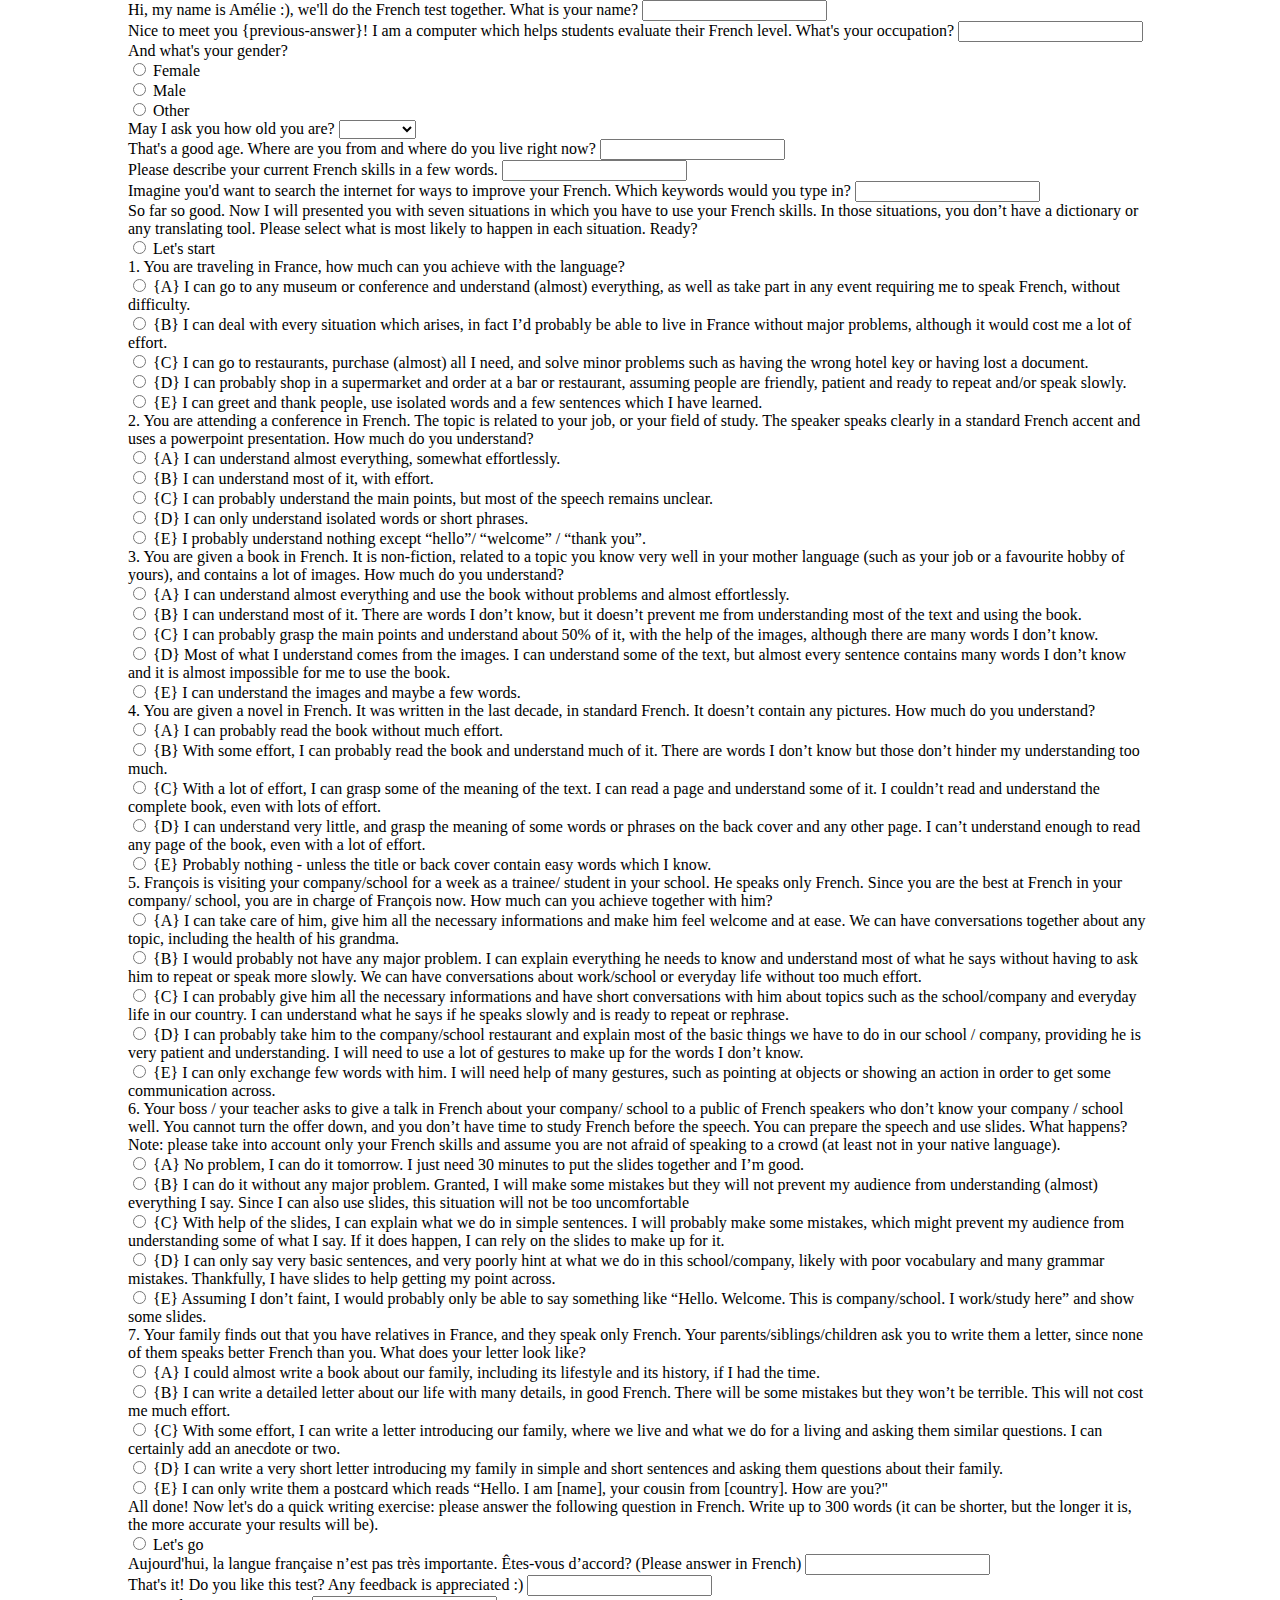
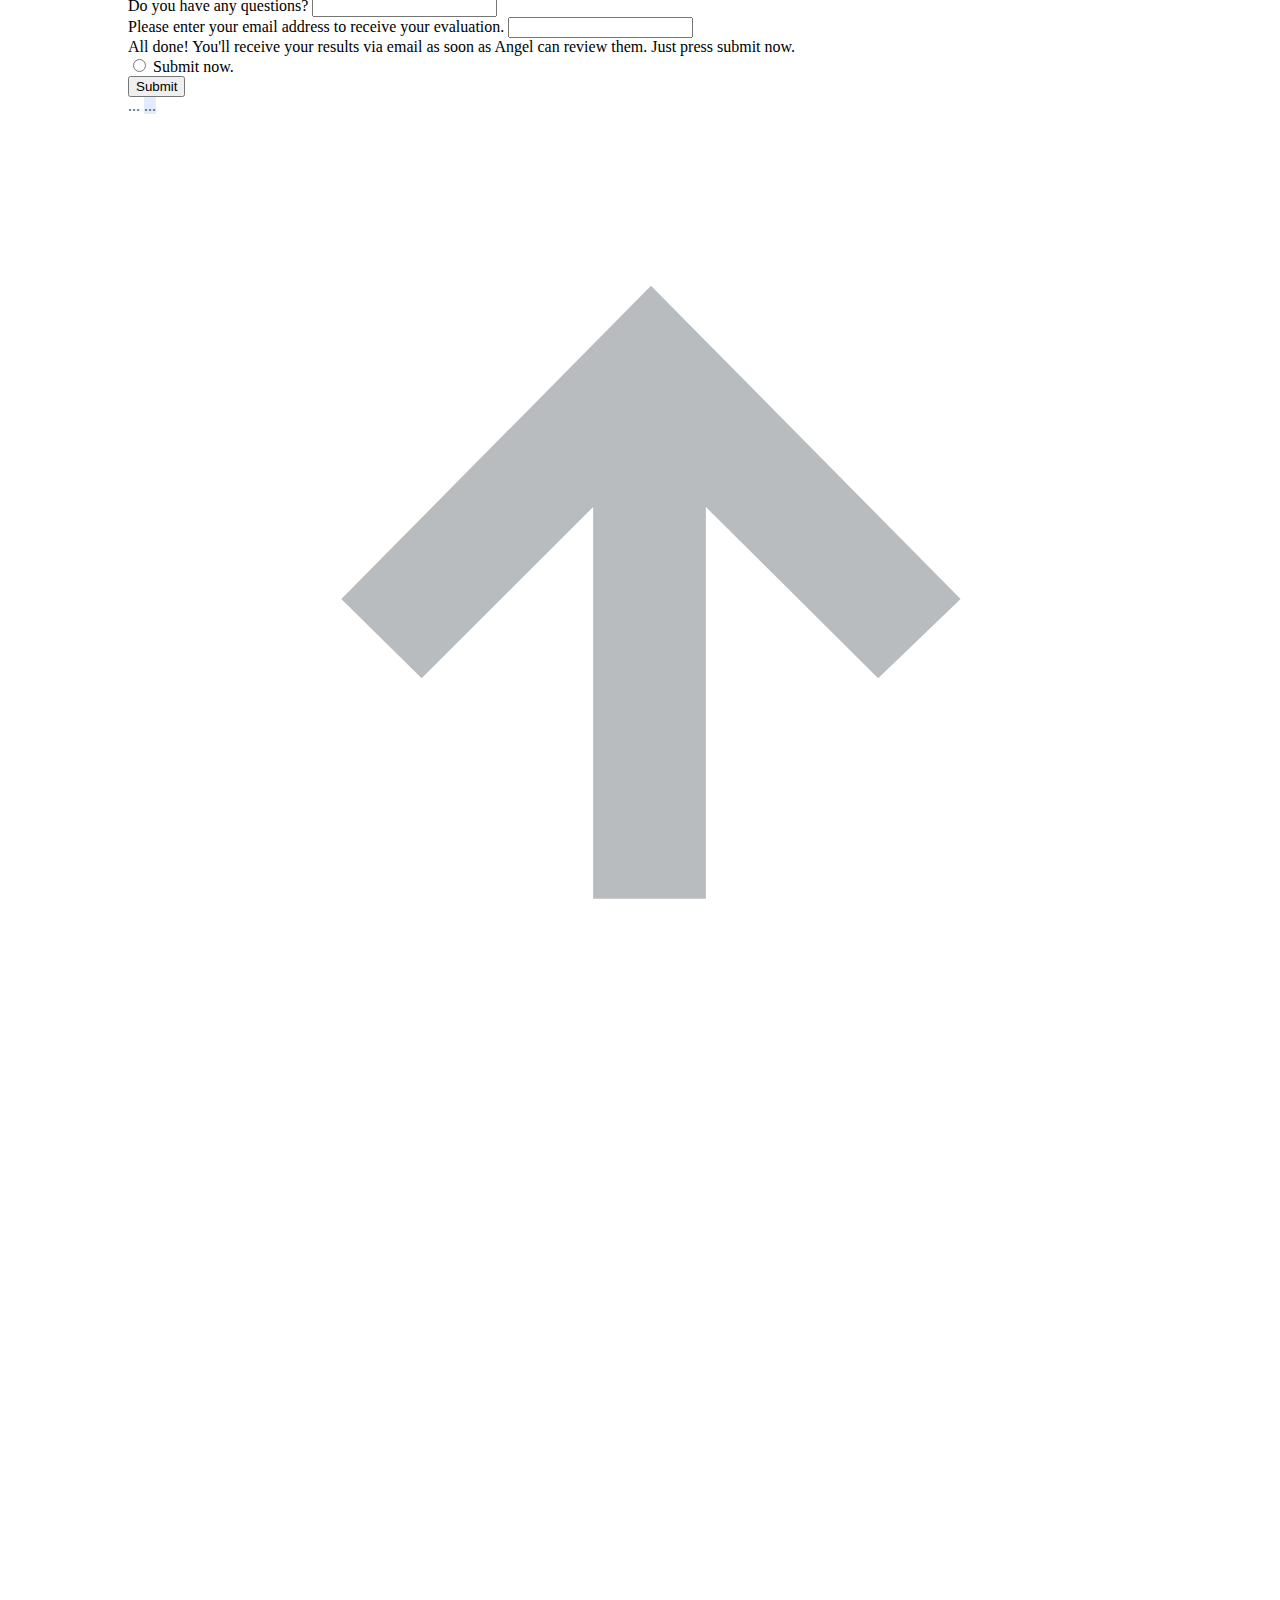
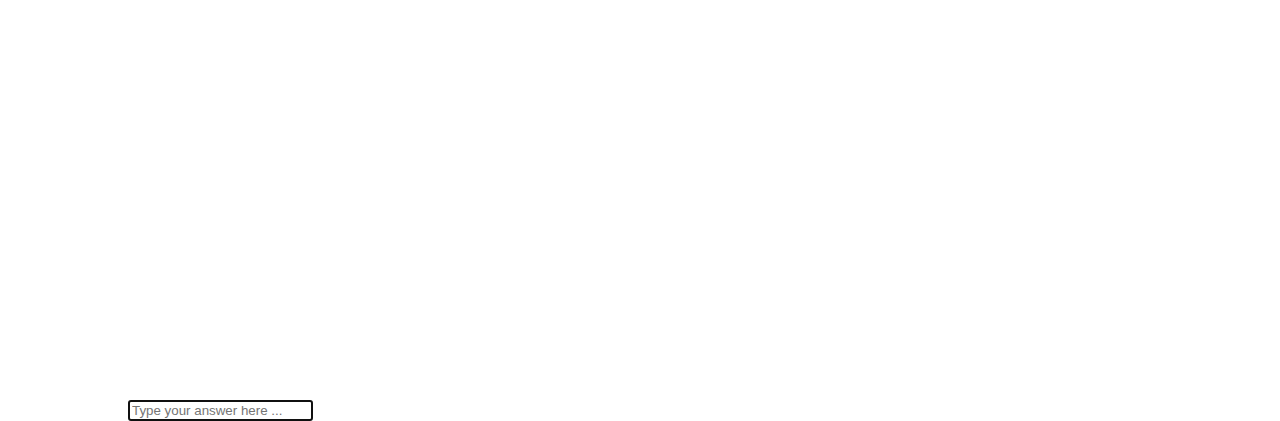
<file: assets/conversationalform/amelie.html>
<!DOCTYPE html>
<html>
<head>
<meta http-equiv="Content-Type" content="text/html;charset=UTF-8"> 
<!-- 
    ________     _                                                                      _                      
   /  ____  \   | |                                                  /\                | |                     
  /  / ___|  \  | |     __ _ _ __   __ _ _   _  __ _  __ _  ___     /  \   ___ __ _  __| | ___ _ __ ___  _   _ 
 |  | |       | | |    / _` | '_ \ / _` | | | |/ _` |/ _` |/ _ \   / /\ \ / __/ _` |/ _` |/ _ \ '_ ` _ \| | | |
 |  | |___    | | |___| (_| | | | | (_| | |_| | (_| | (_| |  __/  / ____ \ (_| (_| | (_| |  __/ | | | | | |_| |
  \  \____|  /  |______\__,_|_| |_|\__, |\__,_|\__,_|\__, |\___| /_/    \_\___\__,_|\__,_|\___|_| |_| |_|\__, |
   \________/                       __/ |             __/ |                                               __/ |
                                   |___/             |___/                                               |___/ 
-->
<title>French Placement Test</title>
<meta name="viewport" content="width=device-width, initial-scale=1.0, user-scalable=no">
<link rel="apple-touch-icon" sizes="57x57" href="favicon/apple-icon-57x57.png">
<link rel="apple-touch-icon" sizes="60x60" href="favicon/apple-icon-60x60.png">
<link rel="apple-touch-icon" sizes="72x72" href="favicon/apple-icon-72x72.png">
<link rel="apple-touch-icon" sizes="76x76" href="favicon/apple-icon-76x76.png">
<link rel="apple-touch-icon" sizes="114x114" href="favicon/apple-icon-114x114.png">
<link rel="apple-touch-icon" sizes="120x120" href="favicon/apple-icon-120x120.png">
<link rel="apple-touch-icon" sizes="144x144" href="favicon/apple-icon-144x144.png">
<link rel="apple-touch-icon" sizes="152x152" href="favicon/apple-icon-152x152.png">
<link rel="apple-touch-icon" sizes="180x180" href="favicon/apple-icon-180x180.png">
<link rel="icon" type="image/png" sizes="192x192"  href="favicon/android-icon-192x192.png">
<link rel="icon" type="image/png" sizes="32x32" href="favicon/favicon-32x32.png">
<link rel="icon" type="image/png" sizes="96x96" href="favicon/favicon-96x96.png">
<link rel="icon" type="image/png" sizes="16x16" href="favicon/favicon-16x16.png">
<link rel="manifest" href="favicon/manifest.json">
<meta name="msapplication-TileColor" content="#ffffff">
<meta name="msapplication-TileImage" content="favicon/ms-icon-144x144.png">
<meta name="theme-color" content="#ffffff">
<script src="https://ajax.googleapis.com/ajax/libs/jquery/3.1.1/jquery.min.js"></script>
<script src="calcamelie.js"></script>
<style>

</style>
<script type="text/javascript" src="conversational-form.min.js"></script>
<script type="text/javascript">
  var _dcq = _dcq || [];
  var _dcs = _dcs || {}; 
  _dcs.account = '3186016';
  
  (function() {
    var dc = document.createElement('script');
    dc.type = 'text/javascript'; dc.async = true; 
    dc.src = '//tag.getdrip.com/3186016.js';
    var s = document.getElementsByTagName('script')[0];
    s.parentNode.insertBefore(dc, s);
  })();
</script>
</head>


<body>
<div id="mautic">


<style type="text/css">
.drip-tab-container {
    visibility: hidden;
}
</style>

<style type="text/css">

body {
  max-width: 1024px;
  margin: 0 auto;
  padding: 0!important;
}

cf-input {
	bottom: 10px!important;
}

.conversational-form img.emoji {
    margin-top: -5px;
    margin-left: 0px;
    margin-right: 0;
}

cf-chat-response, cf-input input {
    color: #595c5d!important;
}

cf-list:hover {
	cursor: auto!important;
}

/* custom styles french lover */

cf-chat-response:nth-of-type(2n+2) text {
    background: #e3ecfc!important;
}

/* hide last chat head */

cf-chat-response:last-child.peak-thumb.show text {
    visibility: hidden!important;
}

/* desktop style sheet, stacks suggested replies */


cf-input-control-elements cf-list {
     width: 100%!important;
    transform: none!important;
}

cf-list-button {
    display: none;
}

cf-chat {
    margin-top: 30px;
}



/* mobile style sheet, suggested replies with horizontal scrolling */

@media screen and (max-width: 800px) {

cf-chat-response {
    display: table;
    max-width: 80%;
    min-width: 120px;
    width: auto;
    position: relative;
    -webkit-backface-visibility: hidden;
    -moz-backface-visibility: hidden;
    -ms-backface-visibility: hidden;
    backface-visibility: hidden;
    padding-left: 34px;
    padding-top: 16px;
    color: #aaafb0;
    margin-left: 0;
    margin-right: auto;
}

}



</style>

<script type="text/javascript">

</script>

<style type="text/css" scoped>
.drip-tab-container {
    visibility: hidden;
}
</style>
<div id="mauticform_wrapper_placementtest" class="mauticform_wrapper">
    <form autocomplete="false" role="form" method="post" action="https://frenchlover.mautic.net/form/submit?formId=13" id="mauticform_placementtest" data-mautic-form="placementtest">
        <div class="mauticform-error" id="mauticform_placementtest_error"></div>
        <div class="mauticform-message" id="mauticform_placementtest_message"></div>
        <div class="mauticform-innerform">

            
          <div class="mauticform-page-wrapper mauticform-page-1" data-mautic-form-page="1">

            <div id="mauticform_placementtest_hi_i_am_angel_whats_your"  data-validate="hi_i_am_angel_whats_your" data-validation-type="text" class="mauticform-row mauticform-text mauticform-field-1 mauticform-required">
                <label id="mauticform_label_placementtest_hi_i_am_angel_whats_your" for="mauticform_input_placementtest_hi_i_am_angel_whats_your" class="mauticform-label">Hi, my name is Amélie :), we'll do the French test together. What is your name?</label>
                <input id="mauticform_input_placementtest_hi_i_am_angel_whats_your" name="mauticform[hi_i_am_angel_whats_your]" value="" class="mauticform-input" type="text" />
                <span class="mauticform-errormsg" style="display: none;">This is required.</span>
            </div>

            <div id="mauticform_placementtest_whats_your_occupation"  class="mauticform-row mauticform-text mauticform-field-2">
                <label id="mauticform_label_placementtest_whats_your_occupation" for="mauticform_input_placementtest_whats_your_occupation" class="mauticform-label">Nice to meet you {previous-answer}! I am a computer which helps students evaluate their French level. What's your occupation?</label>
                <input id="mauticform_input_placementtest_whats_your_occupation" name="mauticform[whats_your_occupation]" value="" class="mauticform-input" type="text" />
                <span class="mauticform-errormsg" style="display: none;"></span>
            </div>

            <div id="mauticform_placementtest_whats_your_gender"  class="mauticform-row mauticform-radiogrp mauticform-field-3">
                <label  class="mauticform-label" for="mauticform_radiogrp_radio_whats_your_gender_Female1">And what's your gender?</label>
                <div class="mauticform-radiogrp-row">
                    <label id="mauticform_radiogrp_label_whats_your_gender_female0" for="mauticform_radiogrp_radio_whats_your_gender_female0"  class="mauticform-radiogrp-label">
                        <input cf-questions="And what's your gender?" name="mauticform[whats_your_gender]" class="mauticform-radiogrp-radio gender" name="mauticform[whats_your_gender]" id="mauticform_radiogrp_radio_whats_your_gender_female0" type="radio" value="female" />
                        Female
                    </label>
                </div>
                <div class="mauticform-radiogrp-row">
                    <label id="mauticform_radiogrp_label_whats_your_gender_male1" for="mauticform_radiogrp_radio_whats_your_gender_male1"  class="mauticform-radiogrp-label">
                        <input  name="mauticform[whats_your_gender]" class="mauticform-radiogrp-radio gender" name="mauticform[whats_your_gender]" id="mauticform_radiogrp_radio_whats_your_gender_male1" type="radio" value="male" />
                        Male
                    </label>
                </div>
                <div class="mauticform-radiogrp-row">
                    <label id="mauticform_radiogrp_label_whats_your_gender_othergender2" for="mauticform_radiogrp_radio_whats_your_gender_othergender2"  class="mauticform-radiogrp-label">
                        <input  name="mauticform[whats_your_gender]" class="mauticform-radiogrp-radio gender" name="mauticform[whats_your_gender]" id="mauticform_radiogrp_radio_whats_your_gender_othergender2" type="radio" value="othergender" />
                        Other
                    </label>
                </div>
                <span class="mauticform-errormsg" style="display: none;"></span>
            </div>

            <div id="mauticform_placementtest_how_old_are_you"  class="mauticform-row mauticform-select mauticform-field-4">
                <label id="mauticform_label_placementtest_how_old_are_you" for="mauticform_input_placementtest_how_old_are_you" class="mauticform-label">May I ask you how old you are?</label>
                <select id="mauticform_input_placementtest_how_old_are_you" name="mauticform[how_old_are_you]" value="" class="mauticform-selectbox">
                    <option value=""></option>
                    <option value="Under14">Under 14</option>
                    <option value="14-18">14-18</option>
                    <option value="18-25">18-25</option>
                    <option value="25-35">25-35</option>
                    <option value="35-45">35-45</option>
                    <option value="45-55">45-55</option>
                    <option value="55-65">55-65</option>
                    <option value="65+">65+</option>
                </select>
                <span class="mauticform-errormsg" style="display: none;"></span>
            </div>

            <div id="mauticform_placementtest_where_are_you_from__where"  class="mauticform-row mauticform-text mauticform-field-5">
                <label id="mauticform_label_placementtest_where_are_you_from__where" for="mauticform_input_placementtest_where_are_you_from__where" class="mauticform-label">That's a good age. Where are you from and where do you live right now?</label>
                <input id="mauticform_input_placementtest_where_are_you_from__where" name="mauticform[where_are_you_from__where]" value="" class="mauticform-input" type="text" />
                <span class="mauticform-errormsg" style="display: none;"></span>
            </div>

            <div id="mauticform_placementtest_please_describe_your_curr1"  class="mauticform-row mauticform-text mauticform-field-6">
                <label id="mauticform_label_placementtest_please_describe_your_curr1" for="mauticform_input_placementtest_please_describe_your_curr1" class="mauticform-label">Please describe your current French skills in a few words.</label>
                <input id="mauticform_input_placementtest_please_describe_your_curr1" name="mauticform[please_describe_your_curr1]" value="" class="mauticform-input" type="text" />
                <span class="mauticform-errormsg" style="display: none;"></span>
            </div>

            <div id="mauticform_placementtest_you_want_to_search_the_in1"  class="mauticform-row mauticform-text mauticform-field-7">
                <label id="mauticform_label_placementtest_you_want_to_search_the_in1" for="mauticform_input_placementtest_you_want_to_search_the_in1" class="mauticform-label">Imagine you'd want to search the internet for ways to improve your French. Which keywords would you type in?</label>
                <input id="mauticform_input_placementtest_you_want_to_search_the_in1" name="mauticform[you_want_to_search_the_in1]" value="" class="mauticform-input" type="text" />
                <span class="mauticform-errormsg" style="display: none;"></span>
            </div>

            <div id="mauticform_placementtest_so_far_so_good_now_i_will"  class="mauticform-row mauticform-radiogrp mauticform-field-8">
                <label  class="mauticform-label" for="mauticform_radiogrp_radio_so_far_so_good_now_i_will_Letsstart1">So far so good. Now I will presented you with seven situations in which you have to use your French skills. In those situations, you don’t have a dictionary or any translating tool. Please select what is most likely to happen in each situation. Ready?</label>
                <div class="mauticform-radiogrp-row">
                    <label id="mauticform_radiogrp_label_so_far_so_good_now_i_will_ok0" for="mauticform_radiogrp_radio_so_far_so_good_now_i_will_ok0"  class="mauticform-radiogrp-label">
                        <input cf-questions="So far so good. Now I will presented you with seven situations in which you have to use your French skills. In those situations, you don’t have a dictionary or any translating tool. Please select what is most likely to happen in each situation. Ready?" name="mauticform[so_far_so_good_now_i_will]" class="mauticform-radiogrp-radio" name="mauticform[so_far_so_good_now_i_will]" id="mauticform_radiogrp_radio_so_far_so_good_now_i_will_ok0" type="radio" value="ok" />
                        Let's start
                    </label>
                </div>
                <span class="mauticform-errormsg" style="display: none;"></span>
            </div>

            <div id="mauticform_placementtest_1_you_are_traveling_in_fr2"  class="mauticform-row mauticform-radiogrp mauticform-field-9">
                <label  class="mauticform-label" for="mauticform_radiogrp_radio_1_you_are_traveling_in_fr2_AIcangotoanymuseumorconferenceandunderstandalmosteverythingaswellastakepartinanyeventrequiringmetospeakFrenchwithoutdifficulty1">1. You are traveling in France, how much can you achieve with the language?</label>
                <div class="mauticform-radiogrp-row">
                    <label id="mauticform_radiogrp_label_1_you_are_traveling_in_fr2_A0" for="mauticform_radiogrp_radio_1_you_are_traveling_in_fr2_A0"  class="mauticform-radiogrp-label">
                        <input cf-questions="1. You are traveling in France, how much can you achieve with the language?" name="mauticform[1_you_are_traveling_in_fr2]" class="mauticform-radiogrp-radio q1" name="mauticform[1_you_are_traveling_in_fr2]" id="mauticform_radiogrp_radio_1_you_are_traveling_in_fr2_A0" type="radio" value="A" />
                        {A} I can go to any museum or conference and understand (almost) everything, as well as take part in any event requiring me to speak French, without difficulty.
                    </label>
                </div>
                <div class="mauticform-radiogrp-row">
                    <label id="mauticform_radiogrp_label_1_you_are_traveling_in_fr2_B1" for="mauticform_radiogrp_radio_1_you_are_traveling_in_fr2_B1"  class="mauticform-radiogrp-label">
                        <input  name="mauticform[1_you_are_traveling_in_fr2]" class="mauticform-radiogrp-radionq1" name="mauticform[1_you_are_traveling_in_fr2]" id="mauticform_radiogrp_radio_1_you_are_traveling_in_fr2_B1" type="radio" value="B" />
                        {B} I can deal with every situation which arises, in fact I’d probably be able to live in France without major problems, although it would cost me a lot of effort.
                    </label>
                </div>
                <div class="mauticform-radiogrp-row">
                    <label id="mauticform_radiogrp_label_1_you_are_traveling_in_fr2_C2" for="mauticform_radiogrp_radio_1_you_are_traveling_in_fr2_C2"  class="mauticform-radiogrp-label">
                        <input  name="mauticform[1_you_are_traveling_in_fr2]" class="mauticform-radiogrp-radio q1" name="mauticform[1_you_are_traveling_in_fr2]" id="mauticform_radiogrp_radio_1_you_are_traveling_in_fr2_C2" type="radio" value="C" />
                        {C} I can go to restaurants, purchase (almost) all I need, and solve minor problems such as having the wrong hotel key or having lost a document.
                    </label>
                </div>
                <div class="mauticform-radiogrp-row">
                    <label id="mauticform_radiogrp_label_1_you_are_traveling_in_fr2_D3" for="mauticform_radiogrp_radio_1_you_are_traveling_in_fr2_D3"  class="mauticform-radiogrp-label">
                        <input  name="mauticform[1_you_are_traveling_in_fr2]" class="mauticform-radiogrp-radio q1" name="mauticform[1_you_are_traveling_in_fr2]" id="mauticform_radiogrp_radio_1_you_are_traveling_in_fr2_D3" type="radio" value="D" />
                        {D} I can probably shop in a supermarket and order at a bar or restaurant, assuming people are friendly, patient and ready to repeat and/or speak slowly.
                    </label>
                </div>
                <div class="mauticform-radiogrp-row">
                    <label id="mauticform_radiogrp_label_1_you_are_traveling_in_fr2_E4" for="mauticform_radiogrp_radio_1_you_are_traveling_in_fr2_E4"  class="mauticform-radiogrp-label">
                        <input  name="mauticform[1_you_are_traveling_in_fr2]" class="mauticform-radiogrp-radio q1" name="mauticform[1_you_are_traveling_in_fr2]" id="mauticform_radiogrp_radio_1_you_are_traveling_in_fr2_E4" type="radio" value="E" />
                        {E} I can greet and thank people, use isolated words and a few sentences which I have learned.
                    </label>
                </div>
                <span class="mauticform-errormsg" style="display: none;"></span>
            </div>

            <div id="mauticform_placementtest_2_you_are_attending_a_con1"  class="mauticform-row mauticform-radiogrp mauticform-field-10">
                <label  class="mauticform-label" for="mauticform_radiogrp_radio_2_you_are_attending_a_con1_AIcanunderstandalmosteverythingsomewhateffortlessly1">2. You are attending a conference in French. The topic is related to your job, or your field of study. The speaker speaks clearly in a standard French accent and uses a powerpoint presentation. How much do you understand?</label>
                <div class="mauticform-radiogrp-row">
                    <label id="mauticform_radiogrp_label_2_you_are_attending_a_con1_A0" for="mauticform_radiogrp_radio_2_you_are_attending_a_con1_A0"  class="mauticform-radiogrp-label">
                        <input cf-questions="2. You are attending a conference in French. The topic is related to your job, or your field of study. The speaker speaks clearly in a standard French accent and uses a powerpoint presentation. How much do you understand?" name="mauticform[2_you_are_attending_a_con1]" class="q2 mauticform-radiogrp-radio" name="mauticform[2_you_are_attending_a_con1]" id="mauticform_radiogrp_radio_2_you_are_attending_a_con1_A0" type="radio" value="A" />
                        {A} I can understand almost everything, somewhat effortlessly.
                    </label>
                </div>
                <div class="mauticform-radiogrp-row">
                    <label id="mauticform_radiogrp_label_2_you_are_attending_a_con1_B1" for="mauticform_radiogrp_radio_2_you_are_attending_a_con1_B1"  class="mauticform-radiogrp-label">
                        <input  name="mauticform[2_you_are_attending_a_con1]" class="mauticform-radiogrp-radio q2" name="mauticform[2_you_are_attending_a_con1]" id="mauticform_radiogrp_radio_2_you_are_attending_a_con1_B1" type="radio" value="B" />
                        {B} I can understand most of it, with effort.
                    </label>
                </div>
                <div class="mauticform-radiogrp-row">
                    <label id="mauticform_radiogrp_label_2_you_are_attending_a_con1_C2" for="mauticform_radiogrp_radio_2_you_are_attending_a_con1_C2"  class="mauticform-radiogrp-label">
                        <input  name="mauticform[2_you_are_attending_a_con1]" class="mauticform-radiogrp-radio q2" name="mauticform[2_you_are_attending_a_con1]" id="mauticform_radiogrp_radio_2_you_are_attending_a_con1_C2" type="radio" value="C" />
                        {C} I can probably understand the main points, but most of the speech remains unclear.
                    </label>
                </div>
                <div class="mauticform-radiogrp-row">
                    <label id="mauticform_radiogrp_label_2_you_are_attending_a_con1_D3" for="mauticform_radiogrp_radio_2_you_are_attending_a_con1_D3"  class="mauticform-radiogrp-label">
                        <input  name="mauticform[2_you_are_attending_a_con1]" class="mauticform-radiogrp-radio q2" name="mauticform[2_you_are_attending_a_con1]" id="mauticform_radiogrp_radio_2_you_are_attending_a_con1_D3" type="radio" value="D" />
                        {D} I can only understand isolated words or short phrases.
                    </label>
                </div>
                <div class="mauticform-radiogrp-row">
                    <label id="mauticform_radiogrp_label_2_you_are_attending_a_con1_E4" for="mauticform_radiogrp_radio_2_you_are_attending_a_con1_E4"  class="mauticform-radiogrp-label">
                        <input  name="mauticform[2_you_are_attending_a_con1]" class="mauticform-radiogrp-radio q2" name="mauticform[2_you_are_attending_a_con1]" id="mauticform_radiogrp_radio_2_you_are_attending_a_con1_E4" type="radio" value="E" />
                        {E} I probably understand nothing except “hello”/ “welcome” / “thank you”.
                    </label>
                </div>
                <span class="mauticform-errormsg" style="display: none;"></span>
            </div>

            <div id="mauticform_placementtest_3_you_are_given_a_book_in"  class="mauticform-row mauticform-radiogrp mauticform-field-11">
                <label  class="mauticform-label" for="mauticform_radiogrp_radio_3_you_are_given_a_book_in_AIcanunderstandalmosteverythingandusethebookwithoutproblemsandalmosteffortlessly1">3. You are given a book in French. It is non-fiction, related to a topic you know very well in your mother language (such as your job or a favourite hobby of yours), and contains a lot of images. How much do you understand?</label>
                <div class="mauticform-radiogrp-row">
                    <label id="mauticform_radiogrp_label_3_you_are_given_a_book_in_A0" for="mauticform_radiogrp_radio_3_you_are_given_a_book_in_A0"  class="mauticform-radiogrp-label">
                        <input cf-questions="3. You are given a book in French. It is non-fiction, related to a topic you know very well in your mother language (such as your job or a favourite hobby of yours), and contains a lot of images. How much do you understand?" name="mauticform[3_you_are_given_a_book_in]" class="q3 mauticform-radiogrp-radio" name="mauticform[3_you_are_given_a_book_in]" id="mauticform_radiogrp_radio_3_you_are_given_a_book_in_A0" type="radio" value="A" />
                        {A} I can understand almost everything and use the book without problems and almost effortlessly.
                    </label>
                </div>
                <div class="mauticform-radiogrp-row">
                    <label id="mauticform_radiogrp_label_3_you_are_given_a_book_in_B1" for="mauticform_radiogrp_radio_3_you_are_given_a_book_in_B1"  class="mauticform-radiogrp-label">
                        <input  name="mauticform[3_you_are_given_a_book_in]" class="mauticform-radiogrp-radio q3" name="mauticform[3_you_are_given_a_book_in]" id="mauticform_radiogrp_radio_3_you_are_given_a_book_in_B1" type="radio" value="B" />
                        {B} I can understand most of it. There are words I don’t know, but it doesn’t prevent me from understanding most of the text and using the book.
                    </label>
                </div>
                <div class="mauticform-radiogrp-row">
                    <label id="mauticform_radiogrp_label_3_you_are_given_a_book_in_C2" for="mauticform_radiogrp_radio_3_you_are_given_a_book_in_C2"  class="mauticform-radiogrp-label">
                        <input  name="mauticform[3_you_are_given_a_book_in]" class="mauticform-radiogrp-radio q3" name="mauticform[3_you_are_given_a_book_in]" id="mauticform_radiogrp_radio_3_you_are_given_a_book_in_C2" type="radio" value="C" />
                        {C} I can probably grasp the main points and understand about 50% of it, with the help of the images, although there are many words I don’t know.
                    </label>
                </div>
                <div class="mauticform-radiogrp-row">
                    <label id="mauticform_radiogrp_label_3_you_are_given_a_book_in_D3" for="mauticform_radiogrp_radio_3_you_are_given_a_book_in_D3"  class="mauticform-radiogrp-label">
                        <input  name="mauticform[3_you_are_given_a_book_in]" class="mauticform-radiogrp-radio q3" name="mauticform[3_you_are_given_a_book_in]" id="mauticform_radiogrp_radio_3_you_are_given_a_book_in_D3" type="radio" value="D" />
                        {D} Most of what I understand comes from the images. I can understand some of the text, but almost every sentence contains many words I don’t know and it is almost impossible for me to use the book.
                    </label>
                </div>
                <div class="mauticform-radiogrp-row">
                    <label id="mauticform_radiogrp_label_3_you_are_given_a_book_in_E4" for="mauticform_radiogrp_radio_3_you_are_given_a_book_in_E4"  class="mauticform-radiogrp-label">
                        <input  name="mauticform[3_you_are_given_a_book_in]" class="mauticform-radiogrp-radio q3" name="mauticform[3_you_are_given_a_book_in]" id="mauticform_radiogrp_radio_3_you_are_given_a_book_in_E4" type="radio" value="E" />
                        {E} I can understand the images and maybe a few words.
                    </label>
                </div>
                <span class="mauticform-errormsg" style="display: none;"></span>
            </div>

            <div id="mauticform_placementtest_4_you_are_given_a_novel_i"  class="mauticform-row mauticform-radiogrp mauticform-field-12">
                <label  class="mauticform-label" for="mauticform_radiogrp_radio_4_you_are_given_a_novel_i_AIcanprobablyreadthebookwithoutmucheffort1">4. You are given a novel in French. It was written in the last decade, in standard French. It doesn’t contain any pictures. How much do you understand?</label>
                <div class="mauticform-radiogrp-row">
                    <label id="mauticform_radiogrp_label_4_you_are_given_a_novel_i_A0" for="mauticform_radiogrp_radio_4_you_are_given_a_novel_i_A0"  class="mauticform-radiogrp-label">
                        <input cf-questions="4. You are given a novel in French. It was written in the last decade, in standard French. It doesn’t contain any pictures. How much do you understand?" name="mauticform[4_you_are_given_a_novel_i]" class="mauticform-radiogrp-radio q4" name="mauticform[4_you_are_given_a_novel_i]" id="mauticform_radiogrp_radio_4_you_are_given_a_novel_i_A0" type="radio" value="A" />
                        {A} I can probably read the book without much effort.
                    </label>
                </div>
                <div class="mauticform-radiogrp-row">
                    <label id="mauticform_radiogrp_label_4_you_are_given_a_novel_i_B1" for="mauticform_radiogrp_radio_4_you_are_given_a_novel_i_B1"  class="mauticform-radiogrp-label">
                        <input  name="mauticform[4_you_are_given_a_novel_i]" class="mauticform-radiogrp-radio q4" name="mauticform[4_you_are_given_a_novel_i]" id="mauticform_radiogrp_radio_4_you_are_given_a_novel_i_B1" type="radio" value="B" />
                        {B} With some effort, I can probably read the book and understand much of it. There are words I don’t know but those don’t hinder my understanding too much.
                    </label>
                </div>
                <div class="mauticform-radiogrp-row">
                    <label id="mauticform_radiogrp_label_4_you_are_given_a_novel_i_C2" for="mauticform_radiogrp_radio_4_you_are_given_a_novel_i_C2"  class="mauticform-radiogrp-label">
                        <input  name="mauticform[4_you_are_given_a_novel_i]" class="mauticform-radiogrp-radio q4" name="mauticform[4_you_are_given_a_novel_i]" id="mauticform_radiogrp_radio_4_you_are_given_a_novel_i_C2" type="radio" value="C" />
                        {C} With a lot of effort, I can grasp some of the meaning of the text. I can read a page and understand some of it. I couldn’t read and understand the complete book, even with lots of effort.
                    </label>
                </div>
                <div class="mauticform-radiogrp-row">
                    <label id="mauticform_radiogrp_label_4_you_are_given_a_novel_i_D3" for="mauticform_radiogrp_radio_4_you_are_given_a_novel_i_D3"  class="mauticform-radiogrp-label">
                        <input  name="mauticform[4_you_are_given_a_novel_i]" class="mauticform-radiogrp-radio q4" name="mauticform[4_you_are_given_a_novel_i]" id="mauticform_radiogrp_radio_4_you_are_given_a_novel_i_D3" type="radio" value="D" />
                        {D} I can understand very little, and grasp the meaning of some words or phrases on the back cover and any other page. I can’t understand enough to read any page of the book, even with a lot of effort.
                    </label>
                </div>
                <div class="mauticform-radiogrp-row">
                    <label id="mauticform_radiogrp_label_4_you_are_given_a_novel_i_E4" for="mauticform_radiogrp_radio_4_you_are_given_a_novel_i_E4"  class="mauticform-radiogrp-label">
                        <input  name="mauticform[4_you_are_given_a_novel_i]" class="mauticform-radiogrp-radio q4" name="mauticform[4_you_are_given_a_novel_i]" id="mauticform_radiogrp_radio_4_you_are_given_a_novel_i_E4" type="radio" value="E" />
                        {E} Probably nothing - unless the title or back cover contain easy words which I know.
                    </label>
                </div>
                <span class="mauticform-errormsg" style="display: none;"></span>
            </div>

            <div id="mauticform_placementtest_5_this_is_francois_he_is"  class="mauticform-row mauticform-radiogrp mauticform-field-13">
                <label  class="mauticform-label" for="[base64]">5. François is visiting your company/school for a week as a trainee/ student in your school. He speaks only French. Since you are the best at French in your company/ school, you are in charge of François now. How much can you achieve together with him?</label>
                <div class="mauticform-radiogrp-row">
                    <label id="mauticform_radiogrp_label_5_this_is_francois_he_is_A0" for="mauticform_radiogrp_radio_5_this_is_francois_he_is_A0"  class="mauticform-radiogrp-label">
                        <input cf-questions="5. François is visiting your company/school for a week as a trainee/ student in your school. He speaks only French. Since you are the best at French in your company/ school, you are in charge of François now. How much can you achieve together with him?" name="mauticform[5_this_is_francois_he_is]" class="mauticform-radiogrp-radio q5" name="mauticform[5_this_is_francois_he_is]" id="mauticform_radiogrp_radio_5_this_is_francois_he_is_A0" type="radio" value="A" />
                        {A} I can take care of him, give him all the necessary informations and make him feel welcome and at ease. We can have conversations together about any topic, including the health of his grandma.
                    </label>
                </div>
                <div class="mauticform-radiogrp-row">
                    <label id="mauticform_radiogrp_label_5_this_is_francois_he_is_B1" for="mauticform_radiogrp_radio_5_this_is_francois_he_is_B1"  class="mauticform-radiogrp-label">
                        <input  name="mauticform[5_this_is_francois_he_is]" class="mauticform-radiogrp-radio q5" name="mauticform[5_this_is_francois_he_is]" id="mauticform_radiogrp_radio_5_this_is_francois_he_is_B1" type="radio" value="B" />
                        {B} I would probably not have any major problem. I can explain everything he needs to know and understand most of what he says without having to ask him to repeat or speak more slowly. We can have conversations about work/school or everyday life without too much effort.
                    </label>
                </div>
                <div class="mauticform-radiogrp-row">
                    <label id="mauticform_radiogrp_label_5_this_is_francois_he_is_C2" for="mauticform_radiogrp_radio_5_this_is_francois_he_is_C2"  class="mauticform-radiogrp-label">
                        <input  name="mauticform[5_this_is_francois_he_is]" class="mauticform-radiogrp-radio q5" name="mauticform[5_this_is_francois_he_is]" id="mauticform_radiogrp_radio_5_this_is_francois_he_is_C2" type="radio" value="C" />
                        {C} I can probably give him all the necessary informations and have short conversations with him about topics such as the school/company and everyday life in our country. I can understand what he says if he speaks slowly and is ready to repeat or rephrase.
                    </label>
                </div>
                <div class="mauticform-radiogrp-row">
                    <label id="mauticform_radiogrp_label_5_this_is_francois_he_is_D3" for="mauticform_radiogrp_radio_5_this_is_francois_he_is_D3"  class="mauticform-radiogrp-label">
                        <input  name="mauticform[5_this_is_francois_he_is]" class="mauticform-radiogrp-radio q5" name="mauticform[5_this_is_francois_he_is]" id="mauticform_radiogrp_radio_5_this_is_francois_he_is_D3" type="radio" value="D" />
                        {D} I can probably take him to the company/school restaurant and explain most of the basic things we have to do in our school / company, providing he is very patient and understanding. I will need to use a lot of gestures to make up for the words I don’t know.
                    </label>
                </div>
                <div class="mauticform-radiogrp-row">
                    <label id="mauticform_radiogrp_label_5_this_is_francois_he_is_E4" for="mauticform_radiogrp_radio_5_this_is_francois_he_is_E4"  class="mauticform-radiogrp-label">
                        <input  name="mauticform[5_this_is_francois_he_is]" class="mauticform-radiogrp-radio q5" name="mauticform[5_this_is_francois_he_is]" id="mauticform_radiogrp_radio_5_this_is_francois_he_is_E4" type="radio" value="E" />
                        {E} I can only exchange few words with him. I will need help of many gestures, such as pointing at objects or showing an action in order to get some communication across.
                    </label>
                </div>
                <span class="mauticform-errormsg" style="display: none;"></span>
            </div>

            <div id="mauticform_placementtest_6_your_boss__your_teacher"  class="mauticform-row mauticform-radiogrp mauticform-field-14">
                <label  class="mauticform-label" for="mauticform_radiogrp_radio_6_your_boss__your_teacher_ANoproblemIcandoittomorrowIjustneed30minutestoputtheslidestogetherandImgood1">6. Your boss / your teacher asks to give a talk in French about your company/ school to a public of French speakers who don’t know your company / school well. You cannot turn the offer down, and you don’t have time to study French before the speech. You can prepare the speech and use slides. What happens? Note: please take into account only your French skills and assume you are not afraid of speaking to a crowd (at least not in your native language).</label>
                <div class="mauticform-radiogrp-row">
                    <label id="mauticform_radiogrp_label_6_your_boss__your_teacher_A0" for="mauticform_radiogrp_radio_6_your_boss__your_teacher_A0"  class="mauticform-radiogrp-label">
                        <input cf-questions="6. Your boss / your teacher asks to give a talk in French about your company/ school to a public of French speakers who don’t know your company / school well. You cannot turn the offer down, and you don’t have time to study French before the speech. You can prepare the speech and use slides. What happens? Note: please take into account only your French skills and assume you are not afraid of speaking to a crowd (at least not in your native language)." name="mauticform[6_your_boss__your_teacher]" class="mauticform-radiogrp-radio q6" name="mauticform[6_your_boss__your_teacher]" id="mauticform_radiogrp_radio_6_your_boss__your_teacher_A0" type="radio" value="A" />
                        {A} No problem, I can do it tomorrow. I just need 30 minutes to put the slides together and I’m good.
                    </label>
                </div>
                <div class="mauticform-radiogrp-row">
                    <label id="mauticform_radiogrp_label_6_your_boss__your_teacher_B1" for="mauticform_radiogrp_radio_6_your_boss__your_teacher_B1"  class="mauticform-radiogrp-label">
                        <input  name="mauticform[6_your_boss__your_teacher]" class="mauticform-radiogrp-radio q6" name="mauticform[6_your_boss__your_teacher]" id="mauticform_radiogrp_radio_6_your_boss__your_teacher_B1" type="radio" value="B" />
                        {B} I can do it without any major problem. Granted, I will make some mistakes but they will not prevent my audience from understanding (almost) everything I say. Since I can also use slides, this situation will not be too uncomfortable
                    </label>
                </div>
                <div class="mauticform-radiogrp-row">
                    <label id="mauticform_radiogrp_label_6_your_boss__your_teacher_C2" for="mauticform_radiogrp_radio_6_your_boss__your_teacher_C2"  class="mauticform-radiogrp-label">
                        <input  name="mauticform[6_your_boss__your_teacher]" class="mauticform-radiogrp-radio q6" name="mauticform[6_your_boss__your_teacher]" id="mauticform_radiogrp_radio_6_your_boss__your_teacher_C2" type="radio" value="C" />
                        {C} With help of the slides, I can explain what we do in simple sentences. I will probably make some mistakes, which might prevent my audience from understanding some of what I say. If it does happen, I can rely on the slides to make up for it.
                    </label>
                </div>
                <div class="mauticform-radiogrp-row">
                    <label id="mauticform_radiogrp_label_6_your_boss__your_teacher_D3" for="mauticform_radiogrp_radio_6_your_boss__your_teacher_D3"  class="mauticform-radiogrp-label">
                        <input  name="mauticform[6_your_boss__your_teacher]" class="mauticform-radiogrp-radio q6" name="mauticform[6_your_boss__your_teacher]" id="mauticform_radiogrp_radio_6_your_boss__your_teacher_D3" type="radio" value="D" />
                        {D} I can only say very basic sentences, and very poorly hint at what we do in this school/company, likely with poor vocabulary and many grammar mistakes. Thankfully, I have slides to help getting my point across.
                    </label>
                </div>
                <div class="mauticform-radiogrp-row">
                    <label id="mauticform_radiogrp_label_6_your_boss__your_teacher_E4" for="mauticform_radiogrp_radio_6_your_boss__your_teacher_E4"  class="mauticform-radiogrp-label">
                        <input  name="mauticform[6_your_boss__your_teacher]" class="mauticform-radiogrp-radio q6" name="mauticform[6_your_boss__your_teacher]" id="mauticform_radiogrp_radio_6_your_boss__your_teacher_E4" type="radio" value="E" />
                        {E} Assuming I don’t faint, I would probably only be able to say something like “Hello. Welcome. This is company/school. I work/study here” and show some slides.
                    </label>
                </div>
                <span class="mauticform-errormsg" style="display: none;"></span>
            </div>

            <div id="mauticform_placementtest_7_your_family_finds_out_t"  class="mauticform-row mauticform-radiogrp mauticform-field-15">
                <label  class="mauticform-label" for="mauticform_radiogrp_radio_7_your_family_finds_out_t_AIcouldalmostwriteabookaboutourfamilyincludingitslifestyleanditshistoryifIhadthetime1">7. Your family finds out that you have relatives in France, and they speak only French. Your parents/siblings/children ask you to write them a letter, since none of them speaks better French than you. What does your letter look like?</label>
                <div class="mauticform-radiogrp-row">
                    <label id="mauticform_radiogrp_label_7_your_family_finds_out_t_A0" for="mauticform_radiogrp_radio_7_your_family_finds_out_t_A0"  class="mauticform-radiogrp-label">
                        <input cf-questions="7. Your family finds out that you have relatives in France, and they speak only French. Your parents/siblings/children ask you to write them a letter, since none of them speaks better French than you. What does your letter look like?" name="mauticform[7_your_family_finds_out_t]" class="mauticform-radiogrp-radio q7" name="mauticform[7_your_family_finds_out_t]" id="mauticform_radiogrp_radio_7_your_family_finds_out_t_A0" type="radio" value="A" />
                        {A} I could almost write a book about our family, including its lifestyle and its history, if I had the time.
                    </label>
                </div>
                <div class="mauticform-radiogrp-row">
                    <label id="mauticform_radiogrp_label_7_your_family_finds_out_t_B1" for="mauticform_radiogrp_radio_7_your_family_finds_out_t_B1"  class="mauticform-radiogrp-label">
                        <input  name="mauticform[7_your_family_finds_out_t]" class="mauticform-radiogrp-radio q7" name="mauticform[7_your_family_finds_out_t]" id="mauticform_radiogrp_radio_7_your_family_finds_out_t_B1" type="radio" value="B" />
                        {B} I can write a detailed letter about our life with many details, in good French. There will be some mistakes but they won’t be terrible. This will not cost me much effort.
                    </label>
                </div>
                <div class="mauticform-radiogrp-row">
                    <label id="mauticform_radiogrp_label_7_your_family_finds_out_t_C2" for="mauticform_radiogrp_radio_7_your_family_finds_out_t_C2"  class="mauticform-radiogrp-label">
                        <input  name="mauticform[7_your_family_finds_out_t]" class="mauticform-radiogrp-radio q7" name="mauticform[7_your_family_finds_out_t]" id="mauticform_radiogrp_radio_7_your_family_finds_out_t_C2" type="radio" value="C" />
                        {C} With some effort, I can write a letter introducing our family, where we live and what we do for a living and asking them similar questions. I can certainly add an anecdote or two.
                    </label>
                </div>
                <div class="mauticform-radiogrp-row">
                    <label id="mauticform_radiogrp_label_7_your_family_finds_out_t_D3" for="mauticform_radiogrp_radio_7_your_family_finds_out_t_D3"  class="mauticform-radiogrp-label">
                        <input  name="mauticform[7_your_family_finds_out_t]" class="mauticform-radiogrp-radio q7" name="mauticform[7_your_family_finds_out_t]" id="mauticform_radiogrp_radio_7_your_family_finds_out_t_D3" type="radio" value="D" />
                        {D} I can write a very short letter introducing my family in simple and short sentences and asking them questions about their family.
                    </label>
                </div>
                <div class="mauticform-radiogrp-row">
                    <label id="mauticform_radiogrp_label_7_your_family_finds_out_t_E4" for="mauticform_radiogrp_radio_7_your_family_finds_out_t_E4"  class="mauticform-radiogrp-label">
                        <input  name="mauticform[7_your_family_finds_out_t]" class="mauticform-radiogrp-radio q7" name="mauticform[7_your_family_finds_out_t]" id="mauticform_radiogrp_radio_7_your_family_finds_out_t_E4" type="radio" value="E" />
                        {E} I can only write them a postcard which reads “Hello. I am [name], your cousin from [country]. How are you?"
                    </label>
                </div>
                <span class="mauticform-errormsg" style="display: none;"></span>
            </div>

            <div id="mauticform_placementtest_writing_please_answer_the"  class="mauticform-row mauticform-radiogrp mauticform-field-16">
                <label  class="mauticform-label" for="mauticform_radiogrp_radio_writing_please_answer_the_Letsgo1">All done! Now let's do a quick writing exercise: please answer the following question in French. Write up to 300 words (it can be shorter, but the longer it is, the more accurate your results will be).</label>
                <div class="mauticform-radiogrp-row">
                    <label id="mauticform_radiogrp_label_writing_please_answer_the_ok0" for="mauticform_radiogrp_radio_writing_please_answer_the_ok0"  class="mauticform-radiogrp-label">
                        <input cf-questions="All done! Now let's do a quick writing exercise: please answer the following question in French. Write up to 300 words (it can be shorter, but the longer it is, the more accurate your results will be)." name="mauticform[writing_please_answer_the]" class="mauticform-radiogrp-radio" name="mauticform[writing_please_answer_the]" id="mauticform_radiogrp_radio_writing_please_answer_the_ok0" type="radio" value="ok" />
                        Let's go
                    </label>
                </div>
                <span class="mauticform-errormsg" style="display: none;"></span>
            </div>

            <div id="mauticform_placementtest_aujourdhui_la_langue_fran"  class="mauticform-row mauticform-text mauticform-field-17">
                <label id="mauticform_label_placementtest_aujourdhui_la_langue_fran" for="mauticform_input_placementtest_aujourdhui_la_langue_fran" class="mauticform-label">Aujourd'hui, la langue française n’est pas très importante. Êtes-vous d’accord? (Please answer in French)</label>
                <input id="mauticform_input_placementtest_aujourdhui_la_langue_fran" name="mauticform[aujourdhui_la_langue_fran]" value="" class="mauticform-input" type="text" />
                <span class="mauticform-errormsg" style="display: none;"></span>
            </div>

            <div id="mauticform_placementtest_how_do_you_like_this_test"  class="mauticform-row mauticform-text mauticform-field-18">
                <label id="mauticform_label_placementtest_how_do_you_like_this_test" for="mauticform_input_placementtest_how_do_you_like_this_test" class="mauticform-label">That's it! Do you like this test? Any feedback is appreciated :)</label>
                <input id="mauticform_input_placementtest_how_do_you_like_this_test" name="mauticform[how_do_you_like_this_test]" value="" class="mauticform-input" type="text" />
                <span class="mauticform-errormsg" style="display: none;"></span>
            </div>

            <div id="mauticform_placementtest_do_you_have_any_questions"  class="mauticform-row mauticform-text mauticform-field-19">
                <label id="mauticform_label_placementtest_do_you_have_any_questions" for="mauticform_input_placementtest_do_you_have_any_questions" class="mauticform-label">Do you have any questions?</label>
                <input id="mauticform_input_placementtest_do_you_have_any_questions" name="mauticform[do_you_have_any_questions]" value="" class="mauticform-input" type="text" />
                <span class="mauticform-errormsg" style="display: none;"></span>
            </div>

            <div id="mauticform_placementtest_please_enter_your_email_a"  class="mauticform-row mauticform-email mauticform-field-20">
                <label id="mauticform_label_placementtest_please_enter_your_email_a" for="mauticform_input_placementtest_please_enter_your_email_a" class="mauticform-label">Please enter your email address to receive your evaluation.</label>
                <input id="mauticform_input_placementtest_please_enter_your_email_a" name="mauticform[please_enter_your_email_a]" value="" class="mauticform-input" type="email" />
                <span class="mauticform-errormsg" style="display: none;"></span>
            </div>

            <div id="mauticform_placementtest_all_done_youll_receive_yo"  class="mauticform-row mauticform-radiogrp mauticform-field-21">
                <label  class="mauticform-label" for="mauticform_radiogrp_radio_all_done_youll_receive_yo_Thankyou1">All done! You'll receive your results via email as soon as Angel can review them. Just press submit now.️</label>
                <div class="mauticform-radiogrp-row">
                    <label id="mauticform_radiogrp_label_all_done_youll_receive_yo_thanks0" for="mauticform_radiogrp_radio_all_done_youll_receive_yo_thanks0"  class="mauticform-radiogrp-label">
                        <input cf-questions="All done! You'll receive your results via email as soon as Angel can review them. Just press submit now.️" name="mauticform[all_done_youll_receive_yo]" class="mauticform-radiogrp-radio" name="mauticform[all_done_youll_receive_yo]" id="mauticform_radiogrp_radio_all_done_youll_receive_yo_thanks0" type="radio" value="thanks" />
                        Submit now.
                    </label>
                </div>
                <span class="mauticform-errormsg" style="display: none;"></span>
            </div>

            <div id="mauticform_placementtest_submit"  class="mauticform-row mauticform-button-wrapper mauticform-field-22">
                <button type="submit" name="mauticform[submit]" id="mauticform_input_placementtest_submit" name="mauticform[submit]" value="" class="mauticform-button btn btn-default" value="1">Submit</button>
            </div>
            </div>
        </div>

        <input type="hidden" name="mauticform[formId]" id="mauticform_placementtest_id" value="13"/>
        <input type="hidden" name="mauticform[return]" id="mauticform_placementtest_return" value=""/>
        <input type="hidden" name="mauticform[formName]" id="mauticform_placementtest_name" value="placementtest"/>
</form>
</div>

<!-- Submit Action  -->
<script type="text/javascript">
window.ConversationalForm = new cf.ConversationalForm({
           formEl: document.getElementById("mauticform_placementtest"),
                submitCallback: function(){
						console.log("custom submit callback reached");
						calculateamelieresult();
					}
}); 

$(window).on('load', function() {
        window.scrollTo(0,document.body.scrollHeight);
        setTimeout(function(){ window.scrollTo(0,document.body.scrollHeight); }, 300);
    });
</script> 
<script>
  (function(i,s,o,g,r,a,m){i['GoogleAnalyticsObject']=r;i[r]=i[r]||function(){
  (i[r].q=i[r].q||[]).push(arguments)},i[r].l=1*new Date();a=s.createElement(o),
  m=s.getElementsByTagName(o)[0];a.async=1;a.src=g;m.parentNode.insertBefore(a,m)
  })(window,document,'script','https://www.google-analytics.com/analytics.js','ga');

  ga('create', 'UA-77806676-1', 'auto');
  ga('send', 'pageview');

</script>


<!-- Drip -->
<script type="text/javascript">
  var _dcq = _dcq || [];
  var _dcs = _dcs || {}; 
  _dcs.account = '3186016';
  
  (function() {
    var dc = document.createElement('script');
    dc.type = 'text/javascript'; dc.async = true; 
    dc.src = '//tag.getdrip.com/3186016.js';
    var s = document.getElementsByTagName('script')[0];
    s.parentNode.insertBefore(dc, s);
  })();
</script>
</body>
</html>
</file>
<file: indexstyle/indexcss.css>
﻿@font-face {
    font-family: 'Apercu Bold';
    src: url('apercu_bold-webfont-webfont.eot');
    src: url('apercu_bold-webfont-webfont.eot?#iefix') format('embedded-opentype'),
         url('apercu_bold-webfont-webfont.woff') format('woff'),
         url('apercu_bold-webfont-webfont.ttf') format('truetype'),
         url('apercu_bold-webfont-webfont.svg#apercu_bolduploaded_file') format('svg');
    font-weight: normal;
    font-style: normal;

}



@font-face {
    font-family: 'Apercu Regular';
    src: url('apercu_regular-webfont-webfont.eot');
    src: url('apercu_regular-webfont-webfont.eot?#iefix') format('embedded-opentype'),
         url('apercu_regular-webfont-webfont.woff') format('woff'),
         url('apercu_regular-webfont-webfont.ttf') format('truetype'),
         url('apercu_regular-webfont-webfont.svg#apercu_regularuploaded_file') format('svg');
    font-weight: normal;
    font-style: normal;

}

html, body {
	width: 100%;
	height: 100%;
	margin: 0;
	padding: 0;
}


body {
	background-color: #00163d;
	color: #fffcfa;
	font-family: 'Apercu Regular', Helvetica, Helvetica Neue, Arial, sans-serif;
	font-size: 16px;
	margin: 0;
	padding: 0;
}

h1 {
	font-size: 56px;
	font-weight: normal;
	margin: 20px;
	padding: 0;
}

.title {
	font-weight: bold;
	max-width: 500px;
	margin-left: auto;
	margin-right: auto;
}

h2 {
	font-family: 'Apercu Regular', Helvetica, 'Helvetica Neue', Arial, sans-serif;
	font-size: 36px;
	font-weight: normal;
	line-height: 36.796875px;
}

h3 {
	font-weight: bold;
}

a {
	color: inherit;
	text-decoration: inherit;
	cursor: pointer;
	transition-delay: 0s;
	transition-duration: 0.16s;
	transition-property: all;
	transition-timing-function: cubic-bezier(0, 0, 0.25, 1);
}

a:hover {
	text-decoration: none!important;
	border-bottom: none;
}

a img {
    border: 0;
}

.link {
	border-bottom: 1px solid;
	transition-delay: 0s;
	transition-duration: 0.16s;
	transition-property: all;
	transition-timing-function: cubic-bezier(0, 0, 0.25, 1);
}

.link:hover {
	text-decoration: none;
	color: #4f4f4f;
	border-bottom: none;
	border-bottom: 1px dotted;
}

.google {
	display: none;
}


.flex-container {
  padding: 0;
  margin: 0;
  list-style: none;
  display: -webkit-box; /* OLD - iOS 6-, Safari 3.1-6 */
  display: -moz-box; /* OLD - Firefox 19- (buggy but mostly works) */
  display: -ms-flexbox; /* TWEENER - IE 10 */
  display: -webkit-flex;
  display: flex;
  -webkit-box-align: center;
  -webkit-flex-align: center;
  -ms-flex-align: center;
  -webkit-align-items: center;
  align-items: center;
  justify-content: center;
  height: 100%;
  width: 100%;
}

.flex-item {
  text-align: center;
  padding: 20px;
}

.githublogo {
	margin-top: 25px;
	max-width: 32px;
}

img.emoji {
  display: inline !important;
  border: none !important;
  box-shadow: none !important;
  height: 1em !important;
  width: 1em !important;
  margin: 0 .07em !important;
  vertical-align: -0.1em !important;
  background: none !important;
  padding: 0 !important;
}

.emojis {
  margin-bottom: 20px;
  font-size: 32px;
}




@media screen and (max-width: 800px) {

h1 {
	font-size: 36px;
}

h2 {
	font-size: 24px;
}


}










/* Button */

.contBlock {
	min-height: 70px;
	overflow: hidden;
	padding-bottom: 5px;
}

.buttonL, .buttonLwhite
{
	width: 224px;
	margin: 0 auto;
}

.buttonL a, .buttonL a:visited
{	
	text-align: center;
	display: block;
	border:1px solid rgba(51, 51, 50, 1);
	padding: 20px;
	text-transform: uppercase;
	
	-moz-box-shadow:    4px 4px 0px 0px rgba(51, 51, 50, 1);
	-webkit-box-shadow: 4px 4px 0px 0px rgba(51, 51, 50, 1);
  	box-shadow:         4px 4px 0px 0px rgba(51, 51, 50, 1);
  		
	-webkit-transition: all 0.1s cubic-bezier(0, 0, 0.25, 1);
	-moz-transition: all 0.1s cubic-bezier(0, 0, 0.25, 1);
	-o-transition: all 0.1s cubic-bezier(0, 0, 0.25, 1);
	-ms-transition: all 0.1s linear;
	transition: all 0.1s cubic-bezier(0, 0, 0.25, 1);
}

.buttonL a:hover
{
	border:1px solid rgba(51, 51, 50, .5);
	margin: 4px 0 0 4px;
	-moz-box-shadow:    0px 0px 0px 0px rgba(51, 51, 50, .5);
	-webkit-box-shadow: 0px 0px 0px 0px rgba(51, 51, 50, .5);
  	box-shadow:         0px 0px 0px 0px rgba(51, 51, 50, .5);
}

.buttonLwhite a, .buttonLwhite a:visited
{	
	text-align: center;
	display: block;
	border:1px solid rgba(255, 255, 255, 1);
	padding: 20px;
	text-transform: uppercase;
	
	-moz-box-shadow:    4px 4px 0px 0px rgba(255, 255, 255, 1);
	-webkit-box-shadow: 4px 4px 0px 0px rgba(255, 255, 255, 1);
  	box-shadow:         4px 4px 0px 0px rgba(255, 255, 255, 1);
	
	-webkit-transition: all 0.1s cubic-bezier(0, 0, 0.25, 1);
	-moz-transition: all 0.1s cubic-bezier(0, 0, 0.25, 1);
	-o-transition: all 0.1s cubic-bezier(0, 0, 0.25, 1);
	-ms-transition: all 0.1s linear;
	transition: all 0.1s cubic-bezier(0, 0, 0.25, 1);
	color: rgb(255, 255, 255);
	display: block;
	font-family: ApercuRegular, Helvetica, 'Helvetica Neue', Arial, sans-serif;
	font-size: 16px;
	line-height: 24px;
	text-decoration: none;
}

.buttonLwhite a:hover
{
	border:1px solid rgba(255, 255, 255, .5);
	margin: 4px 0 0 4px;
	
	-moz-box-shadow:    0px 0px 0px 0px rgba(255, 255, 255, .5);
	-webkit-box-shadow: 0px 0px 0px 0px rgba(255, 255, 255, .5);
  	box-shadow:         0px 0px 0px 0px rgba(255, 255, 255, .5);
}
</file>
